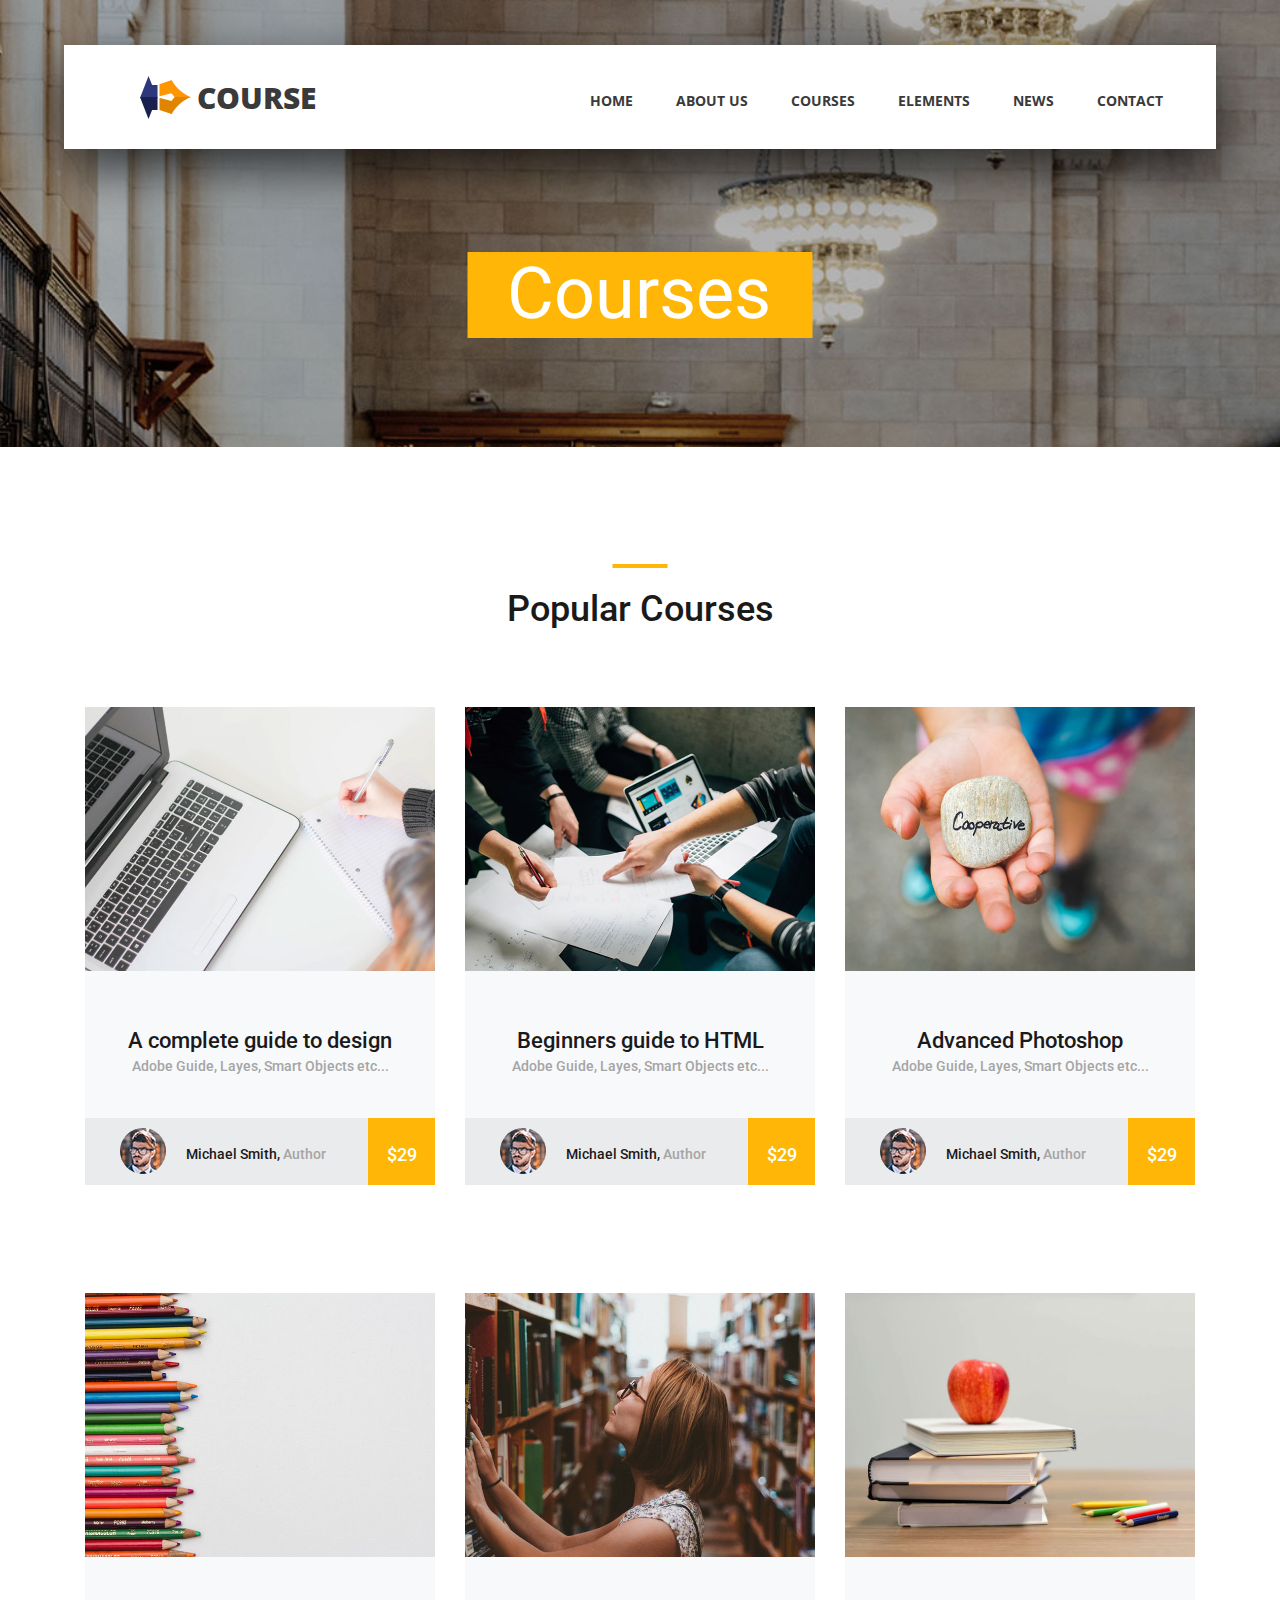
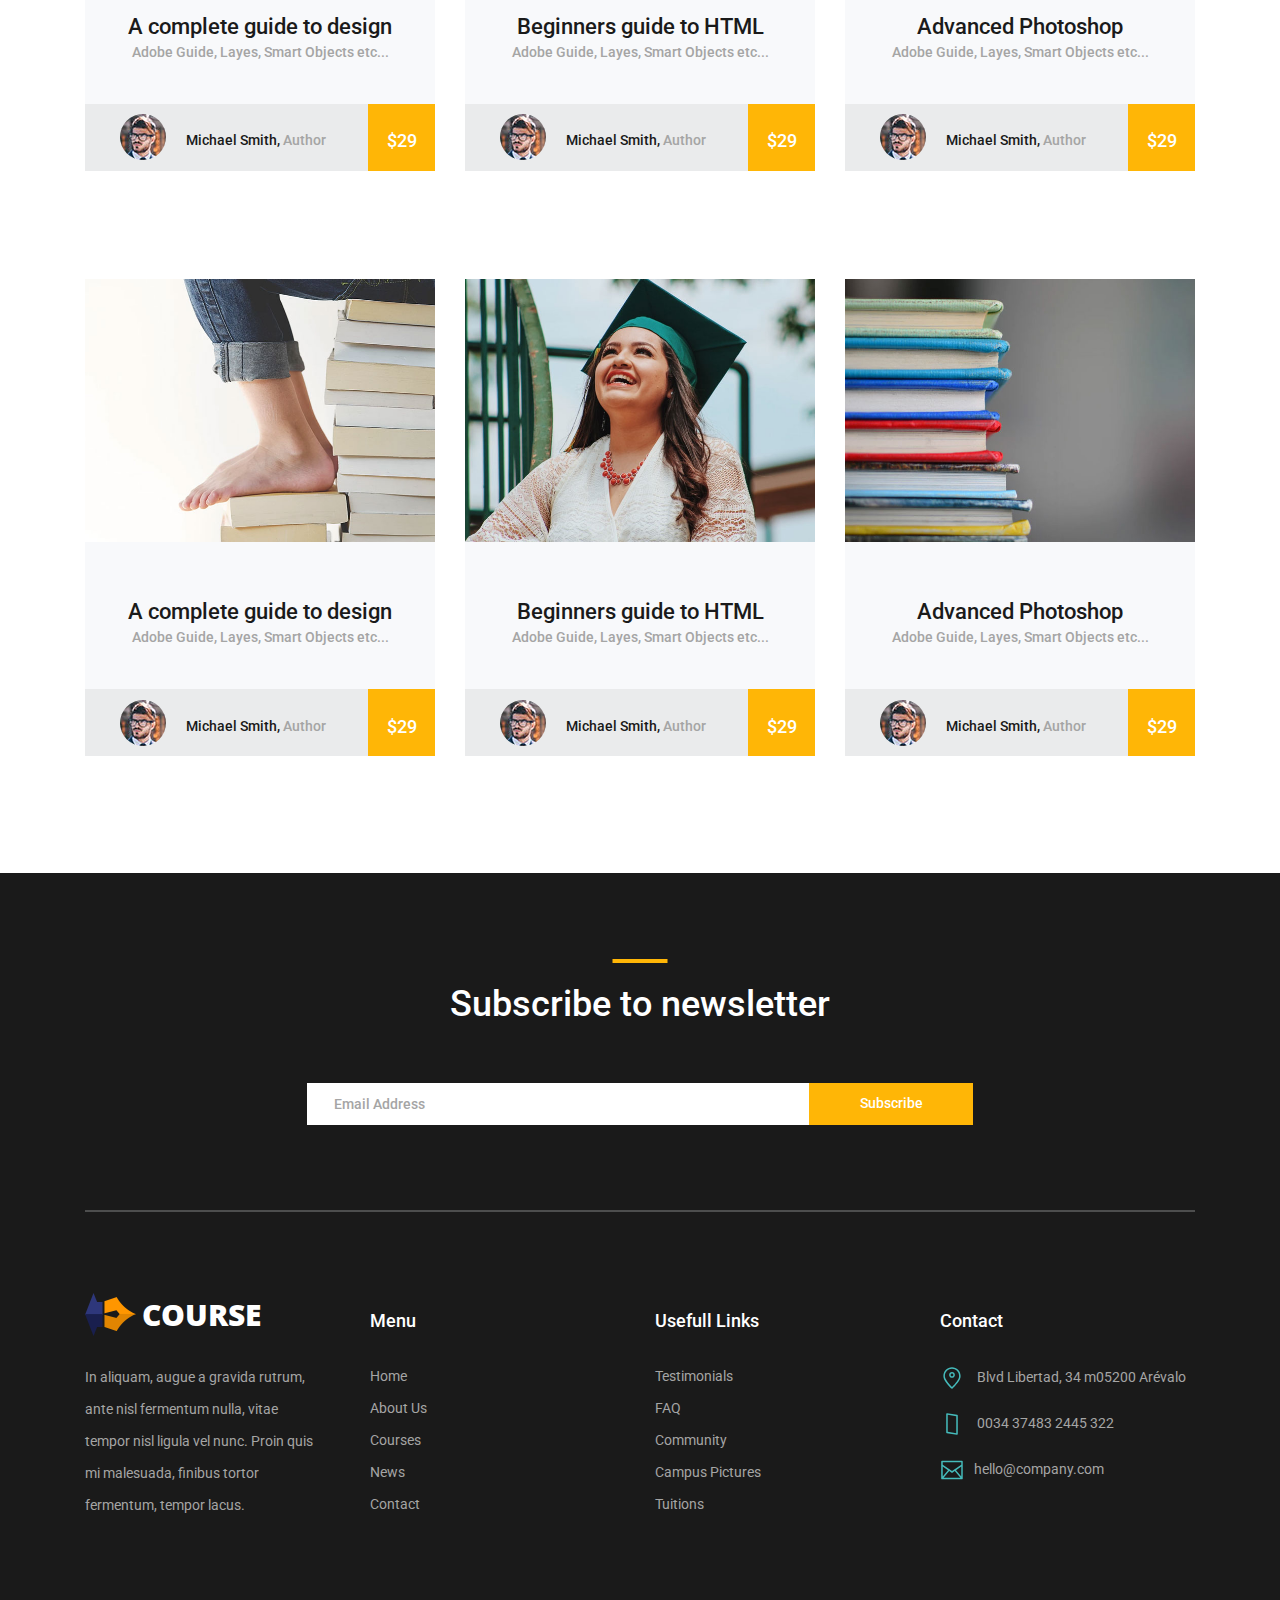
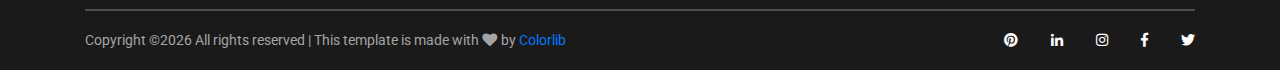
<file: courses.html>
<!DOCTYPE html>
<html lang="en">
<head>
<title>Course - Courses</title>
<meta charset="utf-8">
<meta http-equiv="X-UA-Compatible" content="IE=edge">
<meta name="description" content="Course Project">
<meta name="viewport" content="width=device-width, initial-scale=1">
<link rel="stylesheet" type="text/css" href="styles/bootstrap4/bootstrap.min.css">
<link href="plugins/fontawesome-free-5.0.1/css/fontawesome-all.css" rel="stylesheet" type="text/css">
<link rel="stylesheet" type="text/css" href="styles/courses_styles.css">
<link rel="stylesheet" type="text/css" href="styles/courses_responsive.css">
</head>
<body>

<div class="super_container">

	<!-- Header -->

	<header class="header d-flex flex-row">
		<div class="header_content d-flex flex-row align-items-center">
			<!-- Logo -->
			<div class="logo_container">
				<div class="logo">
					<img src="images/logo.png" alt="">
					<span>course</span>
				</div>
			</div>

			<!-- Main Navigation -->
			<nav class="main_nav_container">
				<div class="main_nav">
					<ul class="main_nav_list">
						<li class="main_nav_item"><a href="index.html">home</a></li>
						<li class="main_nav_item"><a href="#">about us</a></li>
						<li class="main_nav_item"><a href="#">courses</a></li>
						<li class="main_nav_item"><a href="elements.html">elements</a></li>
						<li class="main_nav_item"><a href="news.html">news</a></li>
						<li class="main_nav_item"><a href="contact.html">contact</a></li>
					</ul>
				</div>
			</nav>
		</div>
		<div class="header_side d-flex flex-row justify-content-center align-items-center">
			<img src="images/phone-call.svg" alt="">
			<span>+43 4566 7788 2457</span>
		</div>

		<!-- Hamburger -->
		<div class="hamburger_container">
			<i class="fas fa-bars trans_200"></i>
		</div>

	</header>
	
	<!-- Menu -->
	<div class="menu_container menu_mm">

		<!-- Menu Close Button -->
		<div class="menu_close_container">
			<div class="menu_close"></div>
		</div>

		<!-- Menu Items -->
		<div class="menu_inner menu_mm">
			<div class="menu menu_mm">
				<ul class="menu_list menu_mm">
					<li class="menu_item menu_mm"><a href="index.html">Home</a></li>
					<li class="menu_item menu_mm"><a href="#">About us</a></li>
					<li class="menu_item menu_mm"><a href="#">Courses</a></li>
					<li class="menu_item menu_mm"><a href="elements.html">Elements</a></li>
					<li class="menu_item menu_mm"><a href="news.html">News</a></li>
					<li class="menu_item menu_mm"><a href="contact.html">Contact</a></li>
				</ul>

				<!-- Menu Social -->
				
				<div class="menu_social_container menu_mm">
					<ul class="menu_social menu_mm">
						<li class="menu_social_item menu_mm"><a href="#"><i class="fab fa-pinterest"></i></a></li>
						<li class="menu_social_item menu_mm"><a href="#"><i class="fab fa-linkedin-in"></i></a></li>
						<li class="menu_social_item menu_mm"><a href="#"><i class="fab fa-instagram"></i></a></li>
						<li class="menu_social_item menu_mm"><a href="#"><i class="fab fa-facebook-f"></i></a></li>
						<li class="menu_social_item menu_mm"><a href="#"><i class="fab fa-twitter"></i></a></li>
					</ul>
				</div>

				<div class="menu_copyright menu_mm">Colorlib All rights reserved</div>
			</div>

		</div>

	</div>
	
	<!-- Home -->

	<div class="home">
		<div class="home_background_container prlx_parent">
			<div class="home_background prlx" style="background-image:url(images/courses_background.jpg)"></div>
		</div>
		<div class="home_content">
			<h1>Courses</h1>
		</div>
	</div>

	<!-- Popular -->

	<div class="popular page_section">
		<div class="container">
			<div class="row">
				<div class="col">
					<div class="section_title text-center">
						<h1>Popular Courses</h1>
					</div>
				</div>
			</div>

			<div class="row course_boxes">
				
				<!-- Popular Course Item -->
				<div class="col-lg-4 course_box">
					<div class="card">
						<img class="card-img-top" src="images/course_1.jpg" alt="https://unsplash.com/@kellybrito">
						<div class="card-body text-center">
							<div class="card-title"><a href="courses.html">A complete guide to design</a></div>
							<div class="card-text">Adobe Guide, Layes, Smart Objects etc...</div>
						</div>
						<div class="price_box d-flex flex-row align-items-center">
							<div class="course_author_image">
								<img src="images/author.jpg" alt="https://unsplash.com/@mehdizadeh">
							</div>
							<div class="course_author_name">Michael Smith, <span>Author</span></div>
							<div class="course_price d-flex flex-column align-items-center justify-content-center"><span>$29</span></div>
						</div>
					</div>
				</div>

				<!-- Popular Course Item -->
				<div class="col-lg-4 course_box">
					<div class="card">
						<img class="card-img-top" src="images/course_2.jpg" alt="https://unsplash.com/@cikstefan">
						<div class="card-body text-center">
							<div class="card-title"><a href="courses.html">Beginners guide to HTML</a></div>
							<div class="card-text">Adobe Guide, Layes, Smart Objects etc...</div>
						</div>
						<div class="price_box d-flex flex-row align-items-center">
							<div class="course_author_image">
								<img src="images/author.jpg" alt="https://unsplash.com/@mehdizadeh">
							</div>
							<div class="course_author_name">Michael Smith, <span>Author</span></div>
							<div class="course_price d-flex flex-column align-items-center justify-content-center"><span>$29</span></div>
						</div>
					</div>
				</div>

				<!-- Popular Course Item -->
				<div class="col-lg-4 course_box">
					<div class="card">
						<img class="card-img-top" src="images/course_3.jpg" alt="https://unsplash.com/@dsmacinnes">
						<div class="card-body text-center">
							<div class="card-title"><a href="courses.html">Advanced Photoshop</a></div>
							<div class="card-text">Adobe Guide, Layes, Smart Objects etc...</div>
						</div>
						<div class="price_box d-flex flex-row align-items-center">
							<div class="course_author_image">
								<img src="images/author.jpg" alt="https://unsplash.com/@mehdizadeh">
							</div>
							<div class="course_author_name">Michael Smith, <span>Author</span></div>
							<div class="course_price d-flex flex-column align-items-center justify-content-center"><span>$29</span></div>
						</div>
					</div>
				</div>

				<!-- Popular Course Item -->
				<div class="col-lg-4 course_box">
					<div class="card">
						<img class="card-img-top" src="images/course_4.jpg" alt="https://unsplash.com/@kellitungay">
						<div class="card-body text-center">
							<div class="card-title"><a href="courses.html">A complete guide to design</a></div>
							<div class="card-text">Adobe Guide, Layes, Smart Objects etc...</div>
						</div>
						<div class="price_box d-flex flex-row align-items-center">
							<div class="course_author_image">
								<img src="images/author.jpg" alt="https://unsplash.com/@mehdizadeh">
							</div>
							<div class="course_author_name">Michael Smith, <span>Author</span></div>
							<div class="course_price d-flex flex-column align-items-center justify-content-center"><span>$29</span></div>
						</div>
					</div>
				</div>

				<!-- Popular Course Item -->
				<div class="col-lg-4 course_box">
					<div class="card">
						<img class="card-img-top" src="images/course_5.jpg" alt="https://unsplash.com/@claybanks1989">
						<div class="card-body text-center">
							<div class="card-title"><a href="courses.html">Beginners guide to HTML</a></div>
							<div class="card-text">Adobe Guide, Layes, Smart Objects etc...</div>
						</div>
						<div class="price_box d-flex flex-row align-items-center">
							<div class="course_author_image">
								<img src="images/author.jpg" alt="https://unsplash.com/@mehdizadeh">
							</div>
							<div class="course_author_name">Michael Smith, <span>Author</span></div>
							<div class="course_price d-flex flex-column align-items-center justify-content-center"><span>$29</span></div>
						</div>
					</div>
				</div>

				<!-- Popular Course Item -->
				<div class="col-lg-4 course_box">
					<div class="card">
						<img class="card-img-top" src="images/course_6.jpg" alt="https://unsplash.com/@element5digital">
						<div class="card-body text-center">
							<div class="card-title"><a href="courses.html">Advanced Photoshop</a></div>
							<div class="card-text">Adobe Guide, Layes, Smart Objects etc...</div>
						</div>
						<div class="price_box d-flex flex-row align-items-center">
							<div class="course_author_image">
								<img src="images/author.jpg" alt="https://unsplash.com/@mehdizadeh">
							</div>
							<div class="course_author_name">Michael Smith, <span>Author</span></div>
							<div class="course_price d-flex flex-column align-items-center justify-content-center"><span>$29</span></div>
						</div>
					</div>
				</div>

				<!-- Popular Course Item -->
				<div class="col-lg-4 course_box">
					<div class="card">
						<img class="card-img-top" src="images/course_7.jpg" alt="https://unsplash.com/@gaellemm">
						<div class="card-body text-center">
							<div class="card-title"><a href="courses.html">A complete guide to design</a></div>
							<div class="card-text">Adobe Guide, Layes, Smart Objects etc...</div>
						</div>
						<div class="price_box d-flex flex-row align-items-center">
							<div class="course_author_image">
								<img src="images/author.jpg" alt="https://unsplash.com/@mehdizadeh">
							</div>
							<div class="course_author_name">Michael Smith, <span>Author</span></div>
							<div class="course_price d-flex flex-column align-items-center justify-content-center"><span>$29</span></div>
						</div>
					</div>
				</div>

				<!-- Popular Course Item -->
				<div class="col-lg-4 course_box">
					<div class="card">
						<img class="card-img-top" src="images/course_8.jpg" alt="https://unsplash.com/@juanmramosjr">
						<div class="card-body text-center">
							<div class="card-title"><a href="courses.html">Beginners guide to HTML</a></div>
							<div class="card-text">Adobe Guide, Layes, Smart Objects etc...</div>
						</div>
						<div class="price_box d-flex flex-row align-items-center">
							<div class="course_author_image">
								<img src="images/author.jpg" alt="https://unsplash.com/@mehdizadeh">
							</div>
							<div class="course_author_name">Michael Smith, <span>Author</span></div>
							<div class="course_price d-flex flex-column align-items-center justify-content-center"><span>$29</span></div>
						</div>
					</div>
				</div>

				<!-- Popular Course Item -->
				<div class="col-lg-4 course_box">
					<div class="card">
						<img class="card-img-top" src="images/course_9.jpg" alt="https://unsplash.com/@kimberlyfarmer">
						<div class="card-body text-center">
							<div class="card-title"><a href="courses.html">Advanced Photoshop</a></div>
							<div class="card-text">Adobe Guide, Layes, Smart Objects etc...</div>
						</div>
						<div class="price_box d-flex flex-row align-items-center">
							<div class="course_author_image">
								<img src="images/author.jpg" alt="https://unsplash.com/@mehdizadeh">
							</div>
							<div class="course_author_name">Michael Smith, <span>Author</span></div>
							<div class="course_price d-flex flex-column align-items-center justify-content-center"><span>$29</span></div>
						</div>
					</div>
				</div>

			</div>
		</div>		
	</div>

	<!-- Footer -->

	<footer class="footer">
		<div class="container">
			
			<!-- Newsletter -->

			<div class="newsletter">
				<div class="row">
					<div class="col">
						<div class="section_title text-center">
							<h1>Subscribe to newsletter</h1>
						</div>
					</div>
				</div>

				<div class="row">
					<div class="col text-center">
						<div class="newsletter_form_container mx-auto">
							<form action="post">
								<div class="newsletter_form d-flex flex-md-row flex-column flex-xs-column align-items-center justify-content-center">
									<input id="newsletter_email" class="newsletter_email" type="email" placeholder="Email Address" required="required" data-error="Valid email is required.">
									<button id="newsletter_submit" type="submit" class="newsletter_submit_btn trans_300" value="Submit">Subscribe</button>
								</div>
							</form>
						</div>
					</div>
				</div>

			</div>

			<!-- Footer Content -->

			<div class="footer_content">
				<div class="row">

					<!-- Footer Column - About -->
					<div class="col-lg-3 footer_col">

						<!-- Logo -->
						<div class="logo_container">
							<div class="logo">
								<img src="images/logo.png" alt="">
								<span>course</span>
							</div>
						</div>

						<p class="footer_about_text">In aliquam, augue a gravida rutrum, ante nisl fermentum nulla, vitae tempor nisl ligula vel nunc. Proin quis mi malesuada, finibus tortor fermentum, tempor lacus.</p>

					</div>

					<!-- Footer Column - Menu -->

					<div class="col-lg-3 footer_col">
						<div class="footer_column_title">Menu</div>
						<div class="footer_column_content">
							<ul>
								<li class="footer_list_item"><a href="index.html">Home</a></li>
								<li class="footer_list_item"><a href="#">About Us</a></li>
								<li class="footer_list_item"><a href="#">Courses</a></li>
								<li class="footer_list_item"><a href="news.html">News</a></li>
								<li class="footer_list_item"><a href="contact.html">Contact</a></li>
							</ul>
						</div>
					</div>

					<!-- Footer Column - Usefull Links -->

					<div class="col-lg-3 footer_col">
						<div class="footer_column_title">Usefull Links</div>
						<div class="footer_column_content">
							<ul>
								<li class="footer_list_item"><a href="#">Testimonials</a></li>
								<li class="footer_list_item"><a href="#">FAQ</a></li>
								<li class="footer_list_item"><a href="#">Community</a></li>
								<li class="footer_list_item"><a href="#">Campus Pictures</a></li>
								<li class="footer_list_item"><a href="#">Tuitions</a></li>
							</ul>
						</div>
					</div>

					<!-- Footer Column - Contact -->

					<div class="col-lg-3 footer_col">
						<div class="footer_column_title">Contact</div>
						<div class="footer_column_content">
							<ul>
								<li class="footer_contact_item">
									<div class="footer_contact_icon">
										<img src="images/placeholder.svg" alt="https://www.flaticon.com/authors/lucy-g">
									</div>
									Blvd Libertad, 34 m05200 Arévalo
								</li>
								<li class="footer_contact_item">
									<div class="footer_contact_icon">
										<img src="images/smartphone.svg" alt="https://www.flaticon.com/authors/lucy-g">
									</div>
									0034 37483 2445 322
								</li>
								<li class="footer_contact_item">
									<div class="footer_contact_icon">
										<img src="images/envelope.svg" alt="https://www.flaticon.com/authors/lucy-g">
									</div>hello@company.com
								</li>
							</ul>
						</div>
					</div>

				</div>
			</div>

			<!-- Footer Copyright -->

			<div class="footer_bar d-flex flex-column flex-sm-row align-items-center">
				<div class="footer_copyright">
					<span><!-- Link back to Colorlib can't be removed. Template is licensed under CC BY 3.0. -->
Copyright &copy;<script>document.write(new Date().getFullYear());</script> All rights reserved | This template is made with <i class="fa fa-heart" aria-hidden="true"></i> by <a href="https://colorlib.com" target="_blank">Colorlib</a>
<!-- Link back to Colorlib can't be removed. Template is licensed under CC BY 3.0. --></span>
				</div>
				<div class="footer_social ml-sm-auto">
					<ul class="menu_social">
						<li class="menu_social_item"><a href="#"><i class="fab fa-pinterest"></i></a></li>
						<li class="menu_social_item"><a href="#"><i class="fab fa-linkedin-in"></i></a></li>
						<li class="menu_social_item"><a href="#"><i class="fab fa-instagram"></i></a></li>
						<li class="menu_social_item"><a href="#"><i class="fab fa-facebook-f"></i></a></li>
						<li class="menu_social_item"><a href="#"><i class="fab fa-twitter"></i></a></li>
					</ul>
				</div>
			</div>

		</div>
	</footer>

</div>

<script src="js/jquery-3.2.1.min.js"></script>
<script src="styles/bootstrap4/popper.js"></script>
<script src="styles/bootstrap4/bootstrap.min.js"></script>
<script src="plugins/greensock/TweenMax.min.js"></script>
<script src="plugins/greensock/TimelineMax.min.js"></script>
<script src="plugins/scrollmagic/ScrollMagic.min.js"></script>
<script src="plugins/greensock/animation.gsap.min.js"></script>
<script src="plugins/greensock/ScrollToPlugin.min.js"></script>
<script src="plugins/scrollTo/jquery.scrollTo.min.js"></script>
<script src="plugins/easing/easing.js"></script>
<script src="js/courses_custom.js"></script>

</body>
</html>
</file>
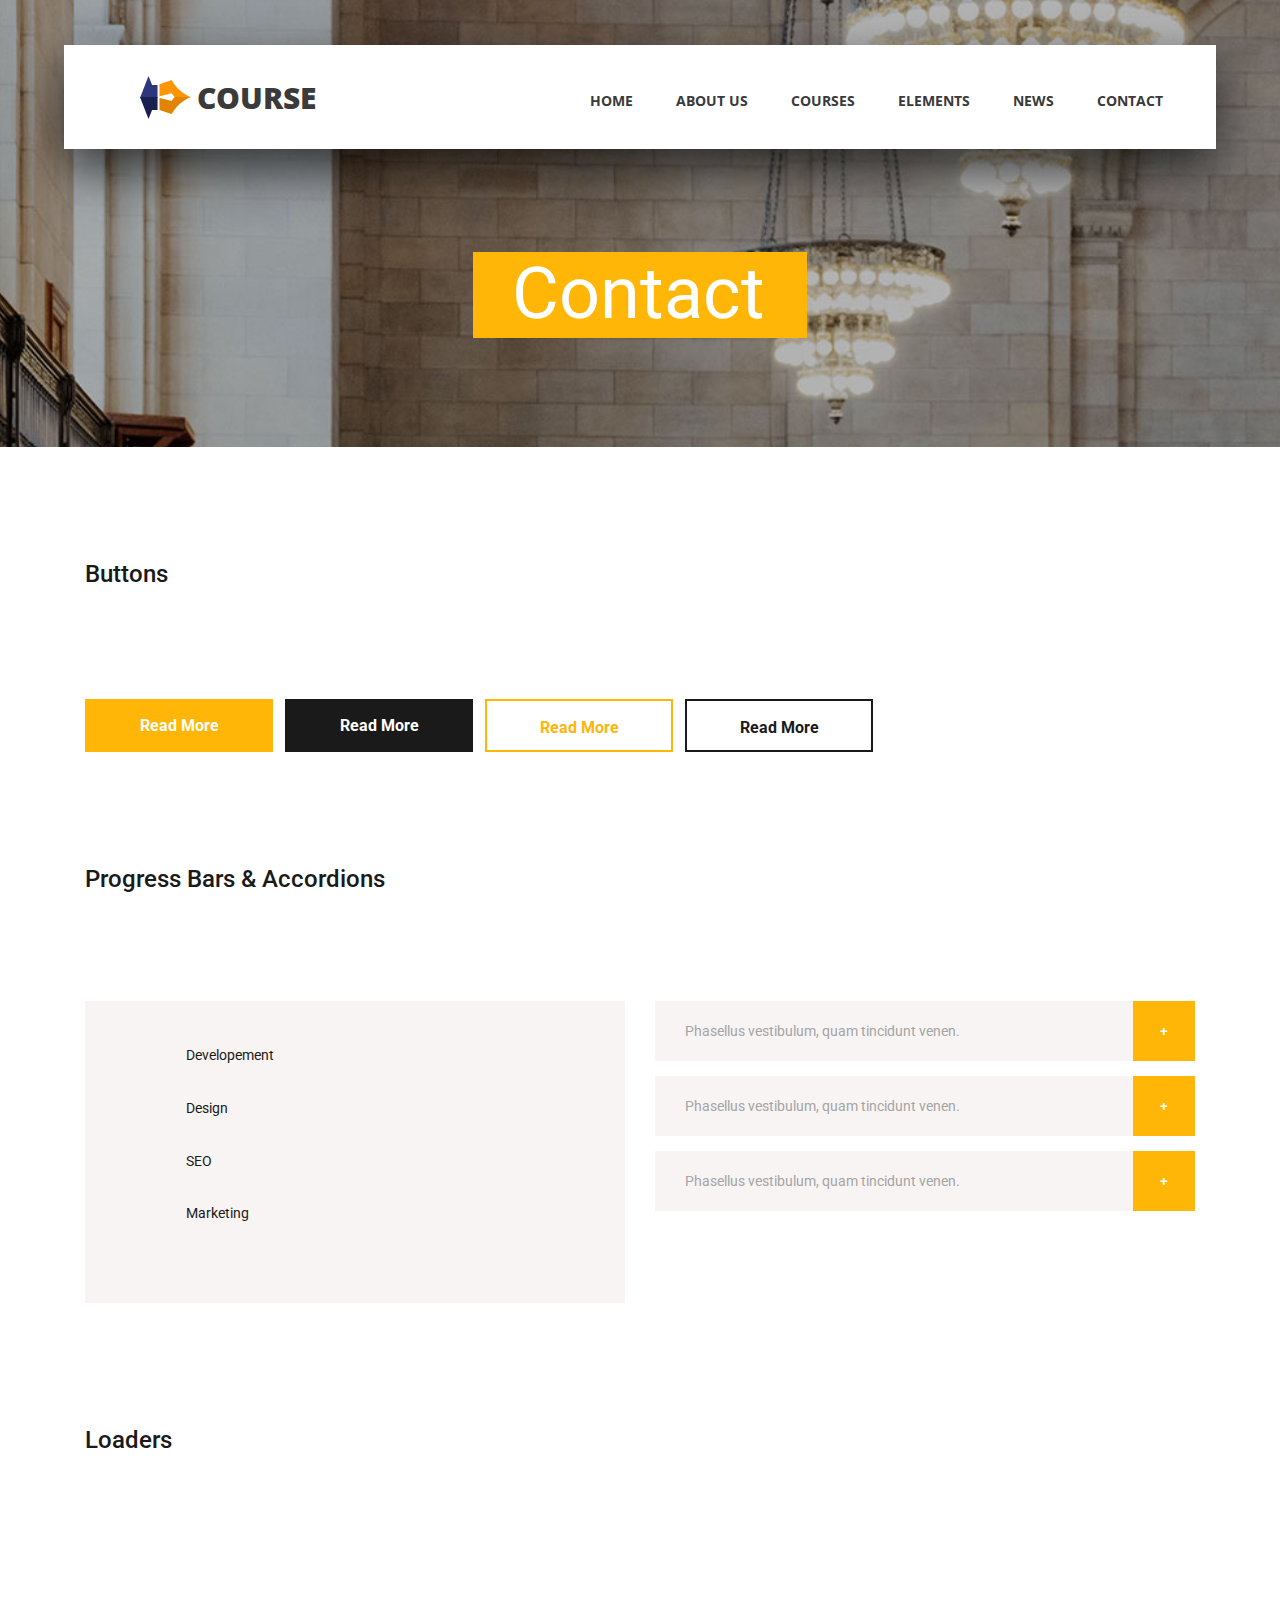
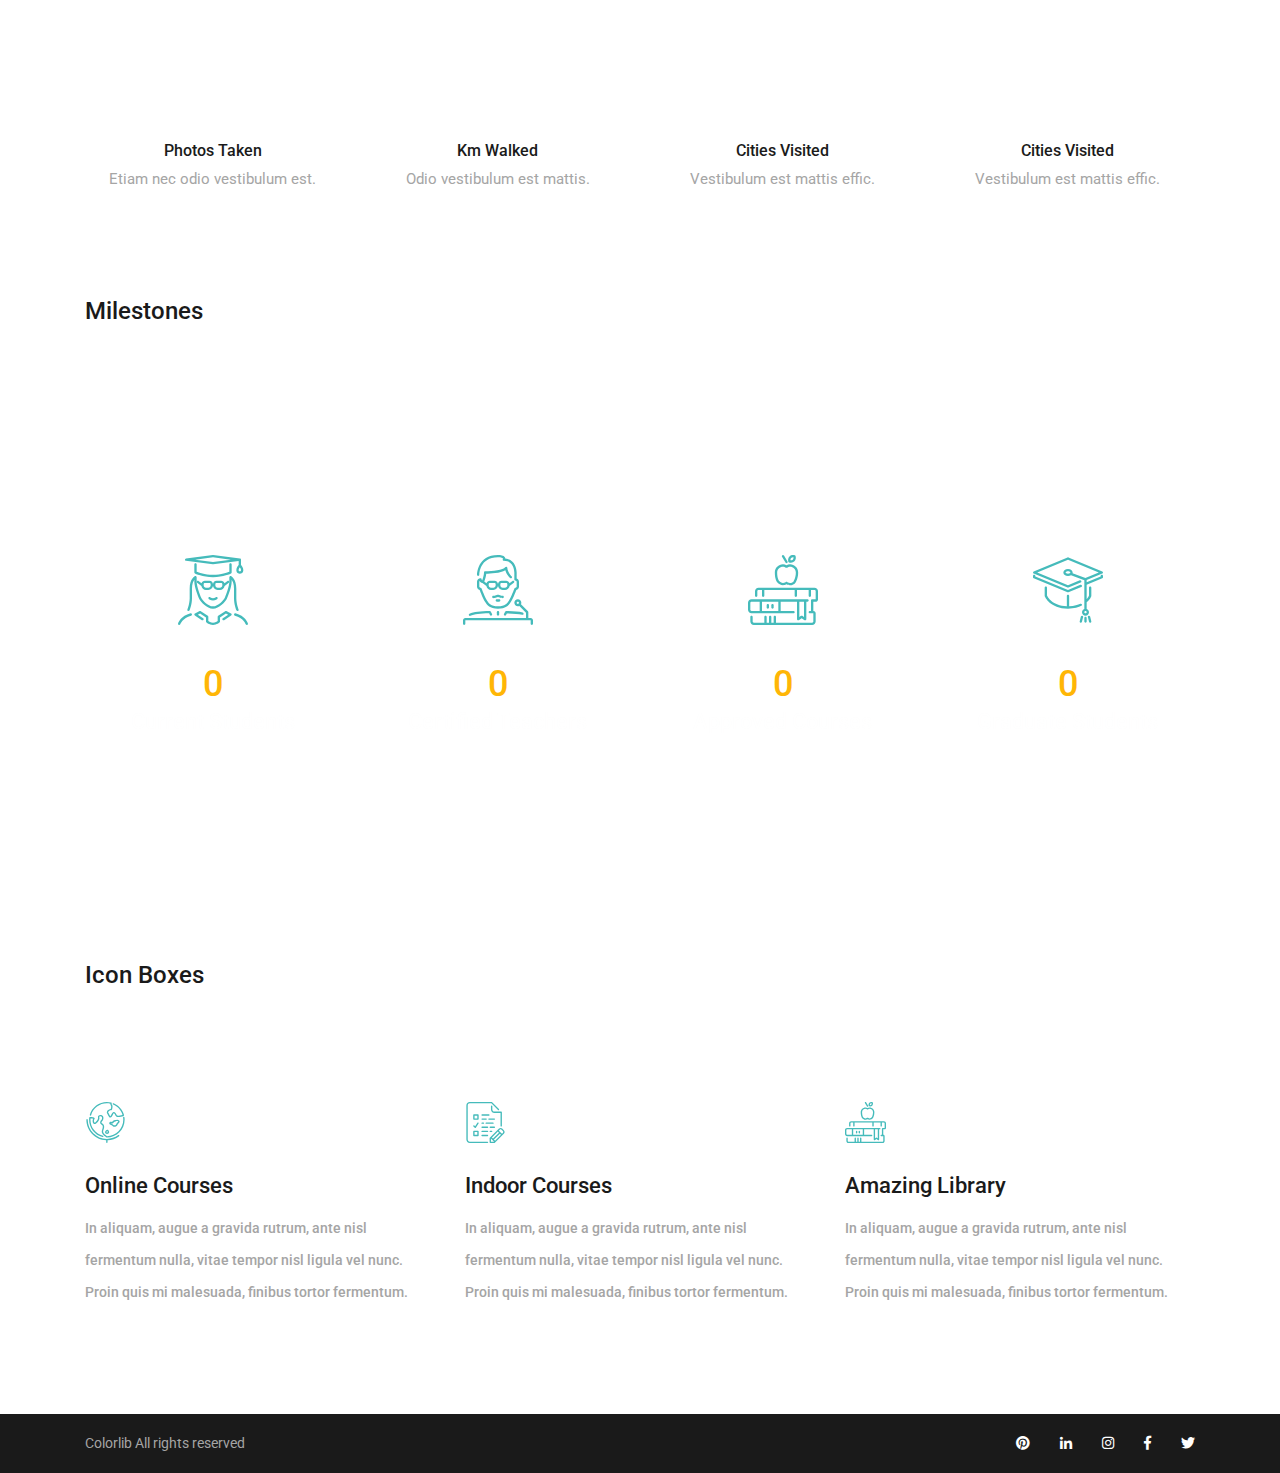
<file: elements.html>
<!DOCTYPE html>
<html lang="en">
<head>
<title>Course - Elements</title>
<meta charset="utf-8">
<meta http-equiv="X-UA-Compatible" content="IE=edge">
<meta name="description" content="Course Project">
<meta name="viewport" content="width=device-width, initial-scale=1">
<link rel="stylesheet" type="text/css" href="styles/bootstrap4/bootstrap.min.css">
<link href="plugins/fontawesome-free-5.0.1/css/fontawesome-all.css" rel="stylesheet" type="text/css">
<link rel="stylesheet" type="text/css" href="styles/elements_styles.css">
<link rel="stylesheet" type="text/css" href="styles/elements_responsive.css">
</head>
<body>

<div class="super_container">

	<!-- Header -->

	<header class="header d-flex flex-row">
		<div class="header_content d-flex flex-row align-items-center">
			<!-- Logo -->
			<div class="logo_container">
				<div class="logo">
					<img src="images/logo.png" alt="">
					<span>course</span>
				</div>
			</div>

			<!-- Main Navigation -->
			<nav class="main_nav_container">
				<div class="main_nav">
					<ul class="main_nav_list">
						<li class="main_nav_item"><a href="index.html">home</a></li>
						<li class="main_nav_item"><a href="#">about us</a></li>
						<li class="main_nav_item"><a href="courses.html">courses</a></li>
						<li class="main_nav_item"><a href="#">elements</a></li>
						<li class="main_nav_item"><a href="news.html">news</a></li>
						<li class="main_nav_item"><a href="contact.html">contact</a></li>
					</ul>
				</div>
			</nav>
		</div>
		<div class="header_side d-flex flex-row justify-content-center align-items-center">
			<img src="images/phone-call.svg" alt="">
			<span>+43 4566 7788 2457</span>
		</div>

		<!-- Hamburger -->
		<div class="hamburger_container">
			<i class="fas fa-bars trans_200"></i>
		</div>

	</header>
	
	<!-- Menu -->
	<div class="menu_container menu_mm">

		<!-- Menu Close Button -->
		<div class="menu_close_container">
			<div class="menu_close"></div>
		</div>

		<!-- Menu Items -->
		<div class="menu_inner menu_mm">
			<div class="menu menu_mm">
				<ul class="menu_list menu_mm">
					<li class="menu_item menu_mm"><a href="index.html">Home</a></li>
					<li class="menu_item menu_mm"><a href="#">About us</a></li>
					<li class="menu_item menu_mm"><a href="courses.html">Courses</a></li>
					<li class="menu_item menu_mm"><a href="#">Elements</a></li>
					<li class="menu_item menu_mm"><a href="news.html">News</a></li>
					<li class="menu_item menu_mm"><a href="contact.html">Contact</a></li>
				</ul>

				<!-- Menu Social -->
				
				<div class="menu_social_container menu_mm">
					<ul class="menu_social menu_mm">
						<li class="menu_social_item menu_mm"><a href="#"><i class="fab fa-pinterest"></i></a></li>
						<li class="menu_social_item menu_mm"><a href="#"><i class="fab fa-linkedin-in"></i></a></li>
						<li class="menu_social_item menu_mm"><a href="#"><i class="fab fa-instagram"></i></a></li>
						<li class="menu_social_item menu_mm"><a href="#"><i class="fab fa-facebook-f"></i></a></li>
						<li class="menu_social_item menu_mm"><a href="#"><i class="fab fa-twitter"></i></a></li>
					</ul>
				</div>

				<div class="menu_copyright menu_mm"><!-- Link back to Colorlib can't be removed. Template is licensed under CC BY 3.0. -->
Copyright &copy;<script>document.write(new Date().getFullYear());</script> All rights reserved | This template is made with <i class="fa fa-heart" aria-hidden="true"></i> by <a href="https://colorlib.com" target="_blank">Colorlib</a>
<!-- Link back to Colorlib can't be removed. Template is licensed under CC BY 3.0. --></div>
			</div>

		</div>

	</div>
	
	<!-- Home -->

	<div class="home">
		<div class="home_background_container prlx_parent">
			<div class="home_background prlx" style="background-image:url(images/contact_background.jpg)"></div>
		</div>
		<div class="home_content">
			<h1>Contact</h1>
		</div>
	</div>

	<!-- Elements -->

	<div class="elements">

		<!-- Buttons -->
		<div class="buttons">
			<div class="container">
				<div class="row">
					<div class="col">
						<div class="elements_title">Buttons</div>
						<div class="buttons_container">
							<div class="button button_color_1 text-center trans_200"><a href="#">Read More</a></div>
							<div class="button button_color_2 text-center trans_200"><a href="#">Read More</a></div>
							<div class="button button_line_1 text-center trans_200"><a href="#">Read More</a></div>
							<div class="button button_line_2 text-center trans_200"><a href="#">Read More</a></div>
						</div>
					</div>
				</div>
			</div>	
		</div>

		<!-- Progress Bars and Accordions -->

		<div class="pbars_accordions">
			<div class="container">
				<div class="row">
					<div class="col-lg-12">
						<div class="elements_title">Progress Bars & Accordions</div>
					</div>
				</div>

				<div class="row pbars_accordions_container">
					<!-- Progress Bars & Accordions -->

					<div class="col-lg-6">
						
						<!-- Progress Bars -->
						<div class="elements_progress_bars">

							<div class="pbar_container">
								<ul class="progress_bar_container col_12 clearfix">
									<li class="pb_item">
										<h4>Developement</h4>
										<div id="skill_1_pbar" class="skill_bars" data-perc="0.85"></div>
									</li>
									<li class="pb_item">
										<h4>Design</h4>
										<div id="skill_2_pbar" class="skill_bars" data-perc="1"></div>
									</li>
									<li class="pb_item">
										<h4>SEO</h4>
										<div id="skill_3_pbar" class="skill_bars" data-perc="0.75"></div>
									</li>
									<li class="pb_item">
										<h4>Marketing</h4>
										<div id="skill_4_pbar" class="skill_bars" data-perc="0.95"></div>
									</li>
								</ul>
							</div>

						</div>
					</div>

					<div class="col-lg-6">

						<!-- Accordions -->
						<div class="elements_accordions">

							<div class="accordion_container">
								<div class="accordion d-flex flex-row align-items-center"> Phasellus vestibulum, quam tincidunt venen.</div>
								<div class="accordion_panel">
									<p>Lorem ipsum dolor sit amet, consectetur adipiscing elit. Phasellus vestibulum, quam tincidunt venenatis ultrices, est libero mattis ante, ac consectetur diam neque eget quam.</p>
								</div>
							</div>

							<div class="accordion_container">
								<div class="accordion d-flex flex-row align-items-center"> Phasellus vestibulum, quam tincidunt venen.</div>
								<div class="accordion_panel">
									<p>Lorem ipsum dolor sit amet, consectetur adipiscing elit. Phasellus vestibulum, quam tincidunt venenatis ultrices, est libero mattis ante, ac consectetur diam neque eget quam.</p>
								</div>
							</div>

							<div class="accordion_container">
								<div class="accordion d-flex flex-row align-items-center"> Phasellus vestibulum, quam tincidunt venen.</div>
								<div class="accordion_panel">
									<p>Lorem ipsum dolor sit amet, consectetur adipiscing elit. Phasellus vestibulum, quam tincidunt venenatis ultrices, est libero mattis ante, ac consectetur diam neque eget quam.</p>
								</div>
							</div>

						</div>
					</div>

				</div>
			</div>
		</div>
		
		<!-- Loaders -->

		<div class="loaders">
			<div class="container">
				<div class="row">
					<div class="col">
						<div class="elements_title">Loaders</div>
					</div>
				</div>

				<div class="row elements_loaders_container">
					<div class="col-lg-3 loader_col">
						<!-- Loader -->
						<div class="loader" data-perc="0.75"></div>
						<div class="loader_text text-center">Photos Taken</div>
						<div class="loader_sub text-center">Etiam nec odio vestibulum est.</div>
					</div>
					<div class="col-lg-3 loader_col">
						<!-- Loader -->
						<div class="loader" data-perc="0.83"></div>
						<div class="loader_text text-center">Km Walked</div>
						<div class="loader_sub text-center">Odio vestibulum est mattis.</div>
						<span></span>
					</div>
					<div class="col-lg-3 loader_col">
						<!-- Loader -->
						<div class="loader" data-perc="0.25"></div>
						<div class="loader_text text-center">Cities Visited</div>
						<div class="loader_sub text-center">Vestibulum est mattis effic.</div>
					</div>
					<div class="col-lg-3 loader_col">
						<!-- Loader -->
						<div class="loader" data-perc="0.95"></div>
						<div class="loader_text text-center">Cities Visited</div>
						<div class="loader_sub text-center">Vestibulum est mattis effic.</div>
					</div>
				</div>

			</div>
		</div>
		
		<!-- Milestones -->
		
		<div class="milestones">
			<div class="container">
				<div class="row">
					<div class="col">
						<div class="elements_title">Milestones</div>
					</div>
				</div>
			</div>

			<div class="milestones_container">
				<div class="milestones_background" style="background-image:url(images/milestones_background.jpg)"></div>
				
				<div class="container">
					<div class="row">
						
						<!-- Milestone -->
						<div class="col-lg-3 milestone_col">
							<div class="milestone text-center">
								<div class="milestone_icon"><img src="images/milestone_1.svg" alt="https://www.flaticon.com/authors/zlatko-najdenovski"></div>
								<div class="milestone_counter" data-end-value="750">0</div>
								<div class="milestone_text">Current Students</div>
							</div>
						</div>

						<!-- Milestone -->
						<div class="col-lg-3 milestone_col">
							<div class="milestone text-center">
								<div class="milestone_icon"><img src="images/milestone_2.svg" alt="https://www.flaticon.com/authors/zlatko-najdenovski"></div>
								<div class="milestone_counter" data-end-value="120">0</div>
								<div class="milestone_text">Certified Teachers</div>
							</div>
						</div>

						<!-- Milestone -->
						<div class="col-lg-3 milestone_col">
							<div class="milestone text-center">
								<div class="milestone_icon"><img src="images/milestone_3.svg" alt="https://www.flaticon.com/authors/zlatko-najdenovski"></div>
								<div class="milestone_counter" data-end-value="39">0</div>
								<div class="milestone_text">Approved Courses</div>
							</div>
						</div>

						<!-- Milestone -->
						<div class="col-lg-3 milestone_col">
							<div class="milestone text-center">
								<div class="milestone_icon"><img src="images/milestone_4.svg" alt="https://www.flaticon.com/authors/zlatko-najdenovski"></div>
								<div class="milestone_counter" data-end-value="3500" data-sign-before="+">0</div>
								<div class="milestone_text">Graduate Students</div>
							</div>
						</div>

					</div>
				</div>
			</div>

		</div>

		<!-- Icon Boxes -->

		<div class="icon_boxes">
			<div class="container">
				<div class="row">
					<div class="col">
						<div class="elements_title">Icon Boxes</div>
					</div>
				</div>

				<div class="row icon_boxes_container">

					<div class="col-lg-4 icon_box text-left d-flex flex-column align-items-start justify-content-start">
						<div class="icon_container d-flex flex-column justify-content-end">
							<img src="images/earth-globe.svg" alt="">
						</div>
						<h3>Online Courses</h3>
						<p>In aliquam, augue a gravida rutrum, ante nisl fermentum nulla, vitae tempor nisl ligula vel nunc. Proin quis mi malesuada, finibus tortor fermentum.</p>
					</div>

					<div class="col-lg-4 icon_box text-left d-flex flex-column align-items-start justify-content-start">
						<div class="icon_container d-flex flex-column justify-content-end">
							<img src="images/exam.svg" alt="">
						</div>
						<h3>Indoor Courses</h3>
						<p>In aliquam, augue a gravida rutrum, ante nisl fermentum nulla, vitae tempor nisl ligula vel nunc. Proin quis mi malesuada, finibus tortor fermentum.</p>
					</div>

					<div class="col-lg-4 icon_box text-left d-flex flex-column align-items-start justify-content-start">
						<div class="icon_container d-flex flex-column justify-content-end">
							<img src="images/books.svg" alt="">
						</div>
						<h3>Amazing Library</h3>
						<p>In aliquam, augue a gravida rutrum, ante nisl fermentum nulla, vitae tempor nisl ligula vel nunc. Proin quis mi malesuada, finibus tortor fermentum.</p>
					</div>

				</div>

			</div>
		</div>

	</div>

	<!-- Footer -->

	<footer class="footer">
		<div class="container">
			
			<!-- Footer Copyright -->

			<div class="footer_bar d-flex flex-column flex-sm-row align-items-center">
				<div class="footer_copyright">
					<span>Colorlib All rights reserved</span>
				</div>
				<div class="footer_social ml-sm-auto">
					<ul class="menu_social">
						<li class="menu_social_item"><a href="#"><i class="fab fa-pinterest"></i></a></li>
						<li class="menu_social_item"><a href="#"><i class="fab fa-linkedin-in"></i></a></li>
						<li class="menu_social_item"><a href="#"><i class="fab fa-instagram"></i></a></li>
						<li class="menu_social_item"><a href="#"><i class="fab fa-facebook-f"></i></a></li>
						<li class="menu_social_item"><a href="#"><i class="fab fa-twitter"></i></a></li>
					</ul>
				</div>
			</div>

		</div>
	</footer>

</div>

<script src="js/jquery-3.2.1.min.js"></script>
<script src="styles/bootstrap4/popper.js"></script>
<script src="styles/bootstrap4/bootstrap.min.js"></script>
<script src="plugins/greensock/TweenMax.min.js"></script>
<script src="plugins/greensock/TimelineMax.min.js"></script>
<script src="plugins/scrollmagic/ScrollMagic.min.js"></script>
<script src="plugins/greensock/animation.gsap.min.js"></script>
<script src="plugins/greensock/ScrollToPlugin.min.js"></script>
<script src="plugins/progressbar/progressbar.min.js"></script>
<script src="plugins/scrollTo/jquery.scrollTo.min.js"></script>
<script src="plugins/easing/easing.js"></script>
<script src="js/elements_custom.js"></script>

</body>
</html>
</file>
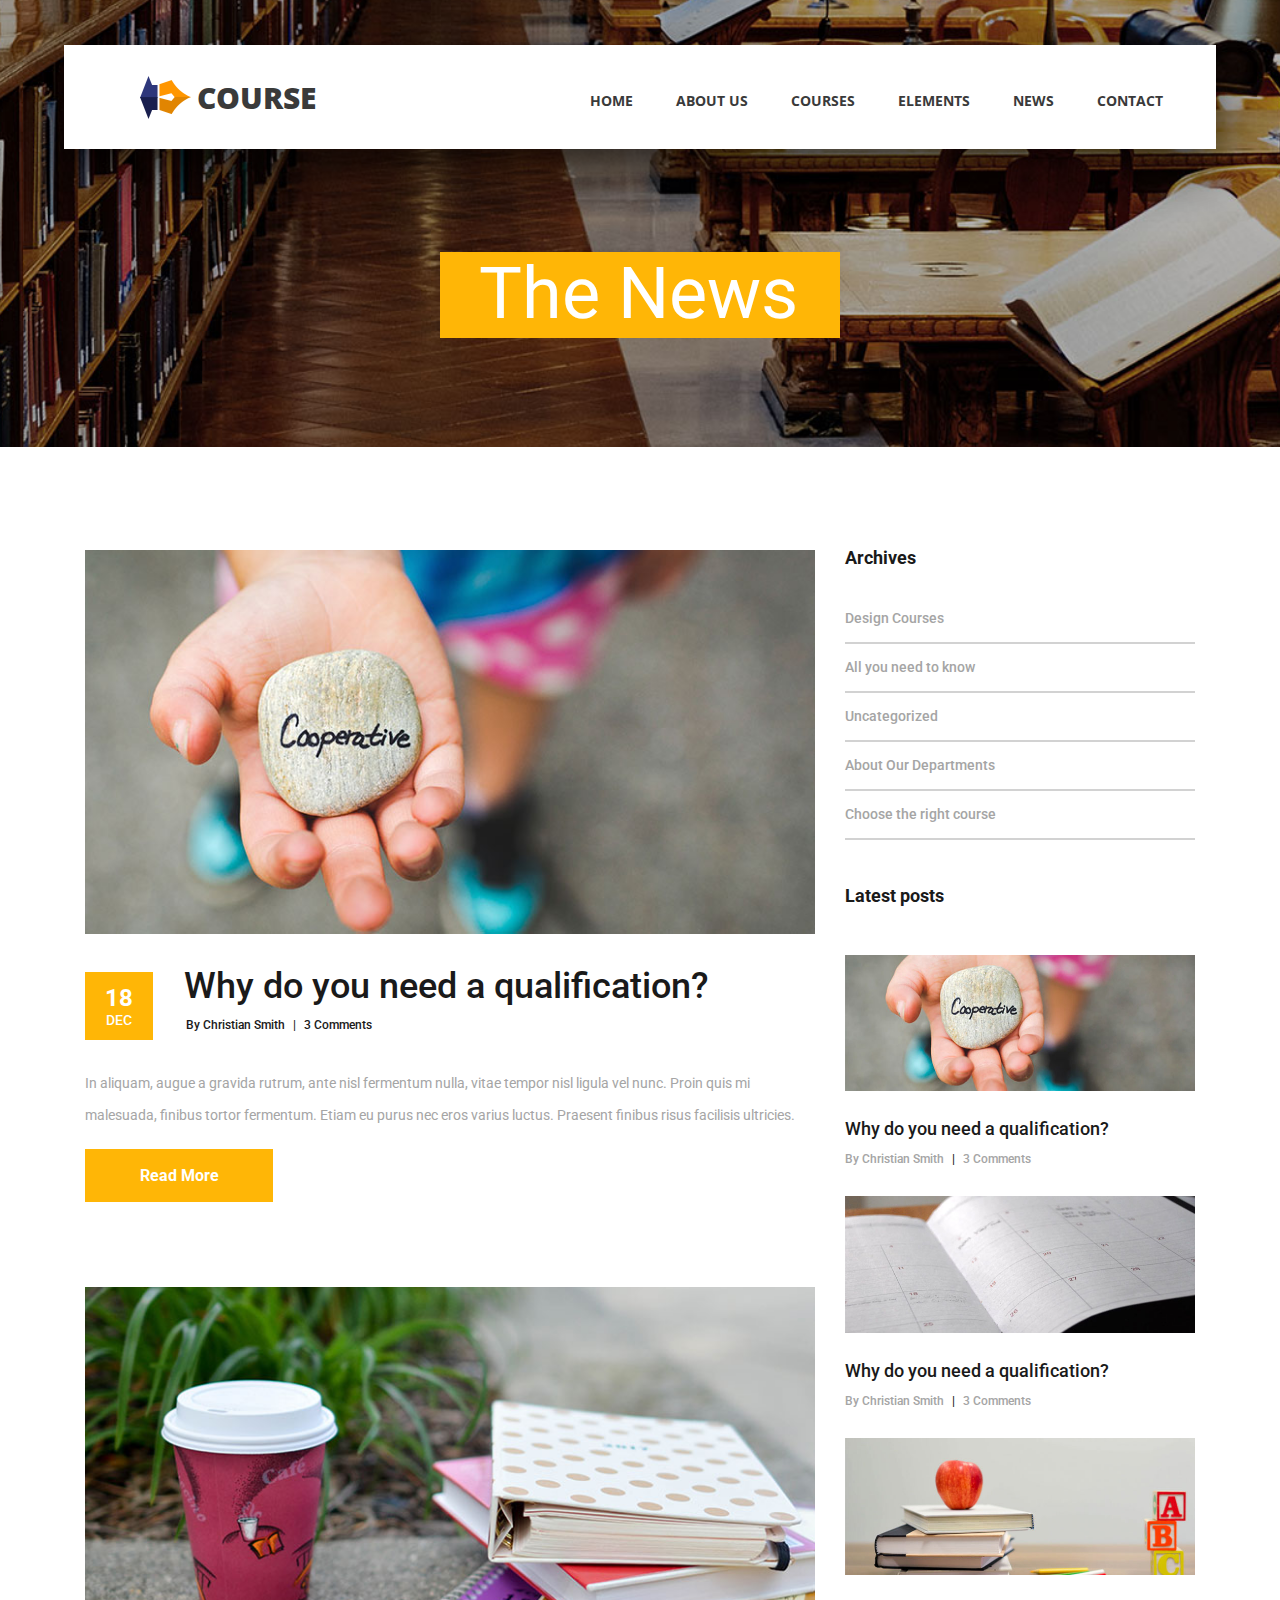
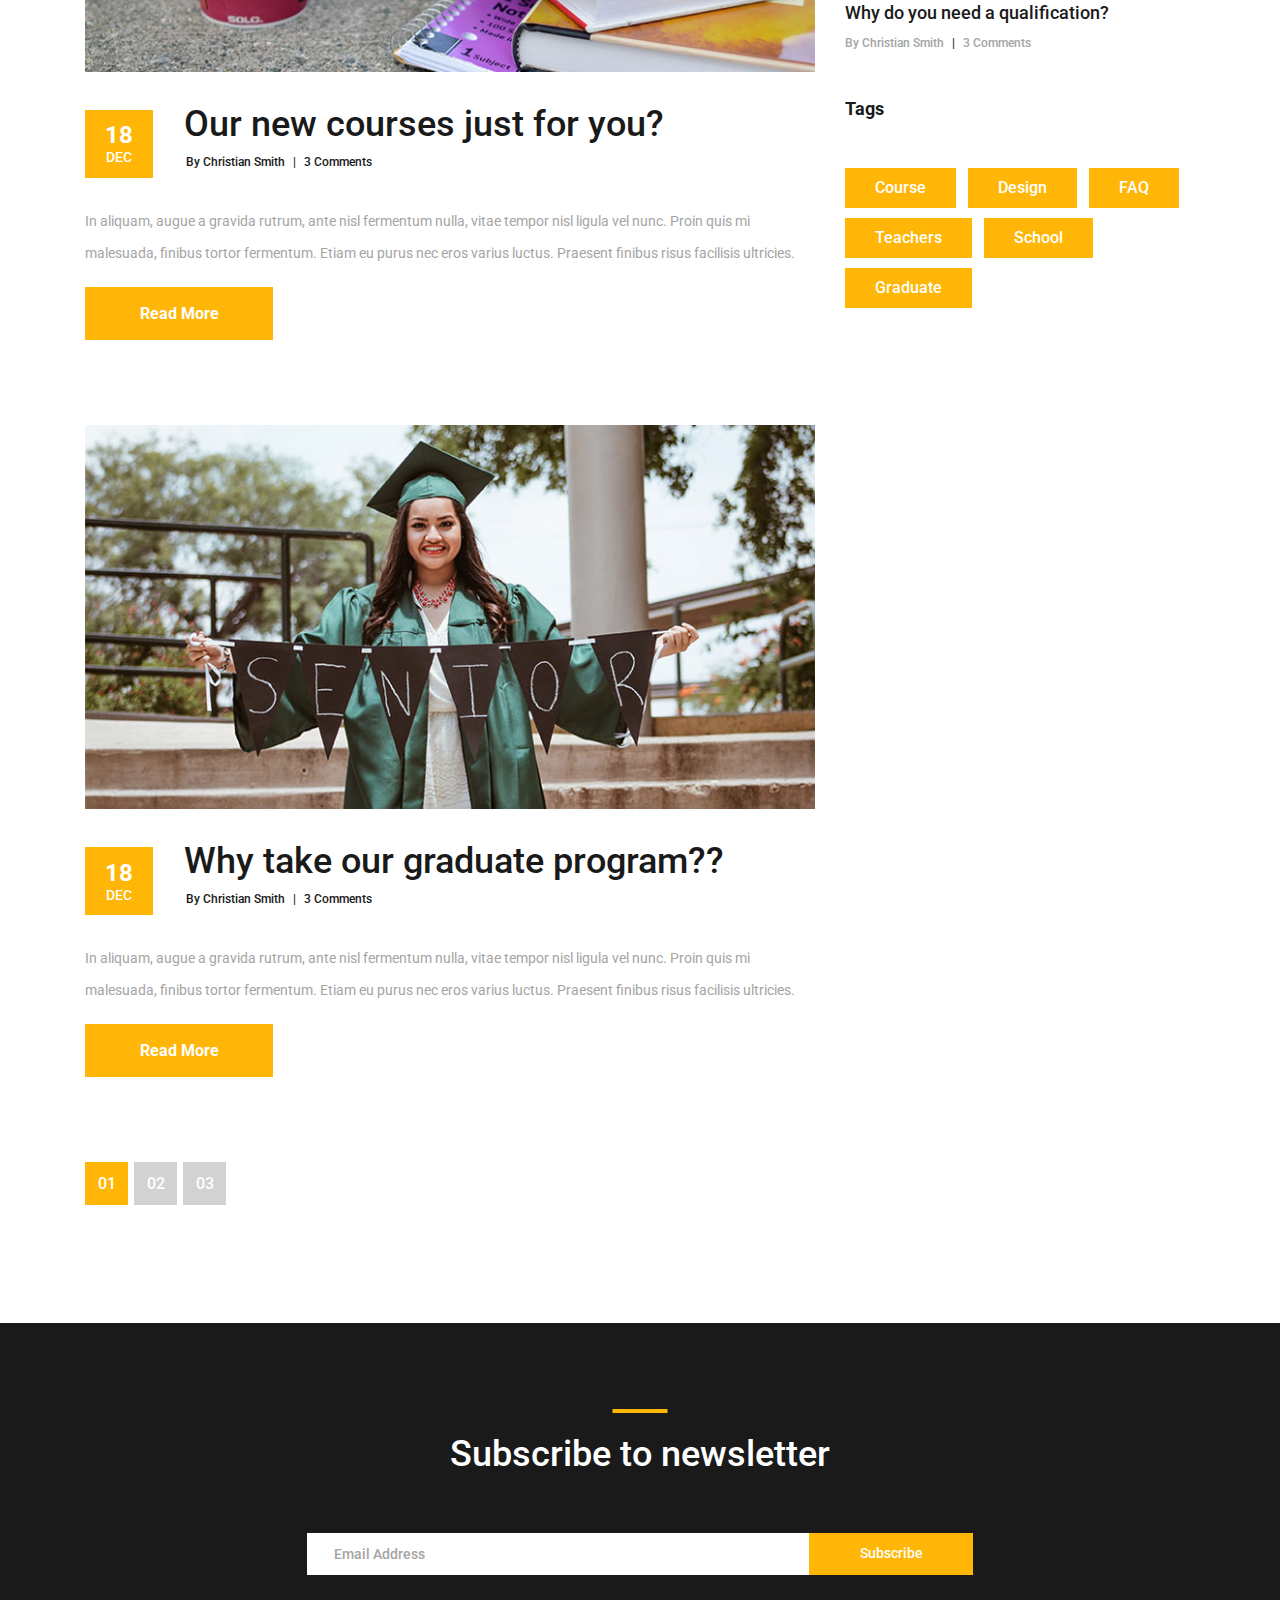
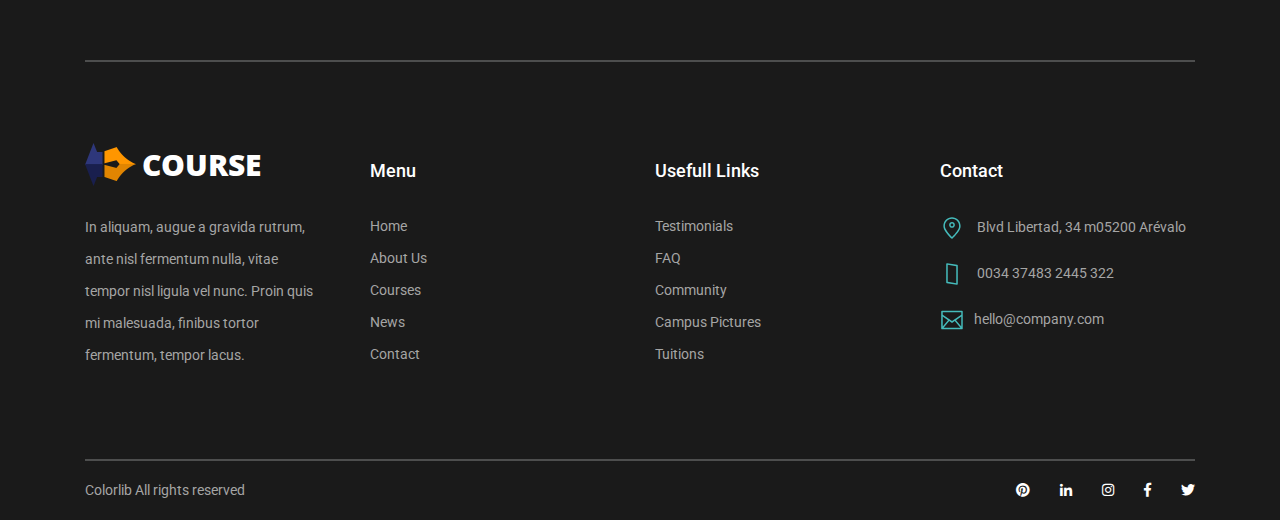
<file: news.html>
<!DOCTYPE html>
<html lang="en">
<head>
<title>Course - News</title>
<meta charset="utf-8">
<meta http-equiv="X-UA-Compatible" content="IE=edge">
<meta name="description" content="Course Project">
<meta name="viewport" content="width=device-width, initial-scale=1">
<link rel="stylesheet" type="text/css" href="styles/bootstrap4/bootstrap.min.css">
<link href="plugins/fontawesome-free-5.0.1/css/fontawesome-all.css" rel="stylesheet" type="text/css">
<link rel="stylesheet" type="text/css" href="styles/news_styles.css">
<link rel="stylesheet" type="text/css" href="styles/news_responsive.css">
</head>
<body>

<div class="super_container">

	<!-- Header -->

	<header class="header d-flex flex-row">
		<div class="header_content d-flex flex-row align-items-center">
			<!-- Logo -->
			<div class="logo_container">
				<div class="logo">
					<img src="images/logo.png" alt="">
					<span>course</span>
				</div>
			</div>

			<!-- Main Navigation -->
			<nav class="main_nav_container">
				<div class="main_nav">
					<ul class="main_nav_list">
						<li class="main_nav_item"><a href="index.html">home</a></li>
						<li class="main_nav_item"><a href="#">about us</a></li>
						<li class="main_nav_item"><a href="courses.html">courses</a></li>
						<li class="main_nav_item"><a href="elements.html">elements</a></li>
						<li class="main_nav_item"><a href="#">news</a></li>
						<li class="main_nav_item"><a href="contact.html">contact</a></li>
					</ul>
				</div>
			</nav>
		</div>
		<div class="header_side d-flex flex-row justify-content-center align-items-center">
			<img src="images/phone-call.svg" alt="">
			<span>+43 4566 7788 2457</span>
		</div>

		<!-- Hamburger -->
		<div class="hamburger_container">
			<i class="fas fa-bars trans_200"></i>
		</div>

	</header>
	
	<!-- Menu -->
	<div class="menu_container menu_mm">

		<!-- Menu Close Button -->
		<div class="menu_close_container">
			<div class="menu_close"></div>
		</div>

		<!-- Menu Items -->
		<div class="menu_inner menu_mm">
			<div class="menu menu_mm">
				<ul class="menu_list menu_mm">
					<li class="menu_item menu_mm"><a href="index.html">Home</a></li>
					<li class="menu_item menu_mm"><a href="#">About us</a></li>
					<li class="menu_item menu_mm"><a href="courses.html">Courses</a></li>
					<li class="menu_item menu_mm"><a href="elements.html">Elements</a></li>
					<li class="menu_item menu_mm"><a href="#">News</a></li>
					<li class="menu_item menu_mm"><a href="contact.html">Contact</a></li>
				</ul>

				<!-- Menu Social -->
				
				<div class="menu_social_container menu_mm">
					<ul class="menu_social menu_mm">
						<li class="menu_social_item menu_mm"><a href="#"><i class="fab fa-pinterest"></i></a></li>
						<li class="menu_social_item menu_mm"><a href="#"><i class="fab fa-linkedin-in"></i></a></li>
						<li class="menu_social_item menu_mm"><a href="#"><i class="fab fa-instagram"></i></a></li>
						<li class="menu_social_item menu_mm"><a href="#"><i class="fab fa-facebook-f"></i></a></li>
						<li class="menu_social_item menu_mm"><a href="#"><i class="fab fa-twitter"></i></a></li>
					</ul>
				</div>

				<div class="menu_copyright menu_mm"><!-- Link back to Colorlib can't be removed. Template is licensed under CC BY 3.0. -->
Copyright &copy;<script>document.write(new Date().getFullYear());</script> All rights reserved | This template is made with <i class="fa fa-heart" aria-hidden="true"></i> by <a href="https://colorlib.com" target="_blank">Colorlib</a>
<!-- Link back to Colorlib can't be removed. Template is licensed under CC BY 3.0. --></div>
			</div>

		</div>

	</div>
	
	<!-- Home -->

	<div class="home">
		<div class="home_background_container prlx_parent">
			<div class="home_background prlx" style="background-image:url(images/news_background.jpg)"></div>
		</div>
		<div class="home_content">
			<h1>The News</h1>
		</div>
	</div>

	<!-- News -->

	<div class="news">
		<div class="container">
			<div class="row">
				
				<!-- News Column -->

				<div class="col-lg-8">
					
					<div class="news_posts">
						<!-- News Post -->
						<div class="news_post">
							<div class="news_post_image">
								<img src="images/news_1.jpg" alt="https://unsplash.com/@dsmacinnes">
							</div>
							<div class="news_post_top d-flex flex-column flex-sm-row">
								<div class="news_post_date_container">
									<div class="news_post_date d-flex flex-column align-items-center justify-content-center">
										<div>18</div>
										<div>dec</div>
									</div>
								</div>
								<div class="news_post_title_container">
									<div class="news_post_title">
										<a href="news_post.html">Why do you need a qualification?</a>
									</div>
									<div class="news_post_meta">
										<span class="news_post_author"><a href="#">By Christian Smith</a></span>
										<span>|</span>
										<span class="news_post_comments"><a href="#">3 Comments</a></span>
									</div>
								</div>
							</div>
							<div class="news_post_text">
								<p>In aliquam, augue a gravida rutrum, ante nisl fermentum nulla, vitae tempor nisl ligula vel nunc. Proin quis mi malesuada, finibus tortor fermentum. Etiam eu purus nec eros varius luctus. Praesent finibus risus facilisis ultricies.</p>
							</div>
							<div class="news_post_button text-center trans_200">
								<a href="news_post.html">Read More</a>
							</div>
						</div>

						<!-- News Post -->
						<div class="news_post">
							<div class="news_post_image">
								<img src="images/news_2.jpg" alt="https://unsplash.com/@dsmacinnes">
							</div>
							<div class="news_post_top d-flex flex-column flex-sm-row">
								<div class="news_post_date_container">
									<div class="news_post_date d-flex flex-column align-items-center justify-content-center">
										<div>18</div>
										<div>dec</div>
									</div>
								</div>
								<div class="news_post_title_container">
									<div class="news_post_title">
										<a href="news_post.html">Our new courses just for you?</a>
									</div>
									<div class="news_post_meta">
										<span class="news_post_author"><a href="#">By Christian Smith</a></span>
										<span>|</span>
										<span class="news_post_comments"><a href="#">3 Comments</a></span>
									</div>
								</div>
							</div>
							<div class="news_post_text">
								<p>In aliquam, augue a gravida rutrum, ante nisl fermentum nulla, vitae tempor nisl ligula vel nunc. Proin quis mi malesuada, finibus tortor fermentum. Etiam eu purus nec eros varius luctus. Praesent finibus risus facilisis ultricies.</p>
							</div>
							<div class="news_post_button text-center trans_200">
								<a href="news_post.html">Read More</a>
							</div>
						</div>

						<!-- News Post -->
						<div class="news_post">
							<div class="news_post_image">
								<img src="images/news_3.jpg" alt="https://unsplash.com/@dsmacinnes">
							</div>
							<div class="news_post_top d-flex flex-column flex-sm-row">
								<div class="news_post_date_container">
									<div class="news_post_date d-flex flex-column align-items-center justify-content-center">
										<div>18</div>
										<div>dec</div>
									</div>
								</div>
								<div class="news_post_title_container">
									<div class="news_post_title">
										<a href="news_post.html">Why take our graduate program??</a>
									</div>
									<div class="news_post_meta">
										<span class="news_post_author"><a href="#">By Christian Smith</a></span>
										<span>|</span>
										<span class="news_post_comments"><a href="#">3 Comments</a></span>
									</div>
								</div>
							</div>
							<div class="news_post_text">
								<p>In aliquam, augue a gravida rutrum, ante nisl fermentum nulla, vitae tempor nisl ligula vel nunc. Proin quis mi malesuada, finibus tortor fermentum. Etiam eu purus nec eros varius luctus. Praesent finibus risus facilisis ultricies.</p>
							</div>
							<div class="news_post_button text-center trans_200">
								<a href="news_post.html">Read More</a>
							</div>
						</div>
					</div>

					<!-- Page Nav -->

					<div class="news_page_nav">
						<ul>
							<li class="active text-center trans_200"><a href="#">01</a></li>
							<li class="text-center trans_200"><a href="#">02</a></li>
							<li class="text-center trans_200"><a href="#">03</a></li>
						</ul>
					</div>

				</div>

				<!-- Sidebar Column -->

				<div class="col-lg-4">
					<div class="sidebar">

						<!-- Archives -->
						<div class="sidebar_section">
							<div class="sidebar_section_title">
								<h3>Archives</h3>
							</div>
							<ul class="sidebar_list">
								<li class="sidebar_list_item"><a href="#">Design Courses</a></li>
								<li class="sidebar_list_item"><a href="#">All you need to know</a></li>
								<li class="sidebar_list_item"><a href="#">Uncategorized</a></li>
								<li class="sidebar_list_item"><a href="#">About Our Departments</a></li>
								<li class="sidebar_list_item"><a href="#">Choose the right course</a></li>
							</ul>
						</div>

						<!-- Latest Posts -->

						<div class="sidebar_section">
							<div class="sidebar_section_title">
								<h3>Latest posts</h3>
							</div>
							
							<div class="latest_posts">
								
								<!-- Latest Post -->
								<div class="latest_post">
									<div class="latest_post_image">
										<img src="images/latest_1.jpg" alt="https://unsplash.com/@dsmacinnes">
									</div>
									<div class="latest_post_title"><a href="news_post.html">Why do you need a qualification?</a></div>
									<div class="latest_post_meta">
										<span class="latest_post_author"><a href="#">By Christian Smith</a></span>
										<span>|</span>
										<span class="latest_post_comments"><a href="#">3 Comments</a></span>
									</div>
								</div>

								<!-- Latest Post -->
								<div class="latest_post">
									<div class="latest_post_image">
										<img src="images/latest_2.jpg" alt="https://unsplash.com/@erothermel">
									</div>
									<div class="latest_post_title"><a href="news_post.html">Why do you need a qualification?</a></div>
									<div class="latest_post_meta">
										<span class="latest_post_author"><a href="#">By Christian Smith</a></span>
										<span>|</span>
										<span class="latest_post_comments"><a href="#">3 Comments</a></span>
									</div>
								</div>

								<!-- Latest Post -->
								<div class="latest_post">
									<div class="latest_post_image">
										<img src="images/latest_3.jpg" alt="https://unsplash.com/@element5digital">
									</div>
									<div class="latest_post_title"><a href="news_post.html">Why do you need a qualification?</a></div>
									<div class="latest_post_meta">
										<span class="latest_post_author"><a href="#">By Christian Smith</a></span>
										<span>|</span>
										<span class="latest_post_comments"><a href="#">3 Comments</a></span>
									</div>
								</div>
								
							</div>
								
						</div>

						<!-- Tags -->

						<div class="sidebar_section">
							<div class="sidebar_section_title">
								<h3>Tags</h3>
							</div>
							<div class="tags d-flex flex-row flex-wrap">
								<div class="tag"><a href="#">Course</a></div>
								<div class="tag"><a href="#">Design</a></div>
								<div class="tag"><a href="#">FAQ</a></div>
								<div class="tag"><a href="#">Teachers</a></div>
								<div class="tag"><a href="#">School</a></div>
								<div class="tag"><a href="#">Graduate</a></div>
							</div>
						</div>

					</div>
				</div>
			</div>
		</div>
	</div>

	<!-- Footer -->

	<footer class="footer">
		<div class="container">
			
			<!-- Newsletter -->

			<div class="newsletter">
				<div class="row">
					<div class="col">
						<div class="section_title text-center">
							<h1>Subscribe to newsletter</h1>
						</div>
					</div>
				</div>

				<div class="row">
					<div class="col text-center">
						<div class="newsletter_form_container mx-auto">
							<form action="post">
								<div class="newsletter_form d-flex flex-md-row flex-column flex-xs-column align-items-center justify-content-center">
									<input id="newsletter_email" class="newsletter_email" type="email" placeholder="Email Address" required="required" data-error="Valid email is required.">
									<button id="newsletter_submit" type="submit" class="newsletter_submit_btn trans_300" value="Submit">Subscribe</button>
								</div>
							</form>
						</div>
					</div>
				</div>

			</div>

			<!-- Footer Content -->

			<div class="footer_content">
				<div class="row">

					<!-- Footer Column - About -->
					<div class="col-lg-3 footer_col">

						<!-- Logo -->
						<div class="logo_container">
							<div class="logo">
								<img src="images/logo.png" alt="">
								<span>course</span>
							</div>
						</div>

						<p class="footer_about_text">In aliquam, augue a gravida rutrum, ante nisl fermentum nulla, vitae tempor nisl ligula vel nunc. Proin quis mi malesuada, finibus tortor fermentum, tempor lacus.</p>

					</div>

					<!-- Footer Column - Menu -->

					<div class="col-lg-3 footer_col">
						<div class="footer_column_title">Menu</div>
						<div class="footer_column_content">
							<ul>
								<li class="footer_list_item"><a href="index.html">Home</a></li>
								<li class="footer_list_item"><a href="#">About Us</a></li>
								<li class="footer_list_item"><a href="courses.html">Courses</a></li>
								<li class="footer_list_item"><a href="#">News</a></li>
								<li class="footer_list_item"><a href="contact.html">Contact</a></li>
							</ul>
						</div>
					</div>

					<!-- Footer Column - Usefull Links -->

					<div class="col-lg-3 footer_col">
						<div class="footer_column_title">Usefull Links</div>
						<div class="footer_column_content">
							<ul>
								<li class="footer_list_item"><a href="#">Testimonials</a></li>
								<li class="footer_list_item"><a href="#">FAQ</a></li>
								<li class="footer_list_item"><a href="#">Community</a></li>
								<li class="footer_list_item"><a href="#">Campus Pictures</a></li>
								<li class="footer_list_item"><a href="#">Tuitions</a></li>
							</ul>
						</div>
					</div>

					<!-- Footer Column - Contact -->

					<div class="col-lg-3 footer_col">
						<div class="footer_column_title">Contact</div>
						<div class="footer_column_content">
							<ul>
								<li class="footer_contact_item">
									<div class="footer_contact_icon">
										<img src="images/placeholder.svg" alt="https://www.flaticon.com/authors/lucy-g">
									</div>
									Blvd Libertad, 34 m05200 Arévalo
								</li>
								<li class="footer_contact_item">
									<div class="footer_contact_icon">
										<img src="images/smartphone.svg" alt="https://www.flaticon.com/authors/lucy-g">
									</div>
									0034 37483 2445 322
								</li>
								<li class="footer_contact_item">
									<div class="footer_contact_icon">
										<img src="images/envelope.svg" alt="https://www.flaticon.com/authors/lucy-g">
									</div>hello@company.com
								</li>
							</ul>
						</div>
					</div>

				</div>
			</div>

			<!-- Footer Copyright -->

			<div class="footer_bar d-flex flex-column flex-sm-row align-items-center">
				<div class="footer_copyright">
					<span>Colorlib All rights reserved</span>
				</div>
				<div class="footer_social ml-sm-auto">
					<ul class="menu_social">
						<li class="menu_social_item"><a href="#"><i class="fab fa-pinterest"></i></a></li>
						<li class="menu_social_item"><a href="#"><i class="fab fa-linkedin-in"></i></a></li>
						<li class="menu_social_item"><a href="#"><i class="fab fa-instagram"></i></a></li>
						<li class="menu_social_item"><a href="#"><i class="fab fa-facebook-f"></i></a></li>
						<li class="menu_social_item"><a href="#"><i class="fab fa-twitter"></i></a></li>
					</ul>
				</div>
			</div>

		</div>
	</footer>

</div>

<script src="js/jquery-3.2.1.min.js"></script>
<script src="styles/bootstrap4/popper.js"></script>
<script src="styles/bootstrap4/bootstrap.min.js"></script>
<script src="plugins/greensock/TweenMax.min.js"></script>
<script src="plugins/greensock/TimelineMax.min.js"></script>
<script src="plugins/scrollmagic/ScrollMagic.min.js"></script>
<script src="plugins/greensock/animation.gsap.min.js"></script>
<script src="plugins/greensock/ScrollToPlugin.min.js"></script>
<script src="plugins/scrollTo/jquery.scrollTo.min.js"></script>
<script src="plugins/easing/easing.js"></script>
<script src="js/news_custom.js"></script>

</body>
</html>
</file>
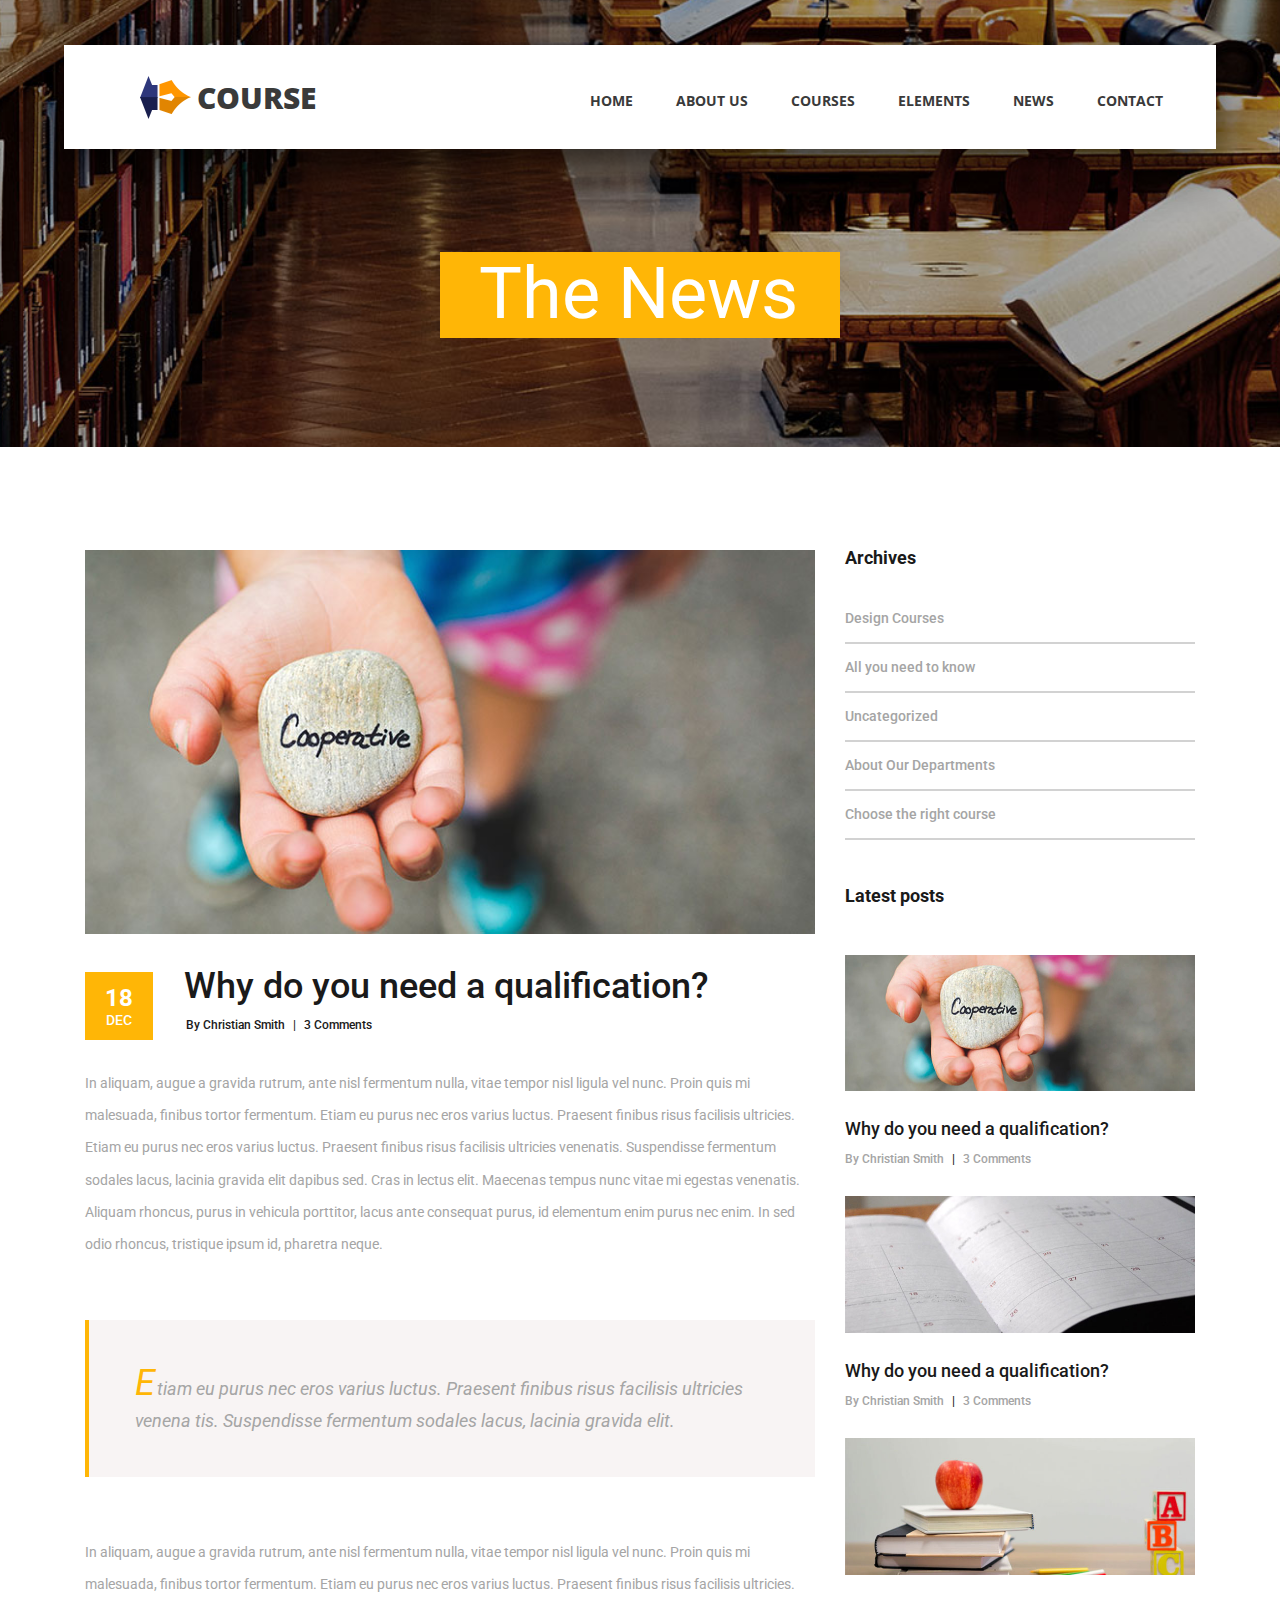
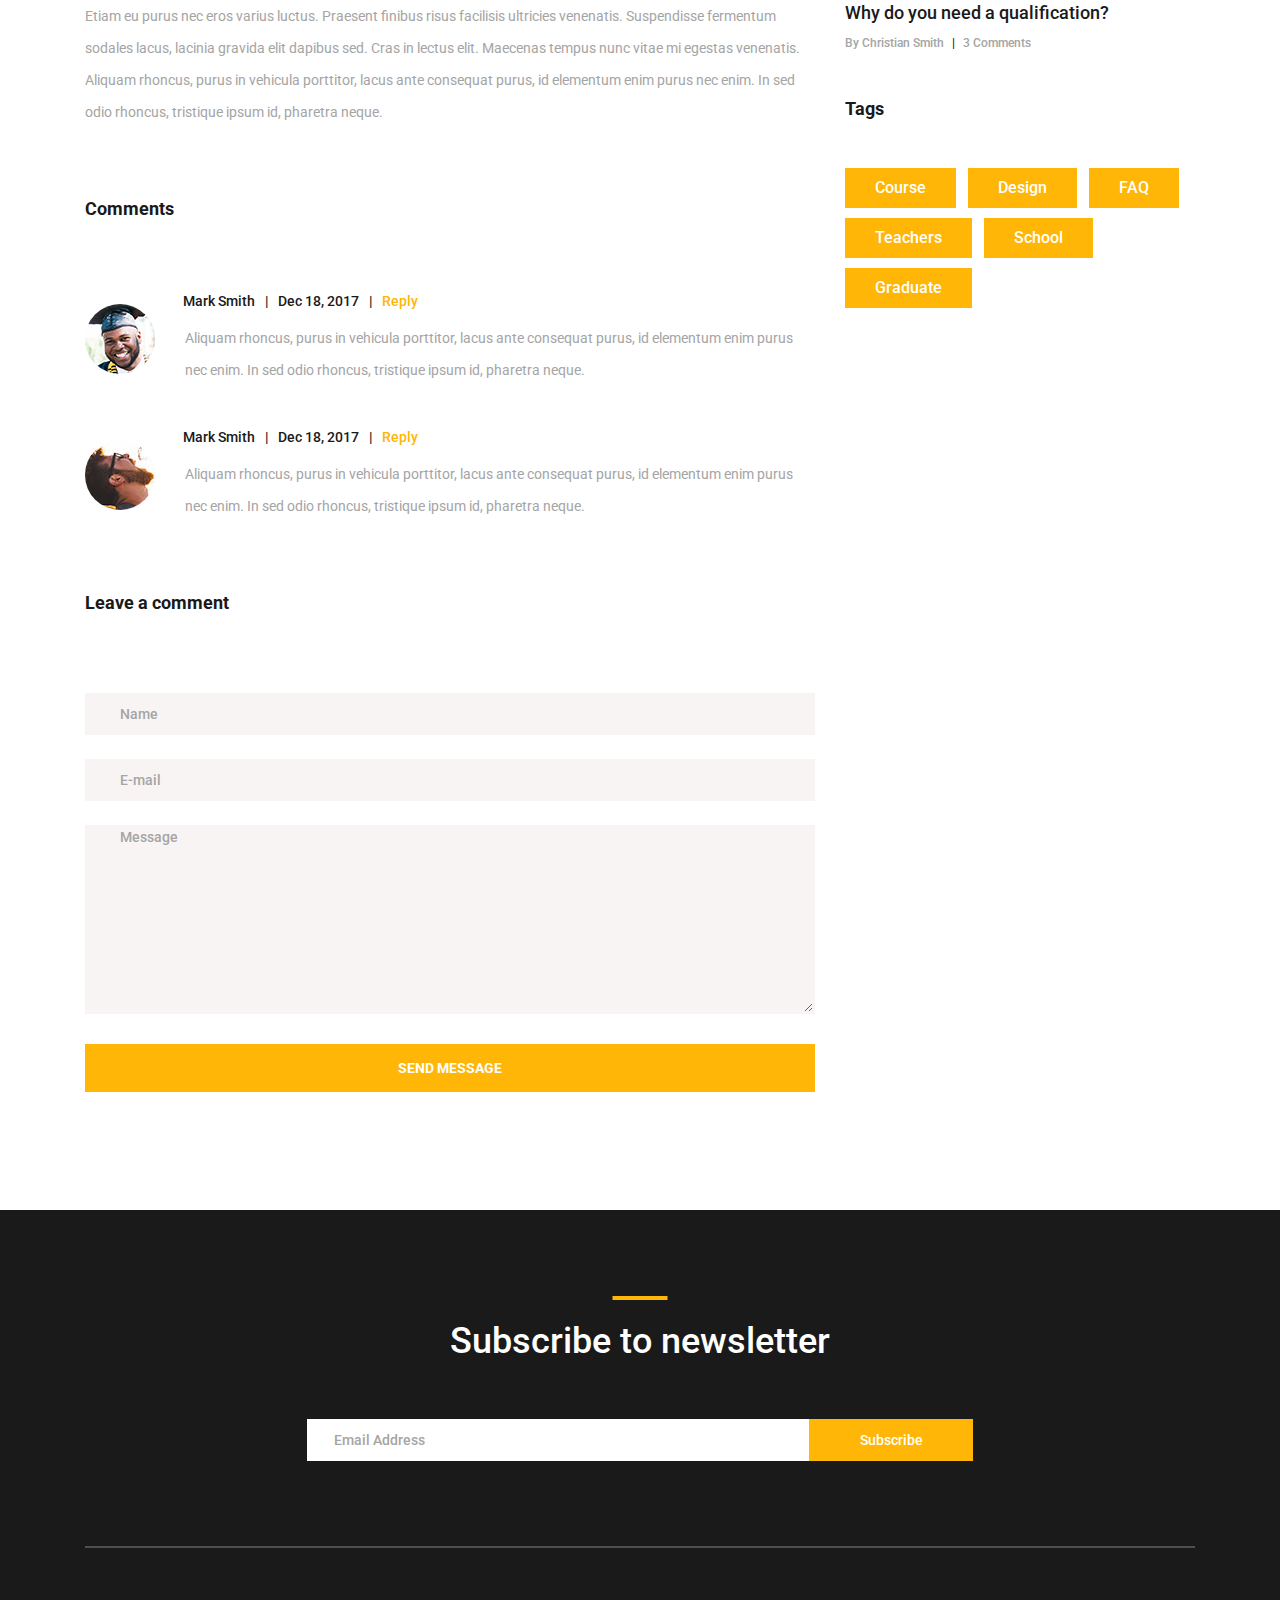
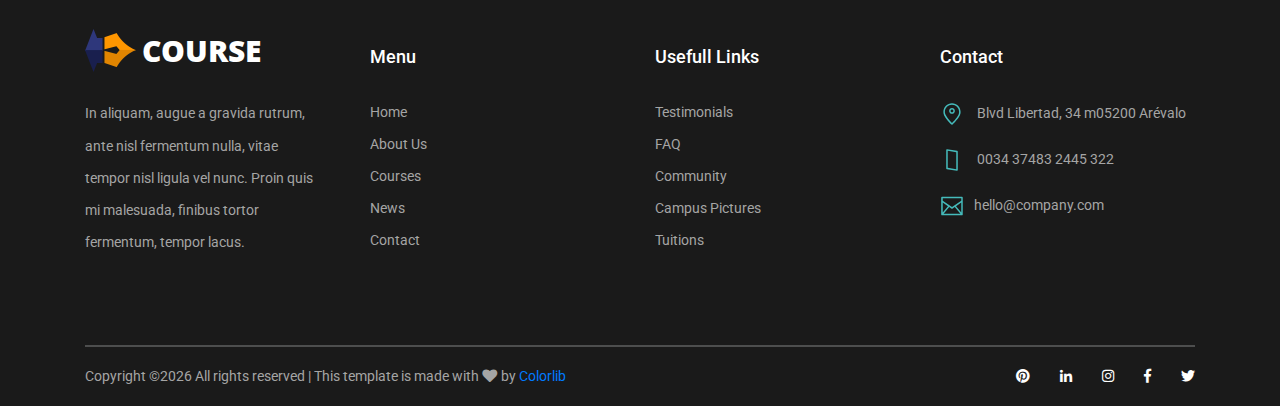
<file: news_post.html>
<!DOCTYPE html>
<html lang="en">
<head>
<title>Course - News Post</title>
<meta charset="utf-8">
<meta http-equiv="X-UA-Compatible" content="IE=edge">
<meta name="description" content="Course Project">
<meta name="viewport" content="width=device-width, initial-scale=1">
<link rel="stylesheet" type="text/css" href="styles/bootstrap4/bootstrap.min.css">
<link href="plugins/fontawesome-free-5.0.1/css/fontawesome-all.css" rel="stylesheet" type="text/css">
<link rel="stylesheet" type="text/css" href="styles/news_post_styles.css">
<link rel="stylesheet" type="text/css" href="styles/news_post_responsive.css">
</head>
<body>

<div class="super_container">

	<!-- Header -->

	<header class="header d-flex flex-row">
		<div class="header_content d-flex flex-row align-items-center">
			<!-- Logo -->
			<div class="logo_container">
				<div class="logo">
					<img src="images/logo.png" alt="">
					<span>course</span>
				</div>
			</div>

			<!-- Main Navigation -->
			<nav class="main_nav_container">
				<div class="main_nav">
					<ul class="main_nav_list">
						<li class="main_nav_item"><a href="index.html">home</a></li>
						<li class="main_nav_item"><a href="#">about us</a></li>
						<li class="main_nav_item"><a href="courses.html">courses</a></li>
						<li class="main_nav_item"><a href="elements.html">elements</a></li>
						<li class="main_nav_item"><a href="news.html">news</a></li>
						<li class="main_nav_item"><a href="contact.html">contact</a></li>
					</ul>
				</div>
			</nav>
		</div>
		<div class="header_side d-flex flex-row justify-content-center align-items-center">
			<img src="images/phone-call.svg" alt="">
			<span>+43 4566 7788 2457</span>
		</div>

		<!-- Hamburger -->
		<div class="hamburger_container">
			<i class="fas fa-bars trans_200"></i>
		</div>

	</header>
	
	<!-- Menu -->
	<div class="menu_container menu_mm">

		<!-- Menu Close Button -->
		<div class="menu_close_container">
			<div class="menu_close"></div>
		</div>

		<!-- Menu Items -->
		<div class="menu_inner menu_mm">
			<div class="menu menu_mm">
				<ul class="menu_list menu_mm">
					<li class="menu_item menu_mm"><a href="index.html">Home</a></li>
					<li class="menu_item menu_mm"><a href="#">About us</a></li>
					<li class="menu_item menu_mm"><a href="courses.html">Courses</a></li>
					<li class="menu_item menu_mm"><a href="elements.html">Elements</a></li>
					<li class="menu_item menu_mm"><a href="news.html">News</a></li>
					<li class="menu_item menu_mm"><a href="contact.html">Contact</a></li>
				</ul>

				<!-- Menu Social -->
				
				<div class="menu_social_container menu_mm">
					<ul class="menu_social menu_mm">
						<li class="menu_social_item menu_mm"><a href="#"><i class="fab fa-pinterest"></i></a></li>
						<li class="menu_social_item menu_mm"><a href="#"><i class="fab fa-linkedin-in"></i></a></li>
						<li class="menu_social_item menu_mm"><a href="#"><i class="fab fa-instagram"></i></a></li>
						<li class="menu_social_item menu_mm"><a href="#"><i class="fab fa-facebook-f"></i></a></li>
						<li class="menu_social_item menu_mm"><a href="#"><i class="fab fa-twitter"></i></a></li>
					</ul>
				</div>

				<div class="menu_copyright menu_mm">Colorlib All rights reserved</div>
			</div>

		</div>

	</div>
	
	<!-- Home -->

	<div class="home">
		<div class="home_background_container prlx_parent">
			<div class="home_background prlx" style="background-image:url(images/news_background.jpg)"></div>
		</div>
		<div class="home_content">
			<h1>The News</h1>
		</div>
	</div>

	<!-- News -->

	<div class="news">
		<div class="container">
			<div class="row">
				
				<!-- News Post Column -->

				<div class="col-lg-8">
					
					<div class="news_post_container">
						<!-- News Post -->
						<div class="news_post">
							<div class="news_post_image">
								<img src="images/news_1.jpg" alt="https://unsplash.com/@dsmacinnes">
							</div>
							<div class="news_post_top d-flex flex-column flex-sm-row">
								<div class="news_post_date_container">
									<div class="news_post_date d-flex flex-column align-items-center justify-content-center">
										<div>18</div>
										<div>dec</div>
									</div>
								</div>
								<div class="news_post_title_container">
									<div class="news_post_title">
										<a href="news_post.html">Why do you need a qualification?</a>
									</div>
									<div class="news_post_meta">
										<span class="news_post_author"><a href="#">By Christian Smith</a></span>
										<span>|</span>
										<span class="news_post_comments"><a href="#">3 Comments</a></span>
									</div>
								</div>
							</div>
							<div class="news_post_text">
								<p>In aliquam, augue a gravida rutrum, ante nisl fermentum nulla, vitae tempor nisl ligula vel nunc. Proin quis mi malesuada, finibus tortor fermentum. Etiam eu purus nec eros varius luctus. Praesent finibus risus facilisis ultricies. Etiam eu purus nec eros varius luctus. Praesent finibus risus facilisis ultricies venenatis. Suspendisse fermentum sodales lacus, lacinia gravida elit dapibus sed. Cras in lectus elit. Maecenas tempus nunc vitae mi egestas venenatis. Aliquam rhoncus, purus in vehicula porttitor, lacus ante consequat purus, id elementum enim purus nec enim. In sed odio rhoncus, tristique ipsum id, pharetra neque. </p>
							</div>

							<div class="news_post_quote">
								<p class="news_post_quote_text"><span>E</span>tiam eu purus nec eros varius luctus. Praesent finibus risus facilisis ultricies venena tis. Suspendisse fermentum sodales lacus, lacinia gravida elit.</p>
							</div>

							<p class="news_post_text" style="margin-top: 59px;">In aliquam, augue a gravida rutrum, ante nisl fermentum nulla, vitae tempor nisl ligula vel nunc. Proin quis mi malesuada, finibus tortor fermentum. Etiam eu purus nec eros varius luctus. Praesent finibus risus facilisis ultricies. Etiam eu purus nec eros varius luctus. Praesent finibus risus facilisis ultricies venenatis. Suspendisse fermentum sodales lacus, lacinia gravida elit dapibus sed. Cras in lectus elit. Maecenas tempus nunc vitae mi egestas venenatis. Aliquam rhoncus, purus in vehicula porttitor, lacus ante consequat purus, id elementum enim purus nec enim. In sed odio rhoncus, tristique ipsum id, pharetra neque. </p>
						</div>

					</div>
					
					<!-- Comments -->
					<div class="news_post_comments">
						<div class="comments_title">Comments</div>
						<ul class="comments_list">
							
							<!-- Comment -->
							<li class="comment">
								<div class="comment_container d-flex flex-row">
									<div>
										<div class="comment_image">
											<img src="images/comment_1.jpg" alt="">
										</div>
									</div>
									<div class="comment_content">
										<div class="comment_meta">
											<span class="comment_name"><a href="#">Mark Smith</a></span>
											<span class="comment_separator">|</span>
											<span class="comment_date">Dec 18, 2017</span>
											<span class="comment_separator">|</span>
											<span class="comment_reply_link"><a href="#">Reply</a></span>
										</div>
										<p class="comment_text">Aliquam rhoncus, purus in vehicula porttitor, lacus ante consequat purus, id elementum enim purus nec enim. In sed odio rhoncus, tristique ipsum id, pharetra neque. </p>
									</div>
								</div>
							</li>

							<!-- Comment -->
							<li class="comment">
								<div class="comment_container d-flex flex-row">
									<div>
										<div class="comment_image">
											<img src="images/comment_2.jpg" alt="">
										</div>
									</div>
									<div class="comment_content">
										<div class="comment_meta">
											<span class="comment_name"><a href="#">Mark Smith</a></span>
											<span class="comment_separator">|</span>
											<span class="comment_date">Dec 18, 2017</span>
											<span class="comment_separator">|</span>
											<span class="comment_reply_link"><a href="#">Reply</a></span>
										</div>
										<p class="comment_text">Aliquam rhoncus, purus in vehicula porttitor, lacus ante consequat purus, id elementum enim purus nec enim. In sed odio rhoncus, tristique ipsum id, pharetra neque. </p>
									</div>
								</div>
							</li>

						</ul>

					</div>

					<!-- Leave Comment -->

					<div class="leave_comment">
						<div class="leave_comment_title">Leave a comment</div>

						<div class="leave_comment_form_container">
							<form action="post">
								<input id="comment_form_name" class="input_field contact_form_name" type="text" placeholder="Name" required="required" data-error="Name is required.">
								<input id="comment_form_email" class="input_field contact_form_email" type="email" placeholder="E-mail" required="required" data-error="Valid email is required.">
								<textarea id="comment_form_message" class="text_field contact_form_message" name="message" placeholder="Message" required="required" data-error="Please, write us a message."></textarea>
								<button id="comment_send_btn" type="submit" class="comment_send_btn trans_200" value="Submit">send message</button>
							</form>
						</div>
					</div>

				</div>

				<!-- Sidebar Column -->

				<div class="col-lg-4">
					<div class="sidebar">

						<!-- Archives -->
						<div class="sidebar_section">
							<div class="sidebar_section_title">
								<h3>Archives</h3>
							</div>
							<ul class="sidebar_list">
								<li class="sidebar_list_item"><a href="#">Design Courses</a></li>
								<li class="sidebar_list_item"><a href="#">All you need to know</a></li>
								<li class="sidebar_list_item"><a href="#">Uncategorized</a></li>
								<li class="sidebar_list_item"><a href="#">About Our Departments</a></li>
								<li class="sidebar_list_item"><a href="#">Choose the right course</a></li>
							</ul>
						</div>

						<!-- Latest Posts -->

						<div class="sidebar_section">
							<div class="sidebar_section_title">
								<h3>Latest posts</h3>
							</div>

							<div class="latest_posts">
								
								<!-- Latest Post -->
								<div class="latest_post">
									<div class="latest_post_image">
										<img src="images/latest_1.jpg" alt="https://unsplash.com/@dsmacinnes">
									</div>
									<div class="latest_post_title"><a href="news_post.html">Why do you need a qualification?</a></div>
									<div class="latest_post_meta">
										<span class="latest_post_author"><a href="#">By Christian Smith</a></span>
										<span>|</span>
										<span class="latest_post_comments"><a href="#">3 Comments</a></span>
									</div>
								</div>

								<!-- Latest Post -->
								<div class="latest_post">
									<div class="latest_post_image">
										<img src="images/latest_2.jpg" alt="https://unsplash.com/@erothermel">
									</div>
									<div class="latest_post_title"><a href="news_post.html">Why do you need a qualification?</a></div>
									<div class="latest_post_meta">
										<span class="latest_post_author"><a href="#">By Christian Smith</a></span>
										<span>|</span>
										<span class="latest_post_comments"><a href="#">3 Comments</a></span>
									</div>
								</div>

								<!-- Latest Post -->
								<div class="latest_post">
									<div class="latest_post_image">
										<img src="images/latest_3.jpg" alt="https://unsplash.com/@element5digital">
									</div>
									<div class="latest_post_title"><a href="news_post.html">Why do you need a qualification?</a></div>
									<div class="latest_post_meta">
										<span class="latest_post_author"><a href="#">By Christian Smith</a></span>
										<span>|</span>
										<span class="latest_post_comments"><a href="#">3 Comments</a></span>
									</div>
								</div>

							</div>

						</div>

						<!-- Tags -->

						<div class="sidebar_section">
							<div class="sidebar_section_title">
								<h3>Tags</h3>
							</div>
							<div class="tags d-flex flex-row flex-wrap">
								<div class="tag"><a href="#">Course</a></div>
								<div class="tag"><a href="#">Design</a></div>
								<div class="tag"><a href="#">FAQ</a></div>
								<div class="tag"><a href="#">Teachers</a></div>
								<div class="tag"><a href="#">School</a></div>
								<div class="tag"><a href="#">Graduate</a></div>
							</div>
						</div>

					</div>
				</div>
			</div>
		</div>
	</div>

	<!-- Footer -->

	<footer class="footer">
		<div class="container">
			
			<!-- Newsletter -->

			<div class="newsletter">
				<div class="row">
					<div class="col">
						<div class="section_title text-center">
							<h1>Subscribe to newsletter</h1>
						</div>
					</div>
				</div>

				<div class="row">
					<div class="col text-center">
						<div class="newsletter_form_container mx-auto">
							<form action="post">
								<div class="newsletter_form d-flex flex-md-row flex-column flex-xs-column align-items-center justify-content-center">
									<input id="newsletter_email" class="newsletter_email" type="email" placeholder="Email Address" required="required" data-error="Valid email is required.">
									<button id="newsletter_submit" type="submit" class="newsletter_submit_btn trans_300" value="Submit">Subscribe</button>
								</div>
							</form>
						</div>
					</div>
				</div>

			</div>

			<!-- Footer Content -->

			<div class="footer_content">
				<div class="row">

					<!-- Footer Column - About -->
					<div class="col-lg-3 footer_col">

						<!-- Logo -->
						<div class="logo_container">
							<div class="logo">
								<img src="images/logo.png" alt="">
								<span>course</span>
							</div>
						</div>

						<p class="footer_about_text">In aliquam, augue a gravida rutrum, ante nisl fermentum nulla, vitae tempor nisl ligula vel nunc. Proin quis mi malesuada, finibus tortor fermentum, tempor lacus.</p>

					</div>

					<!-- Footer Column - Menu -->

					<div class="col-lg-3 footer_col">
						<div class="footer_column_title">Menu</div>
						<div class="footer_column_content">
							<ul>
								<li class="footer_list_item"><a href="index.html">Home</a></li>
								<li class="footer_list_item"><a href="#">About Us</a></li>
								<li class="footer_list_item"><a href="courses.html">Courses</a></li>
								<li class="footer_list_item"><a href="news.html">News</a></li>
								<li class="footer_list_item"><a href="contact.html">Contact</a></li>
							</ul>
						</div>
					</div>

					<!-- Footer Column - Usefull Links -->

					<div class="col-lg-3 footer_col">
						<div class="footer_column_title">Usefull Links</div>
						<div class="footer_column_content">
							<ul>
								<li class="footer_list_item"><a href="#">Testimonials</a></li>
								<li class="footer_list_item"><a href="#">FAQ</a></li>
								<li class="footer_list_item"><a href="#">Community</a></li>
								<li class="footer_list_item"><a href="#">Campus Pictures</a></li>
								<li class="footer_list_item"><a href="#">Tuitions</a></li>
							</ul>
						</div>
					</div>

					<!-- Footer Column - Contact -->

					<div class="col-lg-3 footer_col">
						<div class="footer_column_title">Contact</div>
						<div class="footer_column_content">
							<ul>
								<li class="footer_contact_item">
									<div class="footer_contact_icon">
										<img src="images/placeholder.svg" alt="https://www.flaticon.com/authors/lucy-g">
									</div>
									Blvd Libertad, 34 m05200 Arévalo
								</li>
								<li class="footer_contact_item">
									<div class="footer_contact_icon">
										<img src="images/smartphone.svg" alt="https://www.flaticon.com/authors/lucy-g">
									</div>
									0034 37483 2445 322
								</li>
								<li class="footer_contact_item">
									<div class="footer_contact_icon">
										<img src="images/envelope.svg" alt="https://www.flaticon.com/authors/lucy-g">
									</div>hello@company.com
								</li>
							</ul>
						</div>
					</div>

				</div>
			</div>

			<!-- Footer Copyright -->

			<div class="footer_bar d-flex flex-column flex-sm-row align-items-center">
				<div class="footer_copyright">
					<span><!-- Link back to Colorlib can't be removed. Template is licensed under CC BY 3.0. -->
Copyright &copy;<script>document.write(new Date().getFullYear());</script> All rights reserved | This template is made with <i class="fa fa-heart" aria-hidden="true"></i> by <a href="https://colorlib.com" target="_blank">Colorlib</a>
<!-- Link back to Colorlib can't be removed. Template is licensed under CC BY 3.0. --></span>
				</div>
				<div class="footer_social ml-sm-auto">
					<ul class="menu_social">
						<li class="menu_social_item"><a href="#"><i class="fab fa-pinterest"></i></a></li>
						<li class="menu_social_item"><a href="#"><i class="fab fa-linkedin-in"></i></a></li>
						<li class="menu_social_item"><a href="#"><i class="fab fa-instagram"></i></a></li>
						<li class="menu_social_item"><a href="#"><i class="fab fa-facebook-f"></i></a></li>
						<li class="menu_social_item"><a href="#"><i class="fab fa-twitter"></i></a></li>
					</ul>
				</div>
			</div>

		</div>
	</footer>

</div>

<script src="js/jquery-3.2.1.min.js"></script>
<script src="styles/bootstrap4/popper.js"></script>
<script src="styles/bootstrap4/bootstrap.min.js"></script>
<script src="plugins/greensock/TweenMax.min.js"></script>
<script src="plugins/greensock/TimelineMax.min.js"></script>
<script src="plugins/scrollmagic/ScrollMagic.min.js"></script>
<script src="plugins/greensock/animation.gsap.min.js"></script>
<script src="plugins/greensock/ScrollToPlugin.min.js"></script>
<script src="plugins/scrollTo/jquery.scrollTo.min.js"></script>
<script src="plugins/easing/easing.js"></script>
<script src="js/news_post_custom.js"></script>

</body>
</html>
</file>
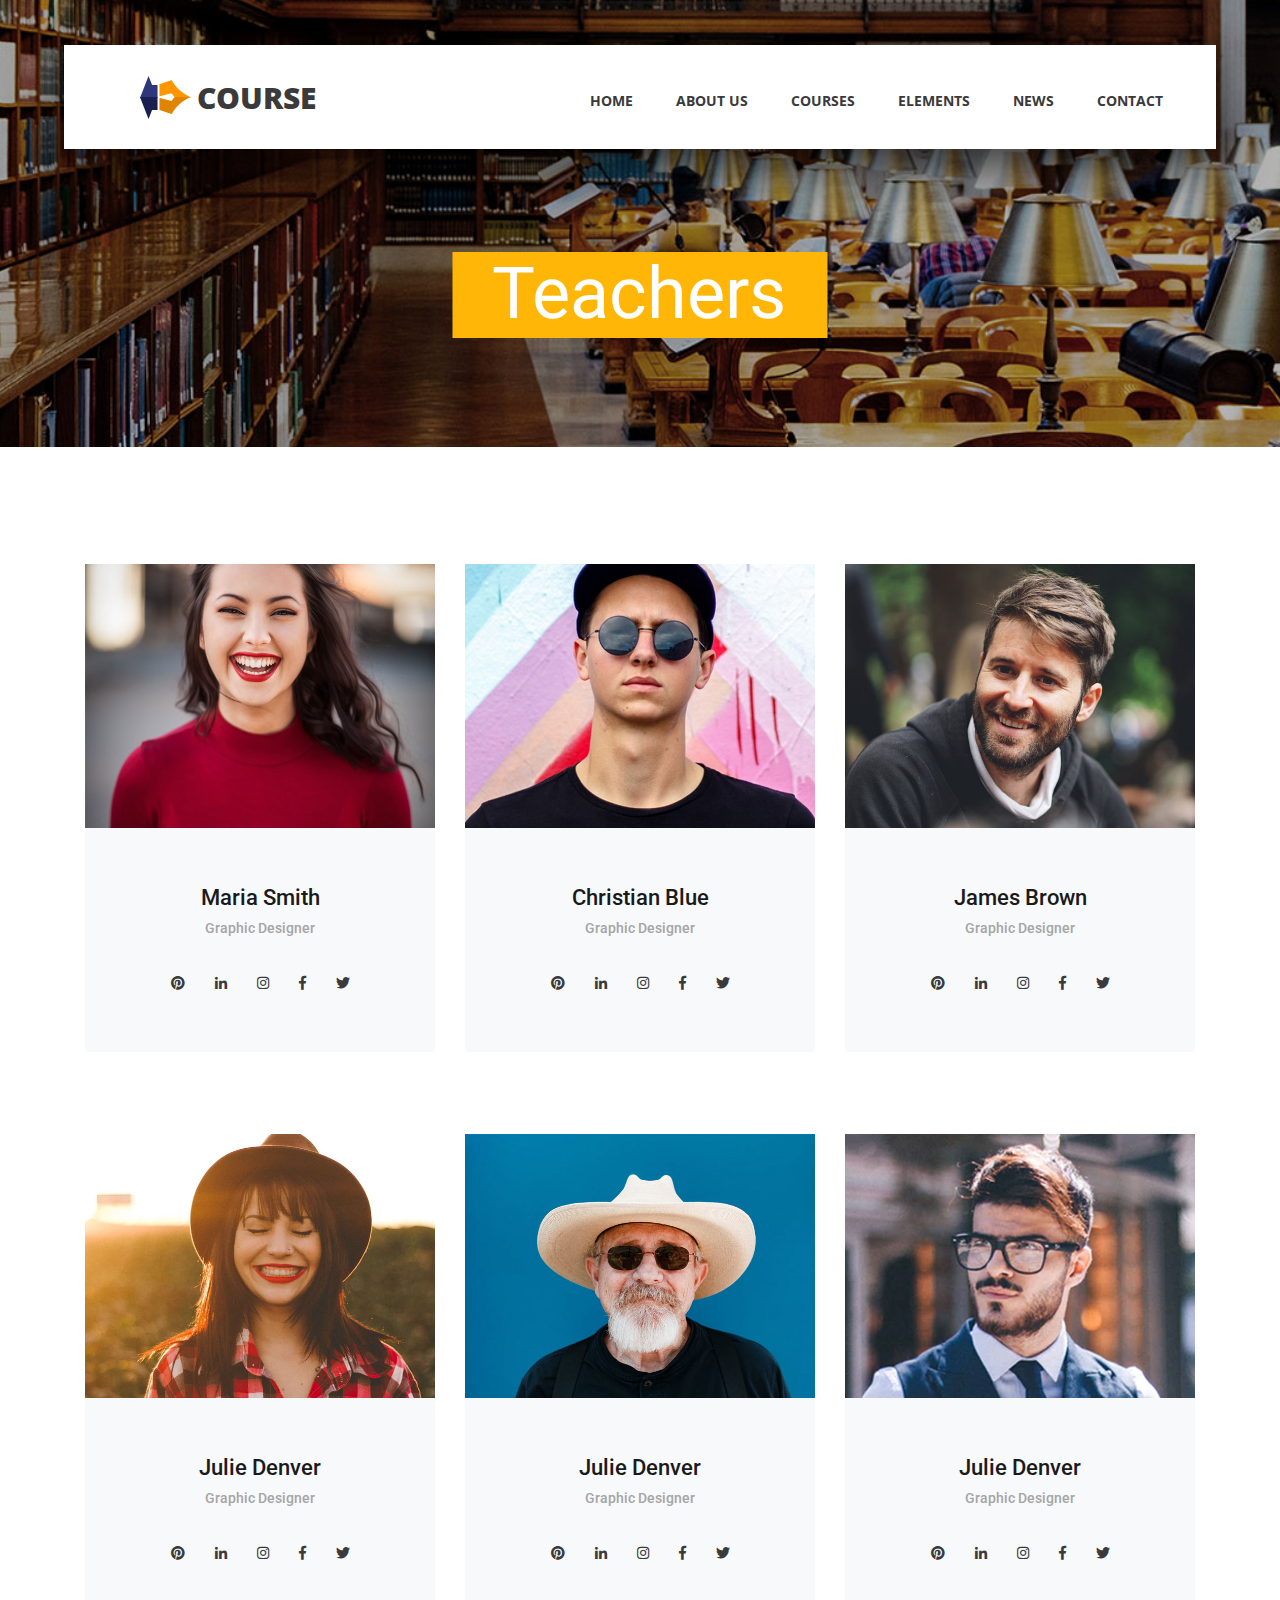
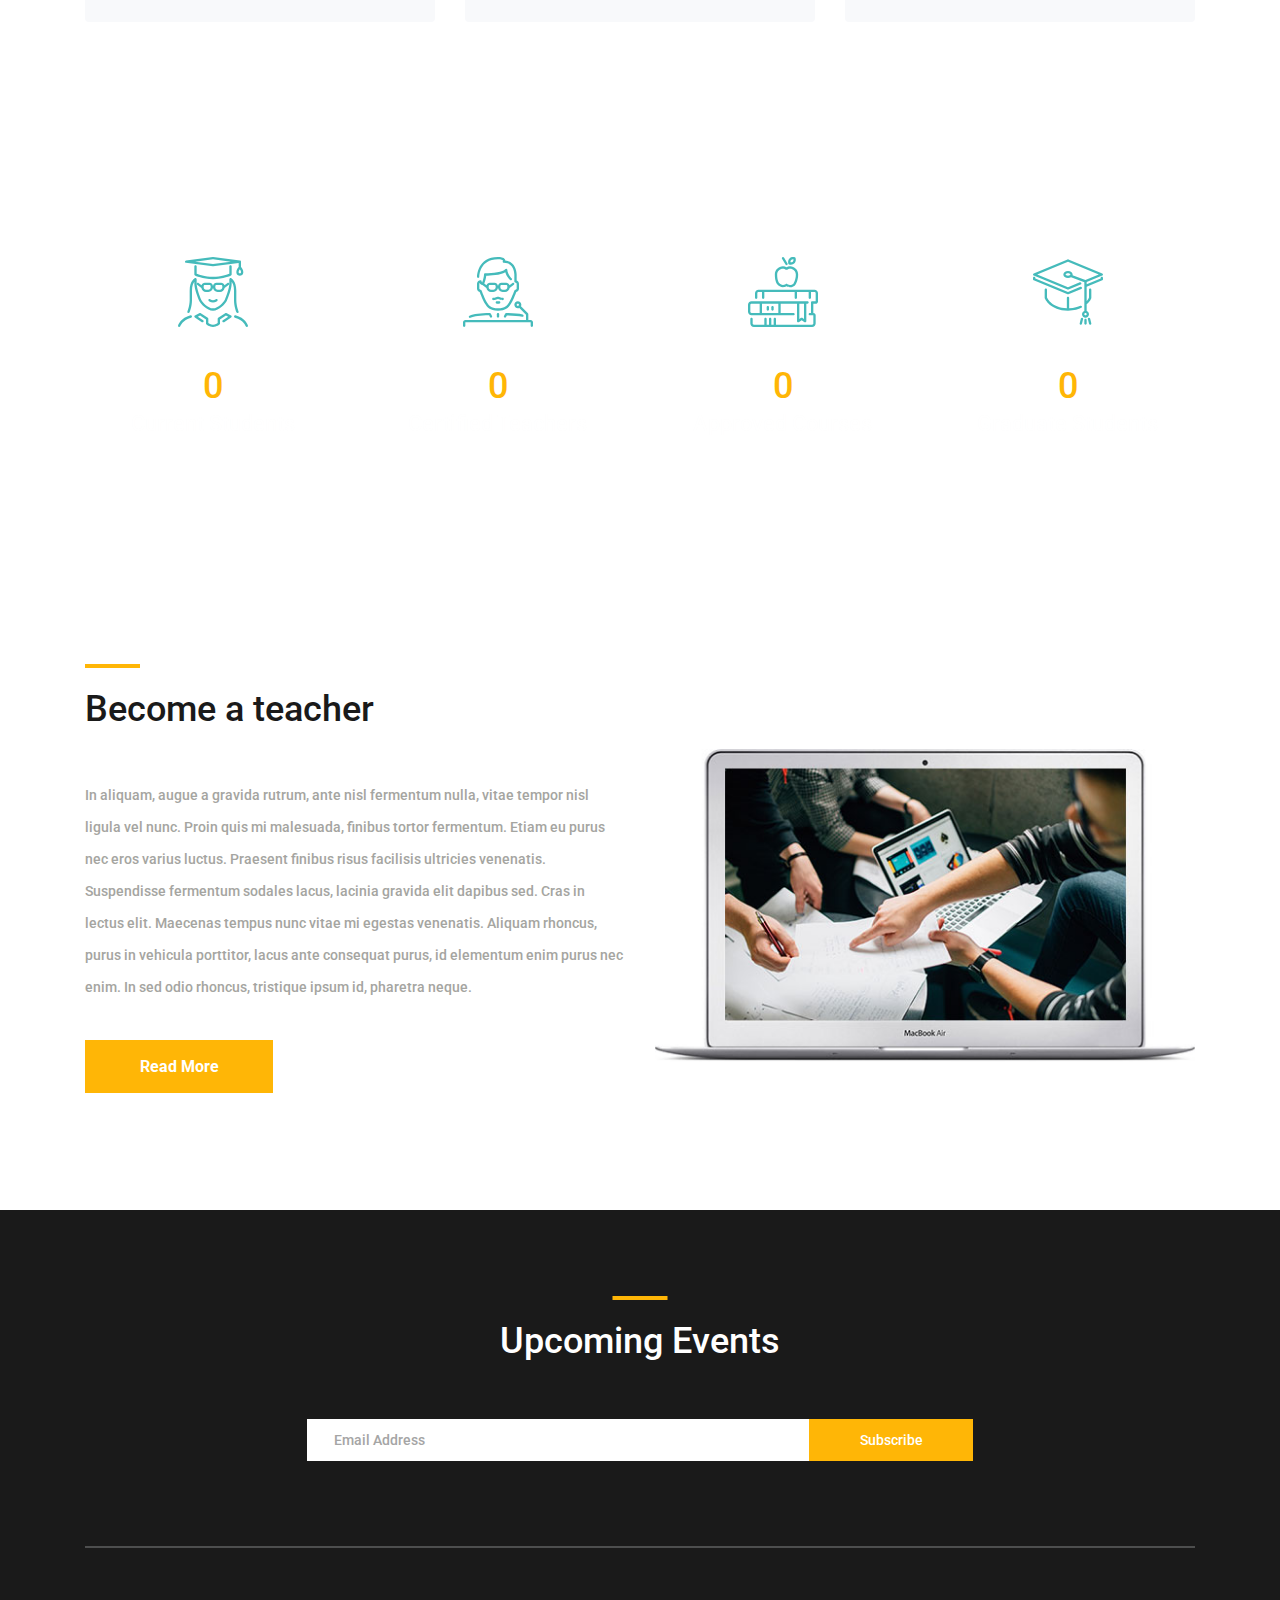
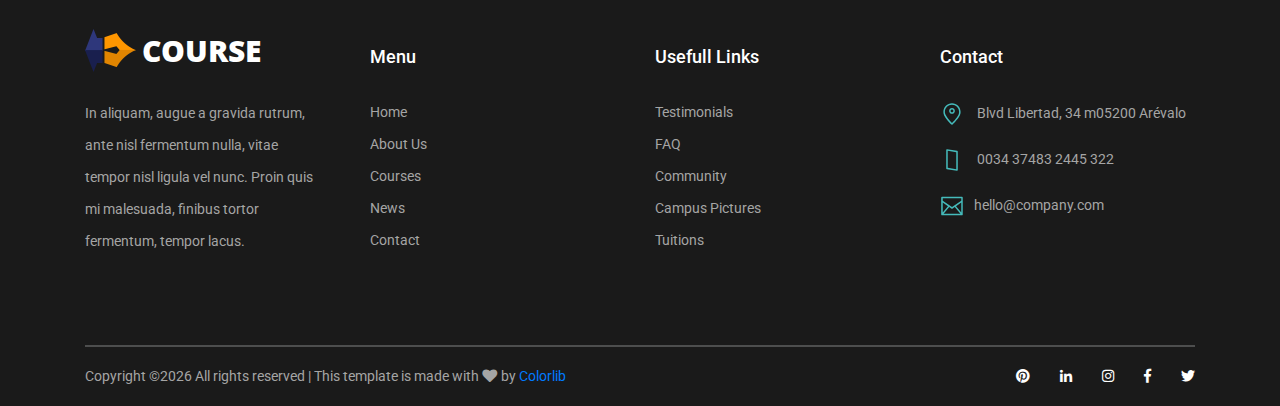
<file: teachers.html>
<!DOCTYPE html>
<html lang="en">
<head>
<title>Course - Teachers</title>
<meta charset="utf-8">
<meta http-equiv="X-UA-Compatible" content="IE=edge">
<meta name="description" content="Course Project">
<meta name="viewport" content="width=device-width, initial-scale=1">
<link rel="stylesheet" type="text/css" href="styles/bootstrap4/bootstrap.min.css">
<link href="plugins/fontawesome-free-5.0.1/css/fontawesome-all.css" rel="stylesheet" type="text/css">
<link rel="stylesheet" type="text/css" href="styles/teachers_styles.css">
<link rel="stylesheet" type="text/css" href="styles/teachers_responsive.css">
</head>
<body>

<div class="super_container">

	<!-- Header -->

	<header class="header d-flex flex-row">
		<div class="header_content d-flex flex-row align-items-center">
			<!-- Logo -->
			<div class="logo_container">
				<div class="logo">
					<img src="images/logo.png" alt="">
					<span>course</span>
				</div>
			</div>

			<!-- Main Navigation -->
			<nav class="main_nav_container">
				<div class="main_nav">
					<ul class="main_nav_list">
						<li class="main_nav_item"><a href="index.html">home</a></li>
						<li class="main_nav_item"><a href="about.html">about us</a></li>
						<li class="main_nav_item"><a href="courses.html">courses</a></li>
						<li class="main_nav_item"><a href="elements.html">elements</a></li>
						<li class="main_nav_item"><a href="news.html">news</a></li>
						<li class="main_nav_item"><a href="contact.html">contact</a></li>
					</ul>
				</div>
			</nav>
		</div>
		<div class="header_side d-flex flex-row justify-content-center align-items-center">
			<img src="images/phone-call.svg" alt="">
			<span>+43 4566 7788 2457</span>
		</div>

		<!-- Hamburger -->
		<div class="hamburger_container">
			<i class="fas fa-bars trans_200"></i>
		</div>

	</header>
	
	<!-- Menu -->
	<div class="menu_container menu_mm">

		<!-- Menu Close Button -->
		<div class="menu_close_container">
			<div class="menu_close"></div>
		</div>

		<!-- Menu Items -->
		<div class="menu_inner menu_mm">
			<div class="menu menu_mm">
				<ul class="menu_list menu_mm">
					<li class="menu_item menu_mm"><a href="index.html">Home</a></li>
					<li class="menu_item menu_mm"><a href="about.html">About us</a></li>
					<li class="menu_item menu_mm"><a href="courses.html">Courses</a></li>
					<li class="menu_item menu_mm"><a href="elements.html">Elements</a></li>
					<li class="menu_item menu_mm"><a href="news.html">News</a></li>
					<li class="menu_item menu_mm"><a href="contact.html">Contact</a></li>
				</ul>

				<!-- Menu Social -->
				
				<div class="menu_social_container menu_mm">
					<ul class="menu_social menu_mm">
						<li class="menu_social_item menu_mm"><a href="#"><i class="fab fa-pinterest"></i></a></li>
						<li class="menu_social_item menu_mm"><a href="#"><i class="fab fa-linkedin-in"></i></a></li>
						<li class="menu_social_item menu_mm"><a href="#"><i class="fab fa-instagram"></i></a></li>
						<li class="menu_social_item menu_mm"><a href="#"><i class="fab fa-facebook-f"></i></a></li>
						<li class="menu_social_item menu_mm"><a href="#"><i class="fab fa-twitter"></i></a></li>
					</ul>
				</div>

				<div class="menu_copyright menu_mm">Colorlib All rights reserved</div>
			</div>

		</div>

	</div>
	
	<!-- Home -->

	<div class="home">
		<div class="home_background_container prlx_parent">
			<div class="home_background prlx" style="background-image:url(images/teachers_background.jpg)"></div>
		</div>
		<div class="home_content">
			<h1>Teachers</h1>
		</div>
	</div>

	<!-- Teachers -->

	<div class="teachers page_section">
		<div class="container">
			<div class="row">
				
				<!-- Teacher -->
				<div class="col-lg-4 teacher">
					<div class="card">
						<div class="card_img">
							<div class="card_plus trans_200 text-center"><a href="#">+</a></div>
							<img class="card-img-top trans_200" src="images/teacher_1.jpg" alt="https://unsplash.com/@michaeldam">
						</div>
						<div class="card-body text-center">
							<div class="card-title"><a href="#">Maria Smith</a></div>
							<div class="card-text">Graphic Designer</div>
							<div class="teacher_social">
								<ul class="menu_social">
									<li class="menu_social_item"><a href="#"><i class="fab fa-pinterest"></i></a></li>
									<li class="menu_social_item"><a href="#"><i class="fab fa-linkedin-in"></i></a></li>
									<li class="menu_social_item"><a href="#"><i class="fab fa-instagram"></i></a></li>
									<li class="menu_social_item"><a href="#"><i class="fab fa-facebook-f"></i></a></li>
									<li class="menu_social_item"><a href="#"><i class="fab fa-twitter"></i></a></li>
								</ul>
							</div>
						</div>
					</div>
				</div>

				<!-- Teacher -->
				<div class="col-lg-4 teacher">
					<div class="card">
						<div class="card_img">
							<div class="card_plus trans_200 text-center"><a href="#">+</a></div>
							<img class="card-img-top trans_200" src="images/teacher_2.jpg" alt="https://unsplash.com/@jcpeacock">
						</div>
						<div class="card-body text-center">
							<div class="card-title"><a href="#">Christian Blue</a></div>
							<div class="card-text">Graphic Designer</div>
							<div class="teacher_social">
								<ul class="menu_social">
									<li class="menu_social_item"><a href="#"><i class="fab fa-pinterest"></i></a></li>
									<li class="menu_social_item"><a href="#"><i class="fab fa-linkedin-in"></i></a></li>
									<li class="menu_social_item"><a href="#"><i class="fab fa-instagram"></i></a></li>
									<li class="menu_social_item"><a href="#"><i class="fab fa-facebook-f"></i></a></li>
									<li class="menu_social_item"><a href="#"><i class="fab fa-twitter"></i></a></li>
								</ul>
							</div>
						</div>
					</div>
				</div>

				<!-- Teacher -->
				<div class="col-lg-4 teacher">
					<div class="card">
						<div class="card_img">
							<div class="card_plus trans_200 text-center"><a href="#">+</a></div>
							<img class="card-img-top trans_200" src="images/teacher_3.jpg" alt="https://unsplash.com/photos/n8jeOSxCRfQ">
						</div>
						<div class="card-body text-center">
							<div class="card-title"><a href="#">James Brown</a></div>
							<div class="card-text">Graphic Designer</div>
							<div class="teacher_social">
								<ul class="menu_social">
									<li class="menu_social_item"><a href="#"><i class="fab fa-pinterest"></i></a></li>
									<li class="menu_social_item"><a href="#"><i class="fab fa-linkedin-in"></i></a></li>
									<li class="menu_social_item"><a href="#"><i class="fab fa-instagram"></i></a></li>
									<li class="menu_social_item"><a href="#"><i class="fab fa-facebook-f"></i></a></li>
									<li class="menu_social_item"><a href="#"><i class="fab fa-twitter"></i></a></li>
								</ul>
							</div>
						</div>
					</div>
				</div>

				<!-- Teacher -->
				<div class="col-lg-4 teacher">
					<div class="card">
						<div class="card_img">
							<div class="card_plus trans_200 text-center"><a href="#">+</a></div>
							<img class="card-img-top trans_200" src="images/teacher_4.jpg" alt="https://unsplash.com/@seteales">
						</div>
						<div class="card-body text-center">
							<div class="card-title"><a href="#">Julie Denver</a></div>
							<div class="card-text">Graphic Designer</div>
							<div class="teacher_social">
								<ul class="menu_social">
									<li class="menu_social_item"><a href="#"><i class="fab fa-pinterest"></i></a></li>
									<li class="menu_social_item"><a href="#"><i class="fab fa-linkedin-in"></i></a></li>
									<li class="menu_social_item"><a href="#"><i class="fab fa-instagram"></i></a></li>
									<li class="menu_social_item"><a href="#"><i class="fab fa-facebook-f"></i></a></li>
									<li class="menu_social_item"><a href="#"><i class="fab fa-twitter"></i></a></li>
								</ul>
							</div>
						</div>
					</div>
				</div>

				<!-- Teacher -->
				<div class="col-lg-4 teacher">
					<div class="card">
						<div class="card_img">
							<div class="card_plus trans_200 text-center"><a href="#">+</a></div>
							<img class="card-img-top trans_200" src="images/teacher_5.jpg" alt="https://unsplash.com/@jaredsluyter">
						</div>
						<div class="card-body text-center">
							<div class="card-title"><a href="#">Julie Denver</a></div>
							<div class="card-text">Graphic Designer</div>
							<div class="teacher_social">
								<ul class="menu_social">
									<li class="menu_social_item"><a href="#"><i class="fab fa-pinterest"></i></a></li>
									<li class="menu_social_item"><a href="#"><i class="fab fa-linkedin-in"></i></a></li>
									<li class="menu_social_item"><a href="#"><i class="fab fa-instagram"></i></a></li>
									<li class="menu_social_item"><a href="#"><i class="fab fa-facebook-f"></i></a></li>
									<li class="menu_social_item"><a href="#"><i class="fab fa-twitter"></i></a></li>
								</ul>
							</div>
						</div>
					</div>
				</div>

				<!-- Teacher -->
				<div class="col-lg-4 teacher">
					<div class="card">
						<div class="card_img">
							<div class="card_plus trans_200 text-center"><a href="#">+</a></div>
							<img class="card-img-top trans_200" src="images/teacher_6.jpg" alt="https://unsplash.com/@mehdizadeh">
						</div>
						<div class="card-body text-center">
							<div class="card-title"><a href="#">Julie Denver</a></div>
							<div class="card-text">Graphic Designer</div>
							<div class="teacher_social">
								<ul class="menu_social">
									<li class="menu_social_item"><a href="#"><i class="fab fa-pinterest"></i></a></li>
									<li class="menu_social_item"><a href="#"><i class="fab fa-linkedin-in"></i></a></li>
									<li class="menu_social_item"><a href="#"><i class="fab fa-instagram"></i></a></li>
									<li class="menu_social_item"><a href="#"><i class="fab fa-facebook-f"></i></a></li>
									<li class="menu_social_item"><a href="#"><i class="fab fa-twitter"></i></a></li>
								</ul>
							</div>
						</div>
					</div>
				</div>

			</div>
		</div>
	</div>

	<!-- Milestones -->

	<div class="milestones">
		<div class="milestones_background" style="background-image:url(images/milestones_background.jpg)"></div>

		<div class="container">
			<div class="row">
				
				<!-- Milestone -->
				<div class="col-lg-3 milestone_col">
					<div class="milestone text-center">
						<div class="milestone_icon"><img src="images/milestone_1.svg" alt="https://www.flaticon.com/authors/zlatko-najdenovski"></div>
						<div class="milestone_counter" data-end-value="750">0</div>
						<div class="milestone_text">Current Students</div>
					</div>
				</div>

				<!-- Milestone -->
				<div class="col-lg-3 milestone_col">
					<div class="milestone text-center">
						<div class="milestone_icon"><img src="images/milestone_2.svg" alt="https://www.flaticon.com/authors/zlatko-najdenovski"></div>
						<div class="milestone_counter" data-end-value="120">0</div>
						<div class="milestone_text">Certified Teachers</div>
					</div>
				</div>

				<!-- Milestone -->
				<div class="col-lg-3 milestone_col">
					<div class="milestone text-center">
						<div class="milestone_icon"><img src="images/milestone_3.svg" alt="https://www.flaticon.com/authors/zlatko-najdenovski"></div>
						<div class="milestone_counter" data-end-value="39">0</div>
						<div class="milestone_text">Approved Courses</div>
					</div>
				</div>

				<!-- Milestone -->
				<div class="col-lg-3 milestone_col">
					<div class="milestone text-center">
						<div class="milestone_icon"><img src="images/milestone_4.svg" alt="https://www.flaticon.com/authors/zlatko-najdenovski"></div>
						<div class="milestone_counter" data-end-value="3500" data-sign-before="+">0</div>
						<div class="milestone_text">Graduate Students</div>
					</div>
				</div>

			</div>
		</div>
	</div>

	<!-- Become -->

	<div class="become">
		<div class="container">
			<div class="row row-eq-height">

				<div class="col-lg-6 order-2 order-lg-1">
					<div class="become_title">
						<h1>Become a teacher</h1>
					</div>
					<p class="become_text">In aliquam, augue a gravida rutrum, ante nisl fermentum nulla, vitae tempor nisl ligula vel nunc. Proin quis mi malesuada, finibus tortor fermentum. Etiam eu purus nec eros varius luctus. Praesent finibus risus facilisis ultricies venenatis. Suspendisse fermentum sodales lacus, lacinia gravida elit dapibus sed. Cras in lectus elit. Maecenas tempus nunc vitae mi egestas venenatis. Aliquam rhoncus, purus in vehicula porttitor, lacus ante consequat purus, id elementum enim purus nec enim. In sed odio rhoncus, tristique ipsum id, pharetra neque.</p>
					<div class="become_button text-center trans_200">
						<a href="#">Read More</a>
					</div>
				</div>

				<div class="col-lg-6 order-1 order-lg-2">
					<div class="become_image">
						<img src="images/become.jpg" alt="">
					</div>
				</div>
				
			</div>
		</div>
	</div>

	<!-- Footer -->

	<footer class="footer">
		<div class="container">
			
			<!-- Newsletter -->

			<div class="newsletter">
				<div class="row">
					<div class="col">
						<div class="section_title text-center">
							<h1>Upcoming Events</h1>
						</div>
					</div>
				</div>

				<div class="row">
					<div class="col text-center">
						<div class="newsletter_form_container mx-auto">
							<form action="post">
								<div class="newsletter_form d-flex flex-md-row flex-column flex-xs-column align-items-center justify-content-center">
									<input id="newsletter_email" class="newsletter_email" type="email" placeholder="Email Address" required="required" data-error="Valid email is required.">
									<button id="newsletter_submit" type="submit" class="newsletter_submit_btn trans_300" value="Submit">Subscribe</button>
								</div>
							</form>
						</div>
					</div>
				</div>

			</div>

			<!-- Footer Content -->

			<div class="footer_content">
				<div class="row">

					<!-- Footer Column - About -->
					<div class="col-lg-3 footer_col">

						<!-- Logo -->
						<div class="logo_container">
							<div class="logo">
								<img src="images/logo.png" alt="">
								<span>course</span>
							</div>
						</div>

						<p class="footer_about_text">In aliquam, augue a gravida rutrum, ante nisl fermentum nulla, vitae tempor nisl ligula vel nunc. Proin quis mi malesuada, finibus tortor fermentum, tempor lacus.</p>

					</div>

					<!-- Footer Column - Menu -->

					<div class="col-lg-3 footer_col">
						<div class="footer_column_title">Menu</div>
						<div class="footer_column_content">
							<ul>
								<li class="footer_list_item"><a href="index.html">Home</a></li>
								<li class="footer_list_item"><a href="about.html">About Us</a></li>
								<li class="footer_list_item"><a href="courses.html">Courses</a></li>
								<li class="footer_list_item"><a href="news.html">News</a></li>
								<li class="footer_list_item"><a href="contact.html">Contact</a></li>
							</ul>
						</div>
					</div>

					<!-- Footer Column - Usefull Links -->

					<div class="col-lg-3 footer_col">
						<div class="footer_column_title">Usefull Links</div>
						<div class="footer_column_content">
							<ul>
								<li class="footer_list_item"><a href="#">Testimonials</a></li>
								<li class="footer_list_item"><a href="#">FAQ</a></li>
								<li class="footer_list_item"><a href="#">Community</a></li>
								<li class="footer_list_item"><a href="#">Campus Pictures</a></li>
								<li class="footer_list_item"><a href="#">Tuitions</a></li>
							</ul>
						</div>
					</div>

					<!-- Footer Column - Contact -->

					<div class="col-lg-3 footer_col">
						<div class="footer_column_title">Contact</div>
						<div class="footer_column_content">
							<ul>
								<li class="footer_contact_item">
									<div class="footer_contact_icon">
										<img src="images/placeholder.svg" alt="https://www.flaticon.com/authors/lucy-g">
									</div>
									Blvd Libertad, 34 m05200 Arévalo
								</li>
								<li class="footer_contact_item">
									<div class="footer_contact_icon">
										<img src="images/smartphone.svg" alt="https://www.flaticon.com/authors/lucy-g">
									</div>
									0034 37483 2445 322
								</li>
								<li class="footer_contact_item">
									<div class="footer_contact_icon">
										<img src="images/envelope.svg" alt="https://www.flaticon.com/authors/lucy-g">
									</div>hello@company.com
								</li>
							</ul>
						</div>
					</div>

				</div>
			</div>

			<!-- Footer Copyright -->

			<div class="footer_bar d-flex flex-column flex-sm-row align-items-center">
				<div class="footer_copyright">
					<span><!-- Link back to Colorlib can't be removed. Template is licensed under CC BY 3.0. -->
Copyright &copy;<script>document.write(new Date().getFullYear());</script> All rights reserved | This template is made with <i class="fa fa-heart" aria-hidden="true"></i> by <a href="https://colorlib.com" target="_blank">Colorlib</a>
<!-- Link back to Colorlib can't be removed. Template is licensed under CC BY 3.0. --></span>
				</div>
				<div class="footer_social ml-sm-auto">
					<ul class="menu_social">
						<li class="menu_social_item"><a href="#"><i class="fab fa-pinterest"></i></a></li>
						<li class="menu_social_item"><a href="#"><i class="fab fa-linkedin-in"></i></a></li>
						<li class="menu_social_item"><a href="#"><i class="fab fa-instagram"></i></a></li>
						<li class="menu_social_item"><a href="#"><i class="fab fa-facebook-f"></i></a></li>
						<li class="menu_social_item"><a href="#"><i class="fab fa-twitter"></i></a></li>
					</ul>
				</div>
			</div>

		</div>
	</footer>

</div>

<script src="js/jquery-3.2.1.min.js"></script>
<script src="styles/bootstrap4/popper.js"></script>
<script src="styles/bootstrap4/bootstrap.min.js"></script>
<script src="plugins/greensock/TweenMax.min.js"></script>
<script src="plugins/greensock/TimelineMax.min.js"></script>
<script src="plugins/scrollmagic/ScrollMagic.min.js"></script>
<script src="plugins/greensock/animation.gsap.min.js"></script>
<script src="plugins/greensock/ScrollToPlugin.min.js"></script>
<script src="plugins/scrollTo/jquery.scrollTo.min.js"></script>
<script src="plugins/easing/easing.js"></script>
<script src="js/teachers_custom.js"></script>

</body>
</html>
</file>
<file: styles/courses_styles.css>
@charset "utf-8";
/* CSS Document */

/******************************

COLOR PALETTE




[Table of Contents]

1. Fonts
2. Body and some general stuff
3. Header
	3.1 Logo
	3.2 Main Nav
	3.3 Header Side
	3.4 Hamburger
4. Menu
	4.1 Menu Social
	4.2 Menu copyright
5. Home
7. Page Section
8. Buttons
9. Popular
10. Footer
	10.1 Newsletter
	10.2 Footer Content
	10.3 Footer Copyright


******************************/

/***********
1. Fonts
***********/

@import url('https://fonts.googleapis.com/css?family=Open+Sans:400,600,700,800|Roboto:400,500,700');

/*********************************
2. Body and some general stuff
*********************************/

*
{
	margin: 0;
	padding: 0;
	-webkit-font-smoothing: antialiased;
	-webkit-text-shadow: rgba(0,0,0,.01) 0 0 1px;
	text-shadow: rgba(0,0,0,.01) 0 0 1px;
}
body
{
	font-family: 'Roboto', sans-serif;
	font-size: 14px;
	font-weight: 400;
	background: #FFFFFF;
	color: #a5a5a5;
}
div
{
	display: block;
	position: relative;
	-webkit-box-sizing: border-box;
    -moz-box-sizing: border-box;
    box-sizing: border-box;
}
ul
{
	list-style: none;
	margin-bottom: 0px;
}
p
{
	font-family: 'Roboto', sans-serif;
	font-size: 14px;
	line-height: 2.29;
	font-weight: 400;
	color: #a5a5a5;
	-webkit-font-smoothing: antialiased;
	-webkit-text-shadow: rgba(0,0,0,.01) 0 0 1px;
	text-shadow: rgba(0,0,0,.01) 0 0 1px;
}
p a
{
	display: inline;
	position: relative;
	color: inherit;
	border-bottom: solid 1px #ffa07f;
	-webkit-transition: all 200ms ease;
	-moz-transition: all 200ms ease;
	-ms-transition: all 200ms ease;
	-o-transition: all 200ms ease;
	transition: all 200ms ease;
}
a, a:hover, a:visited, a:active, a:link
{
	text-decoration: none;
	-webkit-font-smoothing: antialiased;
	-webkit-text-shadow: rgba(0,0,0,.01) 0 0 1px;
	text-shadow: rgba(0,0,0,.01) 0 0 1px;
}
p a:active
{
	position: relative;
	color: #FF6347;
}
p a:hover
{
	color: #FFFFFF;
	background: #ffa07f;
}
p a:hover::after
{
	opacity: 0.2;
}
::selection
{
	background: #FFD266;
	color: #C88E00;
}
p::selection
{
	background: #FFD266;
	color: #C88E00;
}
h1{font-size: 36px;}
h2{font-size: 22px;}
h3{font-size: 18px;}
h4{font-size: 14px;}
h5{font-size: 11px;}
h1, h2, h3, h4, h5, h6
{
	font-family: 'Roboto', sans-serif;
	-webkit-font-smoothing: antialiased;
	-webkit-text-shadow: rgba(0,0,0,.01) 0 0 1px;
	text-shadow: rgba(0,0,0,.01) 0 0 1px;
}
h1::selection, 
h2::selection, 
h3::selection, 
h4::selection, 
h5::selection, 
h6::selection
{
	
}
::-webkit-input-placeholder
{
	font-size: 14px !important;
	font-weight: 500 !important;
	color: #a5a5a5 !important;
}
:-moz-placeholder /* older Firefox*/
{
	font-size: 14px !important;
	font-weight: 500 !important;
	color: #a5a5a5 !important;
}
::-moz-placeholder /* Firefox 19+ */ 
{
	font-size: 14px !important;
	font-weight: 500 !important;
	color: #a5a5a5 !important;
} 
:-ms-input-placeholder
{ 
	font-size: 14px !important;
	font-weight: 500 !important;
	color: #a5a5a5 !important;
}
::input-placeholder
{
	font-size: 14px !important;
	font-weight: 500 !important;
	color: #a5a5a5 !important;
}
.form-control
{
	color: #db5246;
}
section
{
	display: block;
	position: relative;
	box-sizing: border-box;
}
.clear
{
	clear: both;
}
.clearfix::before, .clearfix::after
{
	content: "";
	display: table;
}
.clearfix::after
{
	clear: both;
}
.clearfix
{
	zoom: 1;
}
.float_left
{
	float: left;
}
.float_right
{
	float: right;
}
.trans_200
{
	-webkit-transition: all 200ms ease;
	-moz-transition: all 200ms ease;
	-ms-transition: all 200ms ease;
	-o-transition: all 200ms ease;
	transition: all 200ms ease;
}
.trans_300
{
	-webkit-transition: all 300ms ease;
	-moz-transition: all 300ms ease;
	-ms-transition: all 300ms ease;
	-o-transition: all 300ms ease;
	transition: all 300ms ease;
}
.trans_400
{
	-webkit-transition: all 400ms ease;
	-moz-transition: all 400ms ease;
	-ms-transition: all 400ms ease;
	-o-transition: all 400ms ease;
	transition: all 400ms ease;
}
.trans_500
{
	-webkit-transition: all 500ms ease;
	-moz-transition: all 500ms ease;
	-ms-transition: all 500ms ease;
	-o-transition: all 500ms ease;
	transition: all 500ms ease;
}
.fill_height
{
	height: 100%;
}
.super_container
{
	width: 100%;
	overflow: hidden;
}
.prlx_parent
{
	overflow: hidden;
}
.prlx
{
	height: 130% !important;
}
.nopadding
{
	padding: 0px !important;
}

/*********************************
3. Header
*********************************/

.header
{
	position: fixed;
	top: 45px;
	left: 50%;
	-webkit-transform: translateX(-50%);
	-moz-transform: translateX(-50%);
	-ms-transform: translateX(-50%);
	-o-transform: translateX(-50%);
	transform: translateX(-50%);
	width: 1318px;
	height: 104px;
	background: #FFFFFF;
	z-index: 10;
	-webkit-transition: all 200ms ease;
	-moz-transition: all 200ms ease;
	-ms-transition: all 200ms ease;
	-o-transition: all 200ms ease;
	transition: all 200ms ease;
}
.header.scrolled
{	
	top: 15px;
}
.header.scrolled .header_content::before
{
	box-shadow: 0px 20px 49px rgba(0,0,0,0.17);
}
.header_content
{
	width: calc(100% - 279px);
	height: 100%;
}
.header_content::before
{
	display: block;
	position: absolute;
	top: 0;
	left: 0;
	width: 100%;
	height: 100%;
	content: '';
	box-shadow: 0px 20px 49px rgba(0,0,0,0.67);
	z-index: -1;
}

/*********************************
3.1 Logo
*********************************/

.logo_container
{
	display: inline-block;
	padding-left: 76px;
}
.logo span
{
	font-family: 'Open Sans', sans-serif;
	font-size: 30px;
	font-weight: 900;
	color: #3a3a3a;
	vertical-align: middle;
	text-transform: uppercase;
	margin-left: 3px;
}

/*********************************
3.2 Main Nav
*********************************/

.main_nav_container
{
	display: inline-block;
	margin-left: auto;
	padding-right: 93px;
}
.main_nav
{
	margin-top: 7px;
}
.main_nav_item
{
	display: inline-block;
	margin-right: 40px;
}
.main_nav_item:last-child
{
	margin-right: 0px;
}
.main_nav_item a
{
	font-family: 'Open Sans', sans-serif;
	font-size: 14px;
	text-transform: uppercase;
	font-weight: 700;
	color: #3a3a3a;
	-webkit-transition: all 200ms ease;
	-moz-transition: all 200ms ease;
	-ms-transition: all 200ms ease;
	-o-transition: all 200ms ease;
	transition: all 200ms ease;
}
.main_nav_item a:hover
{
	color: #ffb606;
}

/*********************************
3.3 Header Side
*********************************/

.header_side
{
	width: 279px;
	height: 100%;
	background: #ffb606;
}
.header_side img
{
	width: 29px;
	height: 29px;
}
.header_side span
{
	display: block;
	position: relative;
	font-size: 18px;
	font-weight: 500;
	color: #FFFFFF;
	padding-left: 12px;
}

/*********************************
3.4 Hamburger
*********************************/

.hamburger_container
{
	position: absolute;
	top: 50%;
	-webkit-transform: translateY(-50%);
	-moz-transform: translateY(-50%);
	-ms-transform: translateY(-50%);
	-o-transform: translateY(-50%);
	transform: translateY(-50%);
	right: 20px;
	display: none;
	cursor: pointer;
}
.hamburger_container i
{
	font-size: 24px;
	padding: 10px;
	color: #3a3a3a;
}
.hamburger_container:hover i
{
	color: #ffb606;
}

/*********************************
4. Menu
*********************************/

.menu_container
{
	position: fixed;
	top: 0;
	right: -50vw;
	width: 50vw;
	height: 100vh;
	background: #FFFFFF;
	z-index: 12;
	-webkit-transition: all 0.6s ease;
	-moz-transition: all 0.6s ease;
	-ms-transition: all 0.6s ease;
	-o-transition: all 0.6s ease;
	transition: all 0.6s ease;
	visibility: hidden;
	opacity: 0;
}
.menu_container.active
{
	visibility: visible;
	opacity: 1;
	right: 0;
}
.menu
{
	position: absolute;
	top:150px;
	left: 0;
	padding-left: 15%;
}
.menu_list
{
	-webkit-transform: translateY(3.5rem);
	-moz-transform: translateY(3.5rem);
	-ms-transform: translateY(3.5rem);
	-o-transform: translateY(3.5rem);
	transform: translateY(3.5rem);
	-webkit-transition: all 200ms ease;
	-moz-transition: all 200ms ease;
	-ms-transition: all 200ms ease;
	-o-transition: all 200ms ease;
	transition: all 1000ms 600ms ease;
	opacity: 0;
}
.menu_container.active .menu_list
{
	-webkit-transform: translateY(0px);
	-moz-transform: translateY(0px);
	-ms-transform: translateY(0px);
	-o-transform: translateY(0px);
	transform: translateY(0px);
	opacity: 1;
}
.menu_item
{
	margin-bottom: 9px;
}
.menu_item a
{
	font-family: 'Open Sans', sans-serif;
	font-size: 36px;
	font-weight: 700;
	color: #3a3a3a;
	-webkit-transition: all 200ms ease;
	-moz-transition: all 200ms ease;
	-ms-transition: all 200ms ease;
	-o-transition: all 200ms ease;
	transition: all 200ms ease;
}
.menu_item a:hover
{
	color: #ffb606;
}
.menu_close_container
{
	position: absolute;
	top: 86px;
	right: 79px;
	width: 21px;
	height: 21px;
	cursor: pointer;
	-webkit-transform: rotate(45deg);
	-moz-transform: rotate(45deg);
	-ms-transform: rotate(45deg);
	-o-transform: rotate(45deg);
	transform: rotate(45deg);
}
.menu_close
{
	top: 9px;
	width: 21px;
	height: 3px;
	background: #3a3a3a;
	-webkit-transition: all 200ms ease;
	-moz-transition: all 200ms ease;
	-ms-transition: all 200ms ease;
	-o-transition: all 200ms ease;
	transition: all 200ms ease;
}
.menu_close::after
{
	display: block;
	position: absolute;
	top: -9px;
	left: 9px;
	content: '';
	width: 3px;
	height: 21px;
	background: #3a3a3a;
	-webkit-transition: all 200ms ease;
	-moz-transition: all 200ms ease;
	-ms-transition: all 200ms ease;
	-o-transition: all 200ms ease;
	transition: all 200ms ease;
}
.menu_close_container:hover .menu_close,
.menu_close_container:hover .menu_close::after
{
	background: #ffb606;
}

/*********************************
4.1 Menu Social
*********************************/

.menu_social_container
{
	margin-top: 100px;
	-webkit-transform: translateY(3.5rem);
	-moz-transform: translateY(3.5rem);
	-ms-transform: translateY(3.5rem);
	-o-transform: translateY(3.5rem);
	transform: translateY(3.5rem);
	-webkit-transition: all 1000ms 1000ms ease;
	-moz-transition: all 1000ms 1000ms ease;
	-ms-transition: all 1000ms 1000ms ease;
	-o-transition: all 1000ms 1000ms ease;
	transition: all 1000ms 1000ms ease;
	opacity: 0;
	padding-left: 4px;
}
.menu_social_item
{
	display: inline-block;
	margin-right: 30px;
}
.menu_social_item a i
{
	color: #3a3a3a;
}
.menu_social_item a i:hover
{
	color: #ffb606;
}
.menu_container.active .menu_social_container
{
	-webkit-transform: translateY(0px);
	-moz-transform: translateY(0px);
	-ms-transform: translateY(0px);
	-o-transform: translateY(0px);
	transform: translateY(0px);
	opacity: 1;
}

/*********************************
4.2 Menu copyright
*********************************/

.menu_copyright
{
	margin-top: 60px;
	-webkit-transform: translateY(3.5rem);
	-moz-transform: translateY(3.5rem);
	-ms-transform: translateY(3.5rem);
	-o-transform: translateY(3.5rem);
	transform: translateY(3.5rem);
	-webkit-transition: all 1000ms 1200ms ease;
	-moz-transition: all 1000ms 1200ms ease;
	-ms-transition: all 1000ms 1200ms ease;
	-o-transition: all 1000ms 1200ms ease;
	transition: all 1000ms 1200ms ease;
	opacity: 0;
	padding-left: 3px;
}
.menu_container.active .menu_copyright
{
	-webkit-transform: translateY(0px);
	-moz-transform: translateY(0px);
	-ms-transform: translateY(0px);
	-o-transform: translateY(0px);
	transform: translateY(0px);
	opacity: 1;
}

/*********************************
5. Home
*********************************/

.home
{
	width: 100%;
	height: 447px;
}
.home_background_container
{
	position: absolute;
	top: 0;
	left: 0;
	width: 100%;
	height: 100%;
}
.home_background
{
	width: 100%;
	height: 100%;
	background-repeat: no-repeat;
	background-size: cover;
	background-position: center center;
}
.home_content
{
	position: absolute;
	left: 50%;
	bottom: 109px;
	-webkit-transform: translateX(-50%);
	-moz-transform: translateX(-50%);
	-ms-transform: translateX(-50%);
	-o-transform: translateX(-50%);
	transform: translateX(-50%);
	background: #ffb606;
	padding-top: 24px;
	padding-bottom: 18px;
	padding-left: 39px;
	padding-right: 42px;
}
.home_content h1
{
	font-size: 72px;
	font-weight: 400;
	color: #FFFFFF;
	line-height: 0.5;
}

/*********************************
5.1 Hero Slider
*********************************/



/*********************************
7. Page Section
*********************************/

.page_section
{
	padding-top: 117px;
	padding-bottom: 117px;
}
.section_title
{

}
.section_title h1
{
	display: block;
	color: #1a1a1a;
	font-weight: 500;
	padding-top: 24px;
}
.section_title h1::before
{
	display: block;
	position: absolute;
	top: 0;
	left: 50%;
	-webkit-transform: translateX(-50%);
	-moz-transform: translateX(-50%);
	-ms-transform: translateX(-50%);
	-o-transform: translateX(-50%);
	transform: translateX(-50%);
	width: 55px;
	height: 4px;
	content: '';
	background: #ffb606;
}

/*********************************
8. Buttons
*********************************/

.button
{
	cursor: pointer;
}
.button:hover
{
	box-shadow: 0px 10px 20px rgba(0,0,0,0.2);
}
.button a
{
	font-size: 14px;
	line-height: 48px;
	font-weight: 700;
	text-transform: uppercase;
}
.button_1
{
	width: 202px;
	height: 48px;
}

/*********************************
9. Popular
*********************************/

.popular
{

}
.course_boxes
{
	margin-top: 68px;
}
.course_box
{
	margin-bottom: 108px;
}
.course_box:nth-last-child(-n+3)
{
	margin-bottom: 0px;
}
.card
{
	display: block;
	background: #f8f9fb;
	border: none;
}
.card-img-top
{
	border-top-left-radius: 0px;
    border-top-right-radius: 0px;
}
.card-body
{
	padding-top: 0px;
	padding-bottom: 0px;
	padding-left: 15px;
	padding-right: 15px;
}
.card-title
{
	margin-top: 55px;
}
.card-title a
{
	font-size: 22px;
	font-weight: 500;
	color: #1a1a1a;
	line-height: 1.2;
}
.card-title a:hover
{
	color: #a5a5a5;
}
.card-text
{
	font-size: 14px;
	font-weight: 500;
	color: #a5a5a5;
	margin-top: -12px;
}
.price_box
{
	width: 100%;
	height: 67px;
	background: #eaebec;
	margin-top: 41px;
	padding-left: 35px;
}
.course_author_image
{
	width: 46px;
	height: 46px;
	border-radius: 50%;
	overflow: hidden;
}
.course_author_name
{
	font-size: 14px;
	font-weight: 500;
	color: #1a1a1a;
	padding-left: 20px;
	margin-top: 7px;
}
.course_author_name span
{
	color: #a5a5a5;
}
.course_price
{
	width: 67px;
	height: 67px;
	background: #ffb606;
	margin-left: auto;
}
.course_price span
{
	color: #FFFFFF;
	font-size: 18px;
	font-weight: 500;
	margin-top: 7px;
}

/*********************************
10. Footer
*********************************/

.footer
{
	width: 100%;
	padding-top: 86px;
	background: #1a1a1a;
}
.footer .section_title h1
{
	color: #FFFFFF;
}

/*********************************
10.1 Newsletter
*********************************/

.newsletter
{
	padding-bottom: 85px;
	border-bottom: solid 2px #4d4e4e;
}
.newsletter_form_container
{
	width: 60%;
	margin-top: 48px;
}
.newsletter_email
{
	width: calc(100% - 164px);
	height: 42px;
	border: none;
	padding-left: 27px;
	font-weight: 500;
	color: #1a1a1a;
}
.newsletter_email:focus
{
	outline: solid 2px #ffb606;
}
.newsletter_submit_btn
{
	width: 164px;
	height: 42px;
	border: none;
	background: #ffb606;
	color: #FFFFFF;
	font-size: 14px;
	font-weight: 500;
	cursor: pointer;
}
.newsletter_submit_btn:focus
{
	border: solid 2px #FFFFFF;
}

/*********************************
10.2 Footer Content
*********************************/

.footer_content 
{
	padding-top: 80px;
	padding-bottom: 83px;
	border-bottom: solid 2px #4d4e4e;
}
.footer_content .logo_container
{
	padding-left: 0px;
}
.footer_content .logo span
{
	color: #FFFFFF;
}
.footer_about_text
{
	margin-top: 24px;
	margin-bottom: 0px;
	padding-right: 20px;
}
.footer_column_title
{
	font-size: 18px;
	font-weight: 500;
	color: #FFFFFF;
	padding-top: 15px;
}
.footer_column_content
{
	margin-top: 32px;
}
.footer_list_item
{
	margin-bottom: 11px;
}
.footer_list_item a
{
	font-size: 14px;
	color: #a5a5a5;
	-webkit-transition: all 200ms ease;
	-moz-transition: all 200ms ease;
	-ms-transition: all 200ms ease;
	-o-transition: all 200ms ease;
	transition: all 200ms ease;
}
.footer_list_item a:hover
{
	color: #ffb606;
}
.footer_contact_item
{
	font-size: 14px;
	font-weight: 400;
	color: #a5a5a5;
	margin-bottom: 22px;
}
.footer_contact_item:last-child
{
	margin-bottom: 0px;
}
.footer_contact_icon
{
	display: inline-block;
	width: 24px;
	height: 24px;
	vertical-align: middle;
	margin-right: 10px;
}
.footer_contact_icon img
{
	width: 100%;
}

/*********************************
10.3 Footer Copyright
*********************************/

.footer_bar
{
	padding-top: 19px;
	padding-bottom: 19px;
}
.footer_social .menu_social_item a i
{
	color: #FFFFFF;
}
.footer_social .menu_social_item a i:hover
{
	color: #ffb606;
}
.footer_social .menu_social_item:last-child
{
	margin-right: 0px;
}
</file>
<file: styles/courses_responsive.css>
@charset "utf-8";
/* CSS Document */

/******************************

[Table of Contents]

1. 1600px
2. 1440px
3. 1280px
4. 1199px
5. 1024px
6. 991px
7. 959px
8. 880px
9. 768px
10. 767px
11. 539px
12. 479px
13. 400px

******************************/

/************
1. 1600px
************/

@media only screen and (max-width: 1600px)
{
	
}

/************
2. 1440px
************/

@media only screen and (max-width: 1440px)
{
	
}

/************
3. 1380px
************/

@media only screen and (max-width: 1380px)
{
	.header
	{
		width: 1200px;
	}
	.header_content
	{
		width: calc(100% - 219px);
	}
	.main_nav_container
	{
		padding-right: 63px;
	}
	.header_side
	{
		width: 219px;
	}
	.header_side span
	{
		font-size: 14px;
	}
	.header_side img
	{
		width: 20px;
		height: 20px;
	}
}

/************
3. 1280px
************/

@media only screen and (max-width: 1280px)
{
	.header
	{
		width: 90%;
	}
	.header_content
	{
		width: 100%;
	}
	.header_side
	{
		display: none !important;
	}
	.main_nav_container
	{
		padding-right: 53px;
	}
	.hero_slide_content h1
	{
		font-size: 56px;
	}
	.card-title
	{
		font-size: 20px;
	}
	.register_content,
	.search_content
	{
		width: 442px;
	}
}

/************
4. 1199px
************/

@media only screen and (max-width: 1199px)
{
	.hero_box
	{
		padding-left: 20px;
	}
}

/************
4. 1100px
************/

@media only screen and (max-width: 1100px)
{
	
}

/************
5. 1024px
************/

@media only screen and (max-width: 1024px)
{
	.main_nav_item
	{
		margin-right: 33px;
	}
}

/************
6. 991px
************/

@media only screen and (max-width: 991px)
{
	.main_nav_container
	{
		display: none;
	}
	.logo_container
	{
		padding-left: 30px;
	}
	.hamburger_container
	{
		display: block;
	}
	.hero_slide_content h1
	{
		font-size: 48px;
	}
	.hero_boxes
	{
		width: 100%;
		height: auto;
		padding-top: 117px;
	}
	.hero_boxes_inner
	{
		position: relative;
		top: auto;
		left: auto;
	}
	.hero_box
	{
		padding-left: 50px;
	}
	.hero_box_col
	{
		margin-bottom: 30px;
	}
	.hero_box_col:last-child
	{
		margin-bottom: 0px;
	}
	.course_box
	{
		margin-bottom: 80px;
	}
	.course_box:nth-last-child(-n+3)
	{
		margin-bottom: 80px;
	}
	.course_box:last-child
	{
		margin-bottom: 0px !important;
	}
	.search_section
	{
		padding-top: 156px;
		padding-bottom: 161px;
	}
	.register_content,
	.search_content
	{
		width: 75%;
	}
	.testimonials_slider_container
	{
		padding-left: 0px;
		padding-right: 0px;
	}
	.event_date
	{
		margin-top: 30px;
	}
	.event_name
	{
		margin-top: 17px;
	}
	.event_content p
	{
		margin-bottom: 0px;
	}
	.newsletter_form_container
	{
		width: 90%;
	}
	.footer_col
	{
		margin-bottom: 30px;
	}
	.footer_col:last-child
	{
		margin-bottom: 0px;
	}
}

/************
7. 959px
************/

@media only screen and (max-width: 959px)
{
	
}

/************
8. 880px
************/

@media only screen and (max-width: 880px)
{
	
}

/************
9. 768px
************/

@media only screen and (max-width: 768px)
{
	
}

/************
10. 767px
************/

@media only screen and (max-width: 767px)
{
	.menu_container
	{
		right: -100vw;
		width: 100vw;
		height: 100vh;
	}
	.newsletter_email
	{
		width: 100%;
	}
	.newsletter_submit_btn
	{
		margin-top: 15px;
	}
}

/************
11. 575px
************/

@media only screen and (max-width: 575px)
{
	h1{font-size: 24px;}
	p{font-size:13px;}
	.header
	{
		height: 74px;
	}
	.logo_container
	{
		padding-left: 15px;
	}
	.logo img
	{
		width: 30px;
	}
	.logo span
	{
		font-size: 16px;
	}
	.hamburger_container
	{
		right: 5px;
	}
	.menu
	{
		top: 70px;
	}
	.menu_item
	{
		margin-bottom: 0px;
	}
	.menu_item a
	{
		font-size: 24px;
	}
	.menu_copyright
	{
		display: none;
	}
	.menu_social_container
	{
		margin-top: 50px;
	}
	.menu_close_container
	{
		right: 30px;
		top: 34px;
	}
	.home
	{
		height: 372px;
	}
	.home_content
	{
		padding-top: 17px;
	    padding-bottom: 11px;
	    padding-left: 22px;
	    padding-right: 24px;
	}
	.home_content h1
	{
		font-size: 30px;
	}
	.card-title
	{
		margin-top: 30px;
	}
	.card-title a
	{
		font-size: 20px;
	}
	.card-text
	{
		font-size: 13px;
	}
	.price_box
	{
		margin-top: 37px;
	}
	.register_section,
	.search_section
	{
		padding-top: 115px;
		padding-bottom: 120px;
	}
	.register_content,
	.search_content
	{
		width: 100%;
		padding-left: 15px;
		padding-right: 15px;
	}
	.register_text
	{
		margin-top: 25px;
	}
	.register_button
	{
		margin-top: 53px;
	}
	.testimonials_slider .owl-dots
	{
		display: none !important;
	}
	.testimonials_item
	{
		padding-bottom: 0px;
	}
	.event_date
	{
		width: 100px;
		height: 100px;
	}
	.event_day
	{
		font-size: 36px;
	}
	.event_month
	{
		font-size: 14px;
	}
	.event_name
	{
		margin-top: 5px;
	}
	.footer_bar
	{
		padding-top: 49px;
		padding-bottom: 52px;
	}
	.footer_social
	{
		margin-top: 20px;
	}
	.footer_copyright span
	{
		font-size: 13px;
	}
}

/************
11. 539px
************/

@media only screen and (max-width: 539px)
{
	
}

/************
12. 480px
************/

@media only screen and (max-width: 480px)
{
	
}

/************
13. 479px
************/

@media only screen and (max-width: 479px)
{
	.header
	{
		height: 60px;
		top: 15px;
	}
	.hero_slide_content h1
	{
		font-size: 28px;
	}
	.hero_slide_content h1 span
	{
		padding-left: 5px;
		padding-right: 5px;
		margin-left: 0px;
		margin-right: 0px;
	}
	.hero_boxes
	{
		padding-top: 80px;
	}
	.hero_box
	{
		padding-left: 15px;
		height: 120px;
	}
	.hero_box_content
	{
		padding-top: 6px;
	}
	.hero_box img
	{
		width: 45px;
	}
	.hero_box_title
	{
		font-size: 18px;
		margin-bottom: 3px;
	}
	.hero_box_link
	{
		font-size: 10px;
	}
}

/************
14. 400px
************/

@media only screen and (max-width: 400px)
{
	
}
</file>
<file: styles/elements_styles.css>
@charset "utf-8";
/* CSS Document */

/******************************

[Table of Contents]

1. Fonts
2. Body and some general stuff
3. Header
	3.1 Logo
	3.2 Main Nav
	3.3 Header Side
	3.4 Hamburger
4. Menu
	4.1 Menu Social
	4.2 Menu copyright
5. Home
7. Page Section
8. Elements
	8.1 Buttons
	8.2 Progress Bars
	8.3 Accordions
	8.4 Loaders
	8.5 Milestones
	8.6 Icon Boxes
9. Footer
	9.1 Footer Copyright


******************************/

/***********
1. Fonts
***********/

@import url('https://fonts.googleapis.com/css?family=Open+Sans:400,600,700,800|Roboto:400,500,700');

/*********************************
2. Body and some general stuff
*********************************/

*
{
	margin: 0;
	padding: 0;
	-webkit-font-smoothing: antialiased;
	-webkit-text-shadow: rgba(0,0,0,.01) 0 0 1px;
	text-shadow: rgba(0,0,0,.01) 0 0 1px;
}
body
{
	font-family: 'Roboto', sans-serif;
	font-size: 14px;
	font-weight: 400;
	background: #FFFFFF;
	color: #a5a5a5;
}
div
{
	display: block;
	position: relative;
	-webkit-box-sizing: border-box;
    -moz-box-sizing: border-box;
    box-sizing: border-box;
}
ul
{
	list-style: none;
	margin-bottom: 0px;
}
p
{
	font-family: 'Roboto', sans-serif;
	font-size: 14px;
	line-height: 2.29;
	font-weight: 400;
	color: #a5a5a5;
	-webkit-font-smoothing: antialiased;
	-webkit-text-shadow: rgba(0,0,0,.01) 0 0 1px;
	text-shadow: rgba(0,0,0,.01) 0 0 1px;
}
p a
{
	display: inline;
	position: relative;
	color: inherit;
	border-bottom: solid 1px #ffa07f;
	-webkit-transition: all 200ms ease;
	-moz-transition: all 200ms ease;
	-ms-transition: all 200ms ease;
	-o-transition: all 200ms ease;
	transition: all 200ms ease;
}
a, a:hover, a:visited, a:active, a:link
{
	text-decoration: none;
	-webkit-font-smoothing: antialiased;
	-webkit-text-shadow: rgba(0,0,0,.01) 0 0 1px;
	text-shadow: rgba(0,0,0,.01) 0 0 1px;
}
p a:active
{
	position: relative;
	color: #FF6347;
}
p a:hover
{
	color: #FFFFFF;
	background: #ffa07f;
}
p a:hover::after
{
	opacity: 0.2;
}
::selection
{
	background: #FFD266;
	color: #C88E00;
}
p::selection
{
	background: #FFD266;
	color: #C88E00;
}
h1{font-size: 36px;}
h2{font-size: 22px;}
h3{font-size: 18px;}
h4{font-size: 14px;}
h5{font-size: 11px;}
h1, h2, h3, h4, h5, h6
{
	font-family: 'Roboto', sans-serif;
	-webkit-font-smoothing: antialiased;
	-webkit-text-shadow: rgba(0,0,0,.01) 0 0 1px;
	text-shadow: rgba(0,0,0,.01) 0 0 1px;
}
h1::selection, 
h2::selection, 
h3::selection, 
h4::selection, 
h5::selection, 
h6::selection
{
	
}
::-webkit-input-placeholder
{
	font-size: 14px !important;
	font-weight: 500 !important;
	color: #a5a5a5 !important;
}
:-moz-placeholder /* older Firefox*/
{
	font-size: 14px !important;
	font-weight: 500 !important;
	color: #a5a5a5 !important;
}
::-moz-placeholder /* Firefox 19+ */ 
{
	font-size: 14px !important;
	font-weight: 500 !important;
	color: #a5a5a5 !important;
} 
:-ms-input-placeholder
{ 
	font-size: 14px !important;
	font-weight: 500 !important;
	color: #a5a5a5 !important;
}
::input-placeholder
{
	font-size: 14px !important;
	font-weight: 500 !important;
	color: #a5a5a5 !important;
}
.form-control
{
	color: #db5246;
}
section
{
	display: block;
	position: relative;
	box-sizing: border-box;
}
.clear
{
	clear: both;
}
.clearfix::before, .clearfix::after
{
	content: "";
	display: table;
}
.clearfix::after
{
	clear: both;
}
.clearfix
{
	zoom: 1;
}
.float_left
{
	float: left;
}
.float_right
{
	float: right;
}
.trans_200
{
	-webkit-transition: all 200ms ease;
	-moz-transition: all 200ms ease;
	-ms-transition: all 200ms ease;
	-o-transition: all 200ms ease;
	transition: all 200ms ease;
}
.trans_300
{
	-webkit-transition: all 300ms ease;
	-moz-transition: all 300ms ease;
	-ms-transition: all 300ms ease;
	-o-transition: all 300ms ease;
	transition: all 300ms ease;
}
.trans_400
{
	-webkit-transition: all 400ms ease;
	-moz-transition: all 400ms ease;
	-ms-transition: all 400ms ease;
	-o-transition: all 400ms ease;
	transition: all 400ms ease;
}
.trans_500
{
	-webkit-transition: all 500ms ease;
	-moz-transition: all 500ms ease;
	-ms-transition: all 500ms ease;
	-o-transition: all 500ms ease;
	transition: all 500ms ease;
}
.fill_height
{
	height: 100%;
}
.super_container
{
	width: 100%;
	overflow: hidden;
}
.prlx_parent
{
	overflow: hidden;
}
.prlx
{
	height: 130% !important;
}
.nopadding
{
	padding: 0px !important;
}

/*********************************
3. Header
*********************************/

.header
{
	position: fixed;
	top: 45px;
	left: 50%;
	-webkit-transform: translateX(-50%);
	-moz-transform: translateX(-50%);
	-ms-transform: translateX(-50%);
	-o-transform: translateX(-50%);
	transform: translateX(-50%);
	width: 1318px;
	height: 104px;
	background: #FFFFFF;
	z-index: 10;
	-webkit-transition: all 200ms ease;
	-moz-transition: all 200ms ease;
	-ms-transition: all 200ms ease;
	-o-transition: all 200ms ease;
	transition: all 200ms ease;
}
.header.scrolled
{	
	top: 15px;
}
.header.scrolled .header_content::before
{
	box-shadow: 0px 20px 49px rgba(0,0,0,0.17);
}
.header_content
{
	width: calc(100% - 279px);
	height: 100%;
}
.header_content::before
{
	display: block;
	position: absolute;
	top: 0;
	left: 0;
	width: 100%;
	height: 100%;
	content: '';
	box-shadow: 0px 20px 49px rgba(0,0,0,0.67);
	z-index: -1;
}

/*********************************
3.1 Logo
*********************************/

.logo_container
{
	display: inline-block;
	padding-left: 76px;
}
.logo span
{
	font-family: 'Open Sans', sans-serif;
	font-size: 30px;
	font-weight: 900;
	color: #3a3a3a;
	vertical-align: middle;
	text-transform: uppercase;
	margin-left: 3px;
}

/*********************************
3.2 Main Nav
*********************************/

.main_nav_container
{
	display: inline-block;
	margin-left: auto;
	padding-right: 93px;
}
.main_nav
{
	margin-top: 7px;
}
.main_nav_item
{
	display: inline-block;
	margin-right: 40px;
}
.main_nav_item:last-child
{
	margin-right: 0px;
}
.main_nav_item a
{
	font-family: 'Open Sans', sans-serif;
	font-size: 14px;
	text-transform: uppercase;
	font-weight: 700;
	color: #3a3a3a;
	-webkit-transition: all 200ms ease;
	-moz-transition: all 200ms ease;
	-ms-transition: all 200ms ease;
	-o-transition: all 200ms ease;
	transition: all 200ms ease;
}
.main_nav_item a:hover
{
	color: #ffb606;
}

/*********************************
3.3 Header Side
*********************************/

.header_side
{
	width: 279px;
	height: 100%;
	background: #ffb606;
}
.header_side img
{
	width: 29px;
	height: 29px;
}
.header_side span
{
	display: block;
	position: relative;
	font-size: 18px;
	font-weight: 500;
	color: #FFFFFF;
	padding-left: 12px;
}

/*********************************
3.4 Hamburger
*********************************/

.hamburger_container
{
	position: absolute;
	top: 50%;
	-webkit-transform: translateY(-50%);
	-moz-transform: translateY(-50%);
	-ms-transform: translateY(-50%);
	-o-transform: translateY(-50%);
	transform: translateY(-50%);
	right: 20px;
	display: none;
	cursor: pointer;
}
.hamburger_container i
{
	font-size: 24px;
	padding: 10px;
	color: #3a3a3a;
}
.hamburger_container:hover i
{
	color: #ffb606;
}

/*********************************
4. Menu
*********************************/

.menu_container
{
	position: fixed;
	top: 0;
	right: -50vw;
	width: 50vw;
	height: 100vh;
	background: #FFFFFF;
	z-index: 12;
	-webkit-transition: all 0.6s ease;
	-moz-transition: all 0.6s ease;
	-ms-transition: all 0.6s ease;
	-o-transition: all 0.6s ease;
	transition: all 0.6s ease;
	visibility: hidden;
	opacity: 0;
}
.menu_container.active
{
	visibility: visible;
	opacity: 1;
	right: 0;
}
.menu
{
	position: absolute;
	top:150px;
	left: 0;
	padding-left: 15%;
}
.menu_list
{
	-webkit-transform: translateY(3.5rem);
	-moz-transform: translateY(3.5rem);
	-ms-transform: translateY(3.5rem);
	-o-transform: translateY(3.5rem);
	transform: translateY(3.5rem);
	-webkit-transition: all 200ms ease;
	-moz-transition: all 200ms ease;
	-ms-transition: all 200ms ease;
	-o-transition: all 200ms ease;
	transition: all 1000ms 600ms ease;
	opacity: 0;
}
.menu_container.active .menu_list
{
	-webkit-transform: translateY(0px);
	-moz-transform: translateY(0px);
	-ms-transform: translateY(0px);
	-o-transform: translateY(0px);
	transform: translateY(0px);
	opacity: 1;
}
.menu_item
{
	margin-bottom: 9px;
}
.menu_item a
{
	font-family: 'Open Sans', sans-serif;
	font-size: 36px;
	font-weight: 700;
	color: #3a3a3a;
	-webkit-transition: all 200ms ease;
	-moz-transition: all 200ms ease;
	-ms-transition: all 200ms ease;
	-o-transition: all 200ms ease;
	transition: all 200ms ease;
}
.menu_item a:hover
{
	color: #ffb606;
}
.menu_close_container
{
	position: absolute;
	top: 86px;
	right: 79px;
	width: 21px;
	height: 21px;
	cursor: pointer;
	-webkit-transform: rotate(45deg);
	-moz-transform: rotate(45deg);
	-ms-transform: rotate(45deg);
	-o-transform: rotate(45deg);
	transform: rotate(45deg);
}
.menu_close
{
	top: 9px;
	width: 21px;
	height: 3px;
	background: #3a3a3a;
	-webkit-transition: all 200ms ease;
	-moz-transition: all 200ms ease;
	-ms-transition: all 200ms ease;
	-o-transition: all 200ms ease;
	transition: all 200ms ease;
}
.menu_close::after
{
	display: block;
	position: absolute;
	top: -9px;
	left: 9px;
	content: '';
	width: 3px;
	height: 21px;
	background: #3a3a3a;
	-webkit-transition: all 200ms ease;
	-moz-transition: all 200ms ease;
	-ms-transition: all 200ms ease;
	-o-transition: all 200ms ease;
	transition: all 200ms ease;
}
.menu_close_container:hover .menu_close,
.menu_close_container:hover .menu_close::after
{
	background: #ffb606;
}

/*********************************
4.1 Menu Social
*********************************/

.menu_social_container
{
	margin-top: 100px;
	-webkit-transform: translateY(3.5rem);
	-moz-transform: translateY(3.5rem);
	-ms-transform: translateY(3.5rem);
	-o-transform: translateY(3.5rem);
	transform: translateY(3.5rem);
	-webkit-transition: all 1000ms 1000ms ease;
	-moz-transition: all 1000ms 1000ms ease;
	-ms-transition: all 1000ms 1000ms ease;
	-o-transition: all 1000ms 1000ms ease;
	transition: all 1000ms 1000ms ease;
	opacity: 0;
	padding-left: 4px;
}
.menu_social_item
{
	display: inline-block;
	margin-right: 27px;
}
.menu_social_item:last-child
{
	margin-right: 0px;
}
.menu_social_item a i
{
	color: #3a3a3a;
}
.menu_social_item a i:hover
{
	color: #ffb606;
}
.menu_container.active .menu_social_container
{
	-webkit-transform: translateY(0px);
	-moz-transform: translateY(0px);
	-ms-transform: translateY(0px);
	-o-transform: translateY(0px);
	transform: translateY(0px);
	opacity: 1;
}

/*********************************
4.2 Menu copyright
*********************************/

.menu_copyright
{
	margin-top: 60px;
	-webkit-transform: translateY(3.5rem);
	-moz-transform: translateY(3.5rem);
	-ms-transform: translateY(3.5rem);
	-o-transform: translateY(3.5rem);
	transform: translateY(3.5rem);
	-webkit-transition: all 1000ms 1200ms ease;
	-moz-transition: all 1000ms 1200ms ease;
	-ms-transition: all 1000ms 1200ms ease;
	-o-transition: all 1000ms 1200ms ease;
	transition: all 1000ms 1200ms ease;
	opacity: 0;
	padding-left: 3px;
}
.menu_container.active .menu_copyright
{
	-webkit-transform: translateY(0px);
	-moz-transform: translateY(0px);
	-ms-transform: translateY(0px);
	-o-transform: translateY(0px);
	transform: translateY(0px);
	opacity: 1;
}

/*********************************
5. Home
*********************************/

.home
{
	width: 100%;
	height: 447px;
}
.home_background_container
{
	position: absolute;
	top: 0;
	left: 0;
	width: 100%;
	height: 100%;
}
.home_background
{
	width: 100%;
	height: 100%;
	background-repeat: no-repeat;
	background-size: cover;
	background-position: center center;
}
.home_content
{
	position: absolute;
	left: 50%;
	bottom: 109px;
	-webkit-transform: translateX(-50%);
	-moz-transform: translateX(-50%);
	-ms-transform: translateX(-50%);
	-o-transform: translateX(-50%);
	transform: translateX(-50%);
	background: #ffb606;
	padding-top: 24px;
	padding-bottom: 18px;
	padding-left: 39px;
	padding-right: 42px;
}
.home_content h1
{
	font-size: 72px;
	font-weight: 400;
	color: #FFFFFF;
	line-height: 0.5;
	white-space: nowrap;
}

/*********************************
7. Page Section
*********************************/

.page_section
{
	padding-top: 117px;
	padding-bottom: 117px;
}
.section_title
{

}
.section_title h1
{
	display: block;
	color: #1a1a1a;
	font-weight: 500;
	padding-top: 24px;
}
.section_title h1::before
{
	display: block;
	position: absolute;
	top: 0;
	left: 50%;
	-webkit-transform: translateX(-50%);
	-moz-transform: translateX(-50%);
	-ms-transform: translateX(-50%);
	-o-transform: translateX(-50%);
	transform: translateX(-50%);
	width: 55px;
	height: 4px;
	content: '';
	background: #ffb606;
}

/*********************************
8. Elements
*********************************/

.elements
{
	width: 100%;
	padding-top: 109px;
	padding-bottom: 106px;
}
.elements_title
{
	font-size: 24px;
	font-weight: 500;
	color: #1a1a1a;
}

/*********************************
8.1 Buttons
*********************************/

.buttons_container
{
	margin-top: 107px;
}
.button
{
	display: inline-block;
	width: 188px;
	height: 53px;
	vertical-align: middle;
	margin-right: 9px;
	margin-bottom: 15px;
}
.button:hover
{
	box-shadow: 0px 10px 20px rgba(0,0,0,0.2);
}
.button a
{
	line-height: 53px;
	display: block;
	font-size: 16px;
	font-weight: 700;
}
.button_color_1
{
	background: #ffb606;
}
.button_color_1 a
{
	color: #FFFFFF;
}
.button_color_2
{
	background: #1a1a1a;
}
.button_color_2 a
{
	color: #FFFFFF;
}
.button_line_1
{
	background: transparent;
	border: solid 2px #ffb606;
}
.button_line_1 a
{
	color: #ffb606;
}
.button_line_2
{
	background: transparent;
	border: solid 2px #1a1a1a;
}
.button_line_2 a
{
	color: #1a1a1a;
}

/*********************************
8.2 Progress Bars
*********************************/

.pbars_accordions
{
	margin-top: 94px;
}
.pbars_accordions_container
{
	padding-top: 104px;
}
.pbar_container
{
	background: #f8f4f4;
	padding-left: 99px;
	padding-right: 97px;
	padding-top: 46px;
	padding-bottom: 45px;
}
.pb_item
{
	margin-bottom: 18px;
}
.pb_item h4
{
	color: #1a1a1a;
	font-weight: 400 !important;
	padding-left: 2px;
	margin-bottom: 13px;
}
.skill_bars
{
	height: 5px;
}

/*********************************
8.3 Accordions
*********************************/

.elements_accordions
{
	
}
.accordion_container
{
	margin-bottom: 15px;
}
.accordion
{
	height: 60px;
	width: 100%;
	background: #f8f4f4;
	padding-left: 30px;
	cursor: pointer;
	-webkit-transition: all 200ms ease;
	-moz-transition: all 200ms ease;
	-ms-transition: all 200ms ease;
	-o-transition: all 200ms ease;
	transition: all 200ms ease;
}
.accordion.active
{
	background: #ffb606;
	color: #FFFFFF;
}
.accordion:active
{
	background: #ffb606 !important;
	color: #FFFFFF;
}
.accordion::after
{
	display: -webkit-box;
	display: -moz-box;
	display: -ms-flexbox;
	display: -webkit-flex;
	display: flex;
	flex-direction: column;
	justify-content: center;
	align-items: center;
	position: absolute;
	top: 0;
	right: 0;
	width: 62px;
	height: 100%;
	content: '+';
	background: #ffb606;
	font-size: 14px;
	color: #FFFFFF;
	font-weight: 500;
	-webkit-transition: all 200ms ease;
	-moz-transition: all 200ms ease;
	-ms-transition: all 200ms ease;
	-o-transition: all 200ms ease;
	transition: all 200ms ease;
}
.accordion.active::after
{
	content: '-';
}
.accordion:hover
{
	background: #e4e4e4;
}
.accordion_panel
{
	padding-left: 30px;
	padding-right: 30px;
	max-height: 0;
	overflow: hidden;
	-webkit-transition: all 500ms ease;
	-moz-transition: all 500ms ease;
	-ms-transition: all 500ms ease;
	-o-transition: all 500ms ease;
	transition: all 500ms ease;
}
.accordion_panel p
{
	padding-top: 15px;
}

/*********************************
8.4 Loaders
*********************************/

.loaders
{
	margin-top: 119px;
}
.elements_loaders_container
{
	margin-top: 60px;
}
.loader
{
	width: 195px;
	height: 195px;
	margin: 0 auto;
}
.loader_text
{
	font-size: 16px;
	font-weight: 500;
	color: #1a1a1a;
	margin-top: 26px;
}
.loader .progressbar-text
{
	top: 50% !important;
}
.loader_sub
{
	font-size: 15px;
	font-weight: 400;
	color: #a5a5a5;
	margin-top: 5px;
}

/*********************************
8.5 Milestones
*********************************/

.milestones
{
	width: 100%;
	margin-top: 102px;
}
.milestones_container
{
	width: 100%;
	padding-top: 118px;
	padding-bottom: 107px;
	margin-top: 108px;
}
.milestones_background
{
	position: absolute;
	top: 0;
	left: 0;
	width: 100%;
	height: 100%;
	background-repeat: no-repeat;
	background-size: cover;
	background-position: center center;
	background-attachment: fixed;
}
.milestone
{
	width: 100%;
}
.milestone_icon
{
	display: inline-block;
	width: 70px;
	height: 70px;
}
.milestone_icon img
{
	width: 100%;
}
.milestone_counter
{
	font-size: 36px;
	font-weight: 500;
	color: #ffb606;
	line-height: 1;
	margin-top: 41px;
}
.milestone_text
{
	font-size: 22px;
	font-weight: 500;
	color: #FFFFFF;
	margin-top: 3px;
}

/*********************************
8.6 Icon Boxes
*********************************/

.icon_boxes
{
	margin-top: 112px;
}
.icon_boxes_container
{
	margin-top: 109px;
}
.icon_box
{
	
}
.icon_box h3
{
	font-family: 'Roboto', sans-serif;
	font-size: 22px;
	font-weight: 500;
	color: #1a1a1a;
	margin-bottom: 13px;
}
.icon_box p
{
	font-size: 14px;
	font-weight: 500;
	color: #a5a5a5;
	max-width: 100%;
	margin-bottom: 0px;
}
.icon_container
{
	height: 41px;
	width: auto;
	margin-bottom: 30px;
}
.icon_container img
{
	height: 100%;
}

/*********************************
9. Footer
*********************************/

.footer
{
	width: 100%;
	background: #1a1a1a;
}
.footer .section_title h1
{
	color: #FFFFFF;
}

/*********************************
9.1 Footer Copyright
*********************************/

.footer_bar
{
	padding-top: 19px;
	padding-bottom: 19px;
}
.footer_social .menu_social_item a i
{
	color: #FFFFFF;
}
.footer_social .menu_social_item a i:hover
{
	color: #ffb606;
}
.footer_social .menu_social_item:last-child
{
	margin-right: 0px;
}
</file>
<file: styles/elements_responsive.css>
@charset "utf-8";
/* CSS Document */

/******************************

[Table of Contents]

1. 1600px
2. 1440px
3. 1280px
4. 1199px
5. 1024px
6. 991px
7. 959px
8. 880px
9. 768px
10. 767px
11. 539px
12. 479px
13. 400px

******************************/

/************
1. 1600px
************/

@media only screen and (max-width: 1600px)
{
	
}

/************
2. 1440px
************/

@media only screen and (max-width: 1440px)
{
	
}

/************
3. 1380px
************/

@media only screen and (max-width: 1380px)
{
	.header
	{
		width: 1200px;
	}
	.header_content
	{
		width: calc(100% - 219px);
	}
	.main_nav_container
	{
		padding-right: 63px;
	}
	.header_side
	{
		width: 219px;
	}
	.header_side span
	{
		font-size: 14px;
	}
	.header_side img
	{
		width: 20px;
		height: 20px;
	}
}

/************
3. 1280px
************/

@media only screen and (max-width: 1280px)
{
	.header
	{
		width: 90%;
	}
	.header_content
	{
		width: 100%;
	}
	.header_side
	{
		display: none !important;
	}
	.main_nav_container
	{
		padding-right: 53px;
	}
}

/************
4. 1199px
************/

@media only screen and (max-width: 1199px)
{
	
}

/************
4. 1100px
************/

@media only screen and (max-width: 1100px)
{
	
}

/************
5. 1024px
************/

@media only screen and (max-width: 1024px)
{
	.main_nav_item
	{
		margin-right: 33px;
	}
}

/************
6. 991px
************/

@media only screen and (max-width: 991px)
{
	.main_nav_container
	{
		display: none;
	}
	.logo_container
	{
		padding-left: 30px;
	}
	.hamburger_container
	{
		display: block;
	}
	.elements_accordions
	{
		margin-top: 80px;
	}
	.milestone_col
	{
		margin-bottom: 80px;
	}
	.milestone_col:last-child
	{
		margin-bottom: 0px;
	}
	.icon_box
	{
		margin-bottom: 60px;
	}
	.icon_box:last-child
	{
		margin-bottom: 0px;
	}
	.newsletter_form_container
	{
		width: 90%;
	}
	.footer_col
	{
		margin-bottom: 30px;
	}
	.footer_col:last-child
	{
		margin-bottom: 0px;
	}
}

/************
7. 959px
************/

@media only screen and (max-width: 959px)
{
	
}

/************
8. 880px
************/

@media only screen and (max-width: 880px)
{
	
}

/************
9. 768px
************/

@media only screen and (max-width: 768px)
{
	
}

/************
10. 767px
************/

@media only screen and (max-width: 767px)
{
	.menu_container
	{
		right: -100vw;
		width: 100vw;
		height: 100vh;
	}
	.newsletter_email
	{
		width: 100%;
	}
	.newsletter_submit_btn
	{
		margin-top: 15px;
	}
}

/************
11. 575px
************/

@media only screen and (max-width: 575px)
{
	h1{font-size: 24px;}
	p{font-size:13px;}
	.header
	{
		height: 74px;
	}
	.logo_container
	{
		padding-left: 15px;
	}
	.logo img
	{
		width: 30px;
	}
	.logo span
	{
		font-size: 16px;
	}
	.hamburger_container
	{
		right: 5px;
	}
	.menu
	{
		top: 70px;
	}
	.menu_item
	{
		margin-bottom: 0px;
	}
	.menu_item a
	{
		font-size: 24px;
	}
	.menu_copyright
	{
		display: none;
	}
	.menu_social_container
	{
		margin-top: 50px;
	}
	.menu_close_container
	{
		right: 30px;
		top: 34px;
	}
	.home
	{
		height: 372px;
	}
	.home_content
	{
		padding-top: 17px;
	    padding-bottom: 11px;
	    padding-left: 22px;
	    padding-right: 24px;
	}
	.home_content h1
	{
		font-size: 30px;
	}
	.pbar_container
	{
		padding-left: 25px;
		padding-right: 25px;
	}
	.loader_col
	{
		margin-bottom: 60px;
	}
	.loader_col:last-child
	{
		margin-bottom: 0px;
	}
	.loader
	{
		width: 120px;
		height: 120px;
	}
	.pb_item h4
	{
		margin-bottom: 7px;
	}
	.progressbar-text
	{
		top: -27px !important;
		font-size: 14px !important;
	}
	.accordion
	{
		font-size: 13px;
		padding-left: 20px;
		padding-right: 50px;
	}
	.loader_text
	{
		font-size: 14px;
		margin-top: 15px;
	}
	.loader_sub
	{
		font-size: 13px;
		margin-top: 2px;
	}
	.milestone_col
	{
		margin-bottom: 60px;
	}
	.milestone_icon
	{
		width: 50px;
		height: 50px;
	}
	.milestone_counter
	{
		font-size: 30px;
		margin-top: 25px;
	}
	.milestone_text
	{
		font-size: 16px;
	}
	.icon_box p
	{
		font-size: 13px;
	}
	.icon_box h3
	{
		font-size: 20px;
	}
	.footer_bar
	{
		padding-top: 49px;
		padding-bottom: 52px;
	}
	.footer_social
	{
		margin-top: 20px;
	}
	.footer_copyright span
	{
		font-size: 13px;
	}
}

/************
11. 539px
************/

@media only screen and (max-width: 539px)
{
	
}

/************
12. 480px
************/

@media only screen and (max-width: 480px)
{
	
}

/************
13. 479px
************/

@media only screen and (max-width: 479px)
{
	.header
	{
		height: 60px;
		top: 15px;
	}
}

/************
14. 400px
************/

@media only screen and (max-width: 400px)
{
	
}
</file>
<file: styles/news_styles.css>
@charset "utf-8";
/* CSS Document */

/******************************

COLOR PALETTE




[Table of Contents]

1. Fonts
2. Body and some general stuff
3. Header
	3.1 Logo
	3.2 Main Nav
	3.3 Header Side
	3.4 Hamburger
4. Menu
	4.1 Menu Social
	4.2 Menu copyright
5. Home
7. Page Section
8. Buttons
9. News
	9.1 News Page Nav
10. Sidebar
11. Footer
	11.1 Newsletter
	11.2 Footer Content
	11.3 Footer Copyright


******************************/

/***********
1. Fonts
***********/

@import url('https://fonts.googleapis.com/css?family=Open+Sans:400,600,700,800|Roboto:400,500,700');

/*********************************
2. Body and some general stuff
*********************************/

*
{
	margin: 0;
	padding: 0;
	-webkit-font-smoothing: antialiased;
	-webkit-text-shadow: rgba(0,0,0,.01) 0 0 1px;
	text-shadow: rgba(0,0,0,.01) 0 0 1px;
}
body
{
	font-family: 'Roboto', sans-serif;
	font-size: 14px;
	font-weight: 400;
	background: #FFFFFF;
	color: #a5a5a5;
}
div
{
	display: block;
	position: relative;
	-webkit-box-sizing: border-box;
    -moz-box-sizing: border-box;
    box-sizing: border-box;
}
ul
{
	list-style: none;
	margin-bottom: 0px;
}
p
{
	font-family: 'Roboto', sans-serif;
	font-size: 14px;
	line-height: 2.29;
	font-weight: 400;
	color: #a5a5a5;
	-webkit-font-smoothing: antialiased;
	-webkit-text-shadow: rgba(0,0,0,.01) 0 0 1px;
	text-shadow: rgba(0,0,0,.01) 0 0 1px;
}
p a
{
	display: inline;
	position: relative;
	color: inherit;
	border-bottom: solid 1px #ffa07f;
	-webkit-transition: all 200ms ease;
	-moz-transition: all 200ms ease;
	-ms-transition: all 200ms ease;
	-o-transition: all 200ms ease;
	transition: all 200ms ease;
}
a, a:hover, a:visited, a:active, a:link
{
	text-decoration: none;
	-webkit-font-smoothing: antialiased;
	-webkit-text-shadow: rgba(0,0,0,.01) 0 0 1px;
	text-shadow: rgba(0,0,0,.01) 0 0 1px;
}
p a:active
{
	position: relative;
	color: #FF6347;
}
p a:hover
{
	color: #FFFFFF;
	background: #ffa07f;
}
p a:hover::after
{
	opacity: 0.2;
}
::selection
{
	background: #FFD266;
	color: #C88E00;
}
p::selection
{
	background: #FFD266;
	color: #C88E00;
}
h1{font-size: 36px;}
h2{font-size: 22px;}
h3{font-size: 18px;}
h4{font-size: 14px;}
h5{font-size: 11px;}
h1, h2, h3, h4, h5, h6
{
	font-family: 'Roboto', sans-serif;
	-webkit-font-smoothing: antialiased;
	-webkit-text-shadow: rgba(0,0,0,.01) 0 0 1px;
	text-shadow: rgba(0,0,0,.01) 0 0 1px;
}
h1::selection, 
h2::selection, 
h3::selection, 
h4::selection, 
h5::selection, 
h6::selection
{
	
}
::-webkit-input-placeholder
{
	font-size: 14px !important;
	font-weight: 500 !important;
	color: #a5a5a5 !important;
}
:-moz-placeholder /* older Firefox*/
{
	font-size: 14px !important;
	font-weight: 500 !important;
	color: #a5a5a5 !important;
}
::-moz-placeholder /* Firefox 19+ */ 
{
	font-size: 14px !important;
	font-weight: 500 !important;
	color: #a5a5a5 !important;
} 
:-ms-input-placeholder
{ 
	font-size: 14px !important;
	font-weight: 500 !important;
	color: #a5a5a5 !important;
}
::input-placeholder
{
	font-size: 14px !important;
	font-weight: 500 !important;
	color: #a5a5a5 !important;
}
.form-control
{
	color: #db5246;
}
section
{
	display: block;
	position: relative;
	box-sizing: border-box;
}
.clear
{
	clear: both;
}
.clearfix::before, .clearfix::after
{
	content: "";
	display: table;
}
.clearfix::after
{
	clear: both;
}
.clearfix
{
	zoom: 1;
}
.float_left
{
	float: left;
}
.float_right
{
	float: right;
}
.trans_200
{
	-webkit-transition: all 200ms ease;
	-moz-transition: all 200ms ease;
	-ms-transition: all 200ms ease;
	-o-transition: all 200ms ease;
	transition: all 200ms ease;
}
.trans_300
{
	-webkit-transition: all 300ms ease;
	-moz-transition: all 300ms ease;
	-ms-transition: all 300ms ease;
	-o-transition: all 300ms ease;
	transition: all 300ms ease;
}
.trans_400
{
	-webkit-transition: all 400ms ease;
	-moz-transition: all 400ms ease;
	-ms-transition: all 400ms ease;
	-o-transition: all 400ms ease;
	transition: all 400ms ease;
}
.trans_500
{
	-webkit-transition: all 500ms ease;
	-moz-transition: all 500ms ease;
	-ms-transition: all 500ms ease;
	-o-transition: all 500ms ease;
	transition: all 500ms ease;
}
.fill_height
{
	height: 100%;
}
.super_container
{
	width: 100%;
	overflow: hidden;
}
.prlx_parent
{
	overflow: hidden;
}
.prlx
{
	height: 130% !important;
}
.nopadding
{
	padding: 0px !important;
}

/*********************************
3. Header
*********************************/

.header
{
	position: fixed;
	top: 45px;
	left: 50%;
	-webkit-transform: translateX(-50%);
	-moz-transform: translateX(-50%);
	-ms-transform: translateX(-50%);
	-o-transform: translateX(-50%);
	transform: translateX(-50%);
	width: 1318px;
	height: 104px;
	background: #FFFFFF;
	z-index: 10;
	-webkit-transition: all 200ms ease;
	-moz-transition: all 200ms ease;
	-ms-transition: all 200ms ease;
	-o-transition: all 200ms ease;
	transition: all 200ms ease;
}
.header.scrolled
{	
	top: 15px;
}
.header.scrolled .header_content::before
{
	box-shadow: 0px 20px 49px rgba(0,0,0,0.17);
}
.header_content
{
	width: calc(100% - 279px);
	height: 100%;
}
.header_content::before
{
	display: block;
	position: absolute;
	top: 0;
	left: 0;
	width: 100%;
	height: 100%;
	content: '';
	box-shadow: 0px 20px 49px rgba(0,0,0,0.67);
	z-index: -1;
}

/*********************************
3.1 Logo
*********************************/

.logo_container
{
	display: inline-block;
	padding-left: 76px;
}
.logo span
{
	font-family: 'Open Sans', sans-serif;
	font-size: 30px;
	font-weight: 900;
	color: #3a3a3a;
	vertical-align: middle;
	text-transform: uppercase;
	margin-left: 3px;
}

/*********************************
3.2 Main Nav
*********************************/

.main_nav_container
{
	display: inline-block;
	margin-left: auto;
	padding-right: 93px;
}
.main_nav
{
	margin-top: 7px;
}
.main_nav_item
{
	display: inline-block;
	margin-right: 40px;
}
.main_nav_item:last-child
{
	margin-right: 0px;
}
.main_nav_item a
{
	font-family: 'Open Sans', sans-serif;
	font-size: 14px;
	text-transform: uppercase;
	font-weight: 700;
	color: #3a3a3a;
	-webkit-transition: all 200ms ease;
	-moz-transition: all 200ms ease;
	-ms-transition: all 200ms ease;
	-o-transition: all 200ms ease;
	transition: all 200ms ease;
}
.main_nav_item a:hover
{
	color: #ffb606;
}

/*********************************
3.3 Header Side
*********************************/

.header_side
{
	width: 279px;
	height: 100%;
	background: #ffb606;
}
.header_side img
{
	width: 29px;
	height: 29px;
}
.header_side span
{
	display: block;
	position: relative;
	font-size: 18px;
	font-weight: 500;
	color: #FFFFFF;
	padding-left: 12px;
}

/*********************************
3.4 Hamburger
*********************************/

.hamburger_container
{
	position: absolute;
	top: 50%;
	-webkit-transform: translateY(-50%);
	-moz-transform: translateY(-50%);
	-ms-transform: translateY(-50%);
	-o-transform: translateY(-50%);
	transform: translateY(-50%);
	right: 20px;
	display: none;
	cursor: pointer;
}
.hamburger_container i
{
	font-size: 24px;
	padding: 10px;
	color: #3a3a3a;
}
.hamburger_container:hover i
{
	color: #ffb606;
}

/*********************************
4. Menu
*********************************/

.menu_container
{
	position: fixed;
	top: 0;
	right: -50vw;
	width: 50vw;
	height: 100vh;
	background: #FFFFFF;
	z-index: 12;
	-webkit-transition: all 0.6s ease;
	-moz-transition: all 0.6s ease;
	-ms-transition: all 0.6s ease;
	-o-transition: all 0.6s ease;
	transition: all 0.6s ease;
	visibility: hidden;
	opacity: 0;
}
.menu_container.active
{
	visibility: visible;
	opacity: 1;
	right: 0;
}
.menu
{
	position: absolute;
	top:150px;
	left: 0;
	padding-left: 15%;
}
.menu_list
{
	-webkit-transform: translateY(3.5rem);
	-moz-transform: translateY(3.5rem);
	-ms-transform: translateY(3.5rem);
	-o-transform: translateY(3.5rem);
	transform: translateY(3.5rem);
	-webkit-transition: all 200ms ease;
	-moz-transition: all 200ms ease;
	-ms-transition: all 200ms ease;
	-o-transition: all 200ms ease;
	transition: all 1000ms 600ms ease;
	opacity: 0;
}
.menu_container.active .menu_list
{
	-webkit-transform: translateY(0px);
	-moz-transform: translateY(0px);
	-ms-transform: translateY(0px);
	-o-transform: translateY(0px);
	transform: translateY(0px);
	opacity: 1;
}
.menu_item
{
	margin-bottom: 9px;
}
.menu_item a
{
	font-family: 'Open Sans', sans-serif;
	font-size: 36px;
	font-weight: 700;
	color: #3a3a3a;
	-webkit-transition: all 200ms ease;
	-moz-transition: all 200ms ease;
	-ms-transition: all 200ms ease;
	-o-transition: all 200ms ease;
	transition: all 200ms ease;
}
.menu_item a:hover
{
	color: #ffb606;
}
.menu_close_container
{
	position: absolute;
	top: 86px;
	right: 79px;
	width: 21px;
	height: 21px;
	cursor: pointer;
	-webkit-transform: rotate(45deg);
	-moz-transform: rotate(45deg);
	-ms-transform: rotate(45deg);
	-o-transform: rotate(45deg);
	transform: rotate(45deg);
}
.menu_close
{
	top: 9px;
	width: 21px;
	height: 3px;
	background: #3a3a3a;
	-webkit-transition: all 200ms ease;
	-moz-transition: all 200ms ease;
	-ms-transition: all 200ms ease;
	-o-transition: all 200ms ease;
	transition: all 200ms ease;
}
.menu_close::after
{
	display: block;
	position: absolute;
	top: -9px;
	left: 9px;
	content: '';
	width: 3px;
	height: 21px;
	background: #3a3a3a;
	-webkit-transition: all 200ms ease;
	-moz-transition: all 200ms ease;
	-ms-transition: all 200ms ease;
	-o-transition: all 200ms ease;
	transition: all 200ms ease;
}
.menu_close_container:hover .menu_close,
.menu_close_container:hover .menu_close::after
{
	background: #ffb606;
}

/*********************************
4.1 Menu Social
*********************************/

.menu_social_container
{
	margin-top: 100px;
	-webkit-transform: translateY(3.5rem);
	-moz-transform: translateY(3.5rem);
	-ms-transform: translateY(3.5rem);
	-o-transform: translateY(3.5rem);
	transform: translateY(3.5rem);
	-webkit-transition: all 1000ms 1000ms ease;
	-moz-transition: all 1000ms 1000ms ease;
	-ms-transition: all 1000ms 1000ms ease;
	-o-transition: all 1000ms 1000ms ease;
	transition: all 1000ms 1000ms ease;
	opacity: 0;
	padding-left: 4px;
}
.menu_social_item
{
	display: inline-block;
	margin-right: 27px;
}
.menu_social_item:last-child
{
	margin-right: 0px;
}
.menu_social_item a i
{
	color: #3a3a3a;
}
.menu_social_item a i:hover
{
	color: #ffb606;
}
.menu_container.active .menu_social_container
{
	-webkit-transform: translateY(0px);
	-moz-transform: translateY(0px);
	-ms-transform: translateY(0px);
	-o-transform: translateY(0px);
	transform: translateY(0px);
	opacity: 1;
}

/*********************************
4.2 Menu copyright
*********************************/

.menu_copyright
{
	margin-top: 60px;
	-webkit-transform: translateY(3.5rem);
	-moz-transform: translateY(3.5rem);
	-ms-transform: translateY(3.5rem);
	-o-transform: translateY(3.5rem);
	transform: translateY(3.5rem);
	-webkit-transition: all 1000ms 1200ms ease;
	-moz-transition: all 1000ms 1200ms ease;
	-ms-transition: all 1000ms 1200ms ease;
	-o-transition: all 1000ms 1200ms ease;
	transition: all 1000ms 1200ms ease;
	opacity: 0;
	padding-left: 3px;
}
.menu_container.active .menu_copyright
{
	-webkit-transform: translateY(0px);
	-moz-transform: translateY(0px);
	-ms-transform: translateY(0px);
	-o-transform: translateY(0px);
	transform: translateY(0px);
	opacity: 1;
}

/*********************************
5. Home
*********************************/

.home
{
	width: 100%;
	height: 447px;
}
.home_background_container
{
	position: absolute;
	top: 0;
	left: 0;
	width: 100%;
	height: 100%;
}
.home_background
{
	width: 100%;
	height: 100%;
	background-repeat: no-repeat;
	background-size: cover;
	background-position: center center;
}
.home_content
{
	position: absolute;
	left: 50%;
	bottom: 109px;
	-webkit-transform: translateX(-50%);
	-moz-transform: translateX(-50%);
	-ms-transform: translateX(-50%);
	-o-transform: translateX(-50%);
	transform: translateX(-50%);
	background: #ffb606;
	padding-top: 24px;
	padding-bottom: 18px;
	padding-left: 39px;
	padding-right: 42px;
}
.home_content h1
{
	font-size: 72px;
	font-weight: 400;
	color: #FFFFFF;
	line-height: 0.5;
	white-space: nowrap;
}

/*********************************
7. Page Section
*********************************/

.page_section
{
	padding-top: 117px;
	padding-bottom: 117px;
}
.section_title
{

}
.section_title h1
{
	display: block;
	color: #1a1a1a;
	font-weight: 500;
	padding-top: 24px;
}
.section_title h1::before
{
	display: block;
	position: absolute;
	top: 0;
	left: 50%;
	-webkit-transform: translateX(-50%);
	-moz-transform: translateX(-50%);
	-ms-transform: translateX(-50%);
	-o-transform: translateX(-50%);
	transform: translateX(-50%);
	width: 55px;
	height: 4px;
	content: '';
	background: #ffb606;
}

/*********************************
8. Buttons
*********************************/

.button
{
	cursor: pointer;
}
.button:hover
{
	box-shadow: 0px 10px 20px rgba(0,0,0,0.2);
}
.button a
{
	font-size: 14px;
	line-height: 48px;
	font-weight: 700;
	text-transform: uppercase;
}
.button_1
{
	width: 202px;
	height: 48px;
}

/*********************************
9. News
*********************************/

.news
{
	width: 100%;
	padding-top: 103px;
	padding-bottom: 118px;
}
.news_post
{
	margin-bottom: 85px;
}
.news_post:last-child
{
	/*margin-bottom: 0px;*/
}
.news_post_image
{
	width: 100%;
}
.news_post_image img
{
	width: 100%;
	height: auto;
}
.news_post_top
{
	margin-top: 38px;
}
.news_post_date
{
	width: 68px;
	height: 68px;
	background: #ffb606;
}
.news_post_date div:first-child
{
	font-size: 24px;
	font-weight: 700;
	color: #FFFFFF;
	line-height: 1;
}
.news_post_date div:last-child
{
	font-size: 14px;
	font-weight: 500;
	text-transform: uppercase;
	color: #FFFFFF;
	line-height: 1;
	margin-top: 3px;
}
.news_post_title_container
{
	padding-left: 31px;
	margin-top: -7px;
}
.news_post_title a
{
	font-size: 36px;
	font-weight: 500;
	line-height: 1.2;
	color: #1a1a1a;
}
.news_post_title a:hover,
.news_post_author a:hover,
.news_post_comments a:hover
{
	color: #a5a5a5;
}
.news_post_meta
{
	color: #1a1a1a;
	margin-top: 5px;
	padding-left: 2px;
}
.news_post_author a
{
	font-size: 12px;
	font-weight: 500;
	color: #1a1a1a;
	line-height: 1;
}
.news_post_comments a
{
	font-size: 12px;
	font-weight: 500;
	color: #1a1a1a;
	line-height: 1;
}
.news_post_meta span:nth-child(2)
{
	font-size: 12px;
	font-weight: 500;
	color: #1a1a1a;
	margin-left: 5px;
	margin-right: 5px;
}
.news_post_text
{
	margin-top: 27px;
}
.news_post_button
{
	width: 188px;
	height: 53px;
	background: #ffb606;
	margin-top: 18px;
}
.news_post_button a
{
	display: block;
	font-size: 16px;
	font-weight: 700;
	color: #FFFFFF;
	line-height: 53px;
}
.news_post_button:hover
{
	box-shadow: 0px 10px 20px rgba(0,0,0,0.2);
}

/*********************************
9.1 News Page Nav
*********************************/

.news_page_nav ul li
{
	display: inline-block;
	width: 43px;
	height: 43px;
	background: #d2d2d2;
	margin-right: 3px;
}
.news_page_nav ul li.active
{
	background: #ffb606;
}
.news_page_nav ul li:hover
{
	background: #ffb606;
}
.news_page_nav ul li a
{
	display: block;
	font-size: 16px;
	font-weight: 500;
	color: #FFFFFF;
	line-height: 43px;
}

/*********************************
10. Sidebar
*********************************/

.sidebar
{
	width: 100%;
}
.sidebar_section
{
	margin-top: 48px;
}
.sidebar_section:first-child
{
	margin-top: 0px;
}
.sidebar_section_title
{
	margin-top: -1px;
}
.sidebar_section_title h3
{
	color: #1a1a1a;
	line-height: 1;
	font-weight: 700;
}
.sidebar_list
{
	margin-top: 28px;
}
.sidebar_list_item
{
	padding-top: 13px;
	padding-bottom: 13px;
	border-bottom: solid 2px #d2d2d2;
}
.sidebar_list_item a
{
	font-size: 14px;
	font-weight: 500;
	color: #a5a5a5;
}
.sidebar_list_item a:hover
{
	color: #ffb606;
}
.latest_posts
{
	margin-top: 50px;
}
.latest_post
{
	margin-bottom: 27px;
}
.latest_post:last-child
{
	margin-bottom: 0px;
}
.latest_post_image
{
	width: 100%;
}
.latest_post_image img
{
	width: 100%;
	height: auto;
}
.latest_post_title
{
	margin-top: 24px;
}
.latest_post_title a
{
	font-size: 18px;
	font-weight: 500;
	color: #1a1a1a;
}
.latest_post_title a:hover,
.latest_post_author a:hover,
.latest_post_comments a:hover
{
	color: #a5a5a5;
}
.latest_post_meta
{
	color: #1a1a1a;
	margin-top: 6px;
}
.latest_post_author a
{
	font-size: 12px;
	font-weight: 500;
	color: #a5a5a5;
	line-height: 1;
}
.latest_post_comments a
{
	font-size: 12px;
	font-weight: 500;
	color: #a5a5a5;
	line-height: 1;
}
.latest_post_meta span:nth-child(2)
{
	font-size: 12px;
	font-weight: 500;
	color: #1a1a1a;
	margin-left: 5px;
	margin-right: 5px;
}
.tags
{
	margin-top: 50px;
}
.tag
{
	height: 40px;
	background: #ffb606;
	margin-right: 12px;
	margin-bottom: 10px;
}
.tag a
{
	display: block;
	font-size: 16px;
	font-weight: 500;
	color: #FFFFFF;
	line-height: 40px;
	padding-left: 30px;
	padding-right: 30px;
}

/*********************************
11. Footer
*********************************/

.footer
{
	width: 100%;
	padding-top: 86px;
	background: #1a1a1a;
}
.footer .section_title h1
{
	color: #FFFFFF;
}

/*********************************
11.1 Newsletter
*********************************/

.newsletter
{
	padding-bottom: 85px;
	border-bottom: solid 2px #4d4e4e;
}
.newsletter_form_container
{
	width: 60%;
	margin-top: 48px;
}
.newsletter_email
{
	width: calc(100% - 164px);
	height: 42px;
	border: none;
	padding-left: 27px;
	font-weight: 500;
	color: #1a1a1a;
}
.newsletter_email:focus
{
	outline: solid 2px #ffb606;
}
.newsletter_submit_btn
{
	width: 164px;
	height: 42px;
	border: none;
	background: #ffb606;
	color: #FFFFFF;
	font-size: 14px;
	font-weight: 500;
	cursor: pointer;
}
.newsletter_submit_btn:focus
{
	border: solid 2px #FFFFFF;
}

/*********************************
11.2 Footer Content
*********************************/

.footer_content 
{
	padding-top: 80px;
	padding-bottom: 83px;
	border-bottom: solid 2px #4d4e4e;
}
.footer_content .logo_container
{
	padding-left: 0px;
}
.footer_content .logo span
{
	color: #FFFFFF;
}
.footer_about_text
{
	margin-top: 24px;
	margin-bottom: 0px;
	padding-right: 20px;
}
.footer_column_title
{
	font-size: 18px;
	font-weight: 500;
	color: #FFFFFF;
	padding-top: 15px;
}
.footer_column_content
{
	margin-top: 32px;
}
.footer_list_item
{
	margin-bottom: 11px;
}
.footer_list_item a
{
	font-size: 14px;
	color: #a5a5a5;
	-webkit-transition: all 200ms ease;
	-moz-transition: all 200ms ease;
	-ms-transition: all 200ms ease;
	-o-transition: all 200ms ease;
	transition: all 200ms ease;
}
.footer_list_item a:hover
{
	color: #ffb606;
}
.footer_contact_item
{
	font-size: 14px;
	font-weight: 400;
	color: #a5a5a5;
	margin-bottom: 22px;
}
.footer_contact_item:last-child
{
	margin-bottom: 0px;
}
.footer_contact_icon
{
	display: inline-block;
	width: 24px;
	height: 24px;
	vertical-align: middle;
	margin-right: 10px;
}
.footer_contact_icon img
{
	width: 100%;
}

/*********************************
11.3 Footer Copyright
*********************************/

.footer_bar
{
	padding-top: 19px;
	padding-bottom: 19px;
}
.footer_social .menu_social_item a i
{
	color: #FFFFFF;
}
.footer_social .menu_social_item a i:hover
{
	color: #ffb606;
}
.footer_social .menu_social_item:last-child
{
	margin-right: 0px;
}
</file>
<file: styles/news_responsive.css>
@charset "utf-8";
/* CSS Document */

/******************************

[Table of Contents]

1. 1600px
2. 1440px
3. 1280px
4. 1199px
5. 1024px
6. 991px
7. 959px
8. 880px
9. 768px
10. 767px
11. 539px
12. 479px
13. 400px

******************************/

/************
1. 1600px
************/

@media only screen and (max-width: 1600px)
{
	
}

/************
2. 1440px
************/

@media only screen and (max-width: 1440px)
{
	
}

/************
3. 1380px
************/

@media only screen and (max-width: 1380px)
{
	.header
	{
		width: 1200px;
	}
	.header_content
	{
		width: calc(100% - 219px);
	}
	.main_nav_container
	{
		padding-right: 63px;
	}
	.header_side
	{
		width: 219px;
	}
	.header_side span
	{
		font-size: 14px;
	}
	.header_side img
	{
		width: 20px;
		height: 20px;
	}
}

/************
3. 1280px
************/

@media only screen and (max-width: 1280px)
{
	.header
	{
		width: 90%;
	}
	.header_content
	{
		width: 100%;
	}
	.header_side
	{
		display: none !important;
	}
	.main_nav_container
	{
		padding-right: 53px;
	}
}

/************
4. 1199px
************/

@media only screen and (max-width: 1199px)
{
	
}

/************
4. 1100px
************/

@media only screen and (max-width: 1100px)
{
	
}

/************
5. 1024px
************/

@media only screen and (max-width: 1024px)
{
	.main_nav_item
	{
		margin-right: 33px;
	}
}

/************
6. 991px
************/

@media only screen and (max-width: 991px)
{
	.main_nav_container
	{
		display: none;
	}
	.logo_container
	{
		padding-left: 30px;
	}
	.hamburger_container
	{
		display: block;
	}
	.sidebar
	{
		margin-top: 120px;
	}
	.newsletter_form_container
	{
		width: 90%;
	}
	.footer_col
	{
		margin-bottom: 30px;
	}
	.footer_col:last-child
	{
		margin-bottom: 0px;
	}
}

/************
7. 959px
************/

@media only screen and (max-width: 959px)
{
	
}

/************
8. 880px
************/

@media only screen and (max-width: 880px)
{
	
}

/************
9. 768px
************/

@media only screen and (max-width: 768px)
{
	
}

/************
10. 767px
************/

@media only screen and (max-width: 767px)
{
	.menu_container
	{
		right: -100vw;
		width: 100vw;
		height: 100vh;
	}
	.news_post_title_container
	{
		margin-top: -4px;
		padding-left: 21px;
	}
	.news_post_title a
	{
		font-size: 27px;
	}
	.newsletter_email
	{
		width: 100%;
	}
	.newsletter_submit_btn
	{
		margin-top: 15px;
	}
}

/************
11. 575px
************/

@media only screen and (max-width: 575px)
{
	h1{font-size: 24px;}
	p{font-size:13px;}
	.header
	{
		height: 74px;
	}
	.logo_container
	{
		padding-left: 15px;
	}
	.logo img
	{
		width: 30px;
	}
	.logo span
	{
		font-size: 16px;
	}
	.hamburger_container
	{
		right: 5px;
	}
	.menu
	{
		top: 70px;
	}
	.menu_item
	{
		margin-bottom: 0px;
	}
	.menu_item a
	{
		font-size: 24px;
	}
	.menu_copyright
	{
		display: none;
	}
	.menu_social_container
	{
		margin-top: 50px;
	}
	.menu_close_container
	{
		right: 30px;
		top: 34px;
	}
	.home
	{
		height: 372px;
	}
	.home_content
	{
		padding-top: 17px;
	    padding-bottom: 11px;
	    padding-left: 22px;
	    padding-right: 24px;
	}
	.home_content h1
	{
		font-size: 30px;
	}
	.news_post_title_container
	{
		margin-top: 20px;
		padding-left: 0px;
	}
	.news_post_date
	{
		width: 55px;
		height: 55px;
	}
	.news_post_date div:first-child
	{
		font-size: 18px;
	}
	.news_post_date div:last-child
	{
		font-size: 11px;
	}
	.news_post_title a
	{
		font-size: 20px;
	}
	.news_post_text
	{
		margin-top: 20px;
	}
	.news_post_button
	{
		width: 138px;
		height: 42px;
	}
	.news_post_button a
	{
		font-size: 14px;
		line-height: 42px;
	}
	.tag
	{
		height: 35px;
	}
	.tag a
	{
		font-size: 14px;
		line-height: 35px;
		padding-left: 23px;
    	padding-right: 23px;
	}
	.footer_bar
	{
		padding-top: 49px;
		padding-bottom: 52px;
	}
	.footer_social
	{
		margin-top: 20px;
	}
	.footer_copyright span
	{
		font-size: 13px;
	}
}

/************
11. 539px
************/

@media only screen and (max-width: 539px)
{
	
}

/************
12. 480px
************/

@media only screen and (max-width: 480px)
{
	
}

/************
13. 479px
************/

@media only screen and (max-width: 479px)
{
	.header
	{
		height: 60px;
		top: 15px;
	}
}

/************
14. 400px
************/

@media only screen and (max-width: 400px)
{
	
}
</file>
<file: styles/news_post_styles.css>
@charset "utf-8";
/* CSS Document */

/******************************

[Table of Contents]

1. Fonts
2. Body and some general stuff
3. Header
	3.1 Logo
	3.2 Main Nav
	3.3 Header Side
	3.4 Hamburger
4. Menu
	4.1 Menu Social
	4.2 Menu copyright
5. Home
7. Page Section
8. Buttons
9. News
	9.1 Comments
	9.2 Leave Comment
10. Sidebar
11. Footer
	11.1 Newsletter
	11.2 Footer Content
	11.3 Footer Copyright


******************************/

/***********
1. Fonts
***********/

@import url('https://fonts.googleapis.com/css?family=Open+Sans:400,600,700,800|Roboto:400,500,700');

/*********************************
2. Body and some general stuff
*********************************/

*
{
	margin: 0;
	padding: 0;
	-webkit-font-smoothing: antialiased;
	-webkit-text-shadow: rgba(0,0,0,.01) 0 0 1px;
	text-shadow: rgba(0,0,0,.01) 0 0 1px;
}
body
{
	font-family: 'Roboto', sans-serif;
	font-size: 14px;
	font-weight: 400;
	background: #FFFFFF;
	color: #a5a5a5;
}
div
{
	display: block;
	position: relative;
	-webkit-box-sizing: border-box;
    -moz-box-sizing: border-box;
    box-sizing: border-box;
}
ul
{
	list-style: none;
	margin-bottom: 0px;
}
p
{
	font-family: 'Roboto', sans-serif;
	font-size: 14px;
	line-height: 2.29;
	font-weight: 400;
	color: #a5a5a5;
	-webkit-font-smoothing: antialiased;
	-webkit-text-shadow: rgba(0,0,0,.01) 0 0 1px;
	text-shadow: rgba(0,0,0,.01) 0 0 1px;
}
p a
{
	display: inline;
	position: relative;
	color: inherit;
	border-bottom: solid 1px #ffa07f;
	-webkit-transition: all 200ms ease;
	-moz-transition: all 200ms ease;
	-ms-transition: all 200ms ease;
	-o-transition: all 200ms ease;
	transition: all 200ms ease;
}
a, a:hover, a:visited, a:active, a:link
{
	text-decoration: none;
	-webkit-font-smoothing: antialiased;
	-webkit-text-shadow: rgba(0,0,0,.01) 0 0 1px;
	text-shadow: rgba(0,0,0,.01) 0 0 1px;
}
p a:active
{
	position: relative;
	color: #FF6347;
}
p a:hover
{
	color: #FFFFFF;
	background: #ffa07f;
}
p a:hover::after
{
	opacity: 0.2;
}
::selection
{
	background: #FFD266;
	color: #C88E00;
}
p::selection
{
	background: #FFD266;
	color: #C88E00;
}
h1{font-size: 36px;}
h2{font-size: 22px;}
h3{font-size: 18px;}
h4{font-size: 14px;}
h5{font-size: 11px;}
h1, h2, h3, h4, h5, h6
{
	font-family: 'Roboto', sans-serif;
	-webkit-font-smoothing: antialiased;
	-webkit-text-shadow: rgba(0,0,0,.01) 0 0 1px;
	text-shadow: rgba(0,0,0,.01) 0 0 1px;
}
h1::selection, 
h2::selection, 
h3::selection, 
h4::selection, 
h5::selection, 
h6::selection
{
	
}
::-webkit-input-placeholder
{
	font-size: 14px !important;
	font-weight: 500 !important;
	color: #a5a5a5 !important;
}
:-moz-placeholder /* older Firefox*/
{
	font-size: 14px !important;
	font-weight: 500 !important;
	color: #a5a5a5 !important;
}
::-moz-placeholder /* Firefox 19+ */ 
{
	font-size: 14px !important;
	font-weight: 500 !important;
	color: #a5a5a5 !important;
} 
:-ms-input-placeholder
{ 
	font-size: 14px !important;
	font-weight: 500 !important;
	color: #a5a5a5 !important;
}
::input-placeholder
{
	font-size: 14px !important;
	font-weight: 500 !important;
	color: #a5a5a5 !important;
}
.form-control
{
	color: #db5246;
}
section
{
	display: block;
	position: relative;
	box-sizing: border-box;
}
.clear
{
	clear: both;
}
.clearfix::before, .clearfix::after
{
	content: "";
	display: table;
}
.clearfix::after
{
	clear: both;
}
.clearfix
{
	zoom: 1;
}
.float_left
{
	float: left;
}
.float_right
{
	float: right;
}
.trans_200
{
	-webkit-transition: all 200ms ease;
	-moz-transition: all 200ms ease;
	-ms-transition: all 200ms ease;
	-o-transition: all 200ms ease;
	transition: all 200ms ease;
}
.trans_300
{
	-webkit-transition: all 300ms ease;
	-moz-transition: all 300ms ease;
	-ms-transition: all 300ms ease;
	-o-transition: all 300ms ease;
	transition: all 300ms ease;
}
.trans_400
{
	-webkit-transition: all 400ms ease;
	-moz-transition: all 400ms ease;
	-ms-transition: all 400ms ease;
	-o-transition: all 400ms ease;
	transition: all 400ms ease;
}
.trans_500
{
	-webkit-transition: all 500ms ease;
	-moz-transition: all 500ms ease;
	-ms-transition: all 500ms ease;
	-o-transition: all 500ms ease;
	transition: all 500ms ease;
}
.fill_height
{
	height: 100%;
}
.super_container
{
	width: 100%;
	overflow: hidden;
}
.prlx_parent
{
	overflow: hidden;
}
.prlx
{
	height: 130% !important;
}
.nopadding
{
	padding: 0px !important;
}

/*********************************
3. Header
*********************************/

.header
{
	position: fixed;
	top: 45px;
	left: 50%;
	-webkit-transform: translateX(-50%);
	-moz-transform: translateX(-50%);
	-ms-transform: translateX(-50%);
	-o-transform: translateX(-50%);
	transform: translateX(-50%);
	width: 1318px;
	height: 104px;
	background: #FFFFFF;
	z-index: 10;
	-webkit-transition: all 200ms ease;
	-moz-transition: all 200ms ease;
	-ms-transition: all 200ms ease;
	-o-transition: all 200ms ease;
	transition: all 200ms ease;
}
.header.scrolled
{	
	top: 15px;
}
.header.scrolled .header_content::before
{
	box-shadow: 0px 20px 49px rgba(0,0,0,0.17);
}
.header_content
{
	width: calc(100% - 279px);
	height: 100%;
}
.header_content::before
{
	display: block;
	position: absolute;
	top: 0;
	left: 0;
	width: 100%;
	height: 100%;
	content: '';
	box-shadow: 0px 20px 49px rgba(0,0,0,0.67);
	z-index: -1;
}

/*********************************
3.1 Logo
*********************************/

.logo_container
{
	display: inline-block;
	padding-left: 76px;
}
.logo span
{
	font-family: 'Open Sans', sans-serif;
	font-size: 30px;
	font-weight: 900;
	color: #3a3a3a;
	vertical-align: middle;
	text-transform: uppercase;
	margin-left: 3px;
}

/*********************************
3.2 Main Nav
*********************************/

.main_nav_container
{
	display: inline-block;
	margin-left: auto;
	padding-right: 93px;
}
.main_nav
{
	margin-top: 7px;
}
.main_nav_item
{
	display: inline-block;
	margin-right: 40px;
}
.main_nav_item:last-child
{
	margin-right: 0px;
}
.main_nav_item a
{
	font-family: 'Open Sans', sans-serif;
	font-size: 14px;
	text-transform: uppercase;
	font-weight: 700;
	color: #3a3a3a;
	-webkit-transition: all 200ms ease;
	-moz-transition: all 200ms ease;
	-ms-transition: all 200ms ease;
	-o-transition: all 200ms ease;
	transition: all 200ms ease;
}
.main_nav_item a:hover
{
	color: #ffb606;
}

/*********************************
3.3 Header Side
*********************************/

.header_side
{
	width: 279px;
	height: 100%;
	background: #ffb606;
}
.header_side img
{
	width: 29px;
	height: 29px;
}
.header_side span
{
	display: block;
	position: relative;
	font-size: 18px;
	font-weight: 500;
	color: #FFFFFF;
	padding-left: 12px;
}

/*********************************
3.4 Hamburger
*********************************/

.hamburger_container
{
	position: absolute;
	top: 50%;
	-webkit-transform: translateY(-50%);
	-moz-transform: translateY(-50%);
	-ms-transform: translateY(-50%);
	-o-transform: translateY(-50%);
	transform: translateY(-50%);
	right: 20px;
	display: none;
	cursor: pointer;
}
.hamburger_container i
{
	font-size: 24px;
	padding: 10px;
	color: #3a3a3a;
}
.hamburger_container:hover i
{
	color: #ffb606;
}

/*********************************
4. Menu
*********************************/

.menu_container
{
	position: fixed;
	top: 0;
	right: -50vw;
	width: 50vw;
	height: 100vh;
	background: #FFFFFF;
	z-index: 12;
	-webkit-transition: all 0.6s ease;
	-moz-transition: all 0.6s ease;
	-ms-transition: all 0.6s ease;
	-o-transition: all 0.6s ease;
	transition: all 0.6s ease;
	visibility: hidden;
	opacity: 0;
}
.menu_container.active
{
	visibility: visible;
	opacity: 1;
	right: 0;
}
.menu
{
	position: absolute;
	top:150px;
	left: 0;
	padding-left: 15%;
}
.menu_list
{
	-webkit-transform: translateY(3.5rem);
	-moz-transform: translateY(3.5rem);
	-ms-transform: translateY(3.5rem);
	-o-transform: translateY(3.5rem);
	transform: translateY(3.5rem);
	-webkit-transition: all 200ms ease;
	-moz-transition: all 200ms ease;
	-ms-transition: all 200ms ease;
	-o-transition: all 200ms ease;
	transition: all 1000ms 600ms ease;
	opacity: 0;
}
.menu_container.active .menu_list
{
	-webkit-transform: translateY(0px);
	-moz-transform: translateY(0px);
	-ms-transform: translateY(0px);
	-o-transform: translateY(0px);
	transform: translateY(0px);
	opacity: 1;
}
.menu_item
{
	margin-bottom: 9px;
}
.menu_item a
{
	font-family: 'Open Sans', sans-serif;
	font-size: 36px;
	font-weight: 700;
	color: #3a3a3a;
	-webkit-transition: all 200ms ease;
	-moz-transition: all 200ms ease;
	-ms-transition: all 200ms ease;
	-o-transition: all 200ms ease;
	transition: all 200ms ease;
}
.menu_item a:hover
{
	color: #ffb606;
}
.menu_close_container
{
	position: absolute;
	top: 86px;
	right: 79px;
	width: 21px;
	height: 21px;
	cursor: pointer;
	-webkit-transform: rotate(45deg);
	-moz-transform: rotate(45deg);
	-ms-transform: rotate(45deg);
	-o-transform: rotate(45deg);
	transform: rotate(45deg);
}
.menu_close
{
	top: 9px;
	width: 21px;
	height: 3px;
	background: #3a3a3a;
	-webkit-transition: all 200ms ease;
	-moz-transition: all 200ms ease;
	-ms-transition: all 200ms ease;
	-o-transition: all 200ms ease;
	transition: all 200ms ease;
}
.menu_close::after
{
	display: block;
	position: absolute;
	top: -9px;
	left: 9px;
	content: '';
	width: 3px;
	height: 21px;
	background: #3a3a3a;
	-webkit-transition: all 200ms ease;
	-moz-transition: all 200ms ease;
	-ms-transition: all 200ms ease;
	-o-transition: all 200ms ease;
	transition: all 200ms ease;
}
.menu_close_container:hover .menu_close,
.menu_close_container:hover .menu_close::after
{
	background: #ffb606;
}

/*********************************
4.1 Menu Social
*********************************/

.menu_social_container
{
	margin-top: 100px;
	-webkit-transform: translateY(3.5rem);
	-moz-transform: translateY(3.5rem);
	-ms-transform: translateY(3.5rem);
	-o-transform: translateY(3.5rem);
	transform: translateY(3.5rem);
	-webkit-transition: all 1000ms 1000ms ease;
	-moz-transition: all 1000ms 1000ms ease;
	-ms-transition: all 1000ms 1000ms ease;
	-o-transition: all 1000ms 1000ms ease;
	transition: all 1000ms 1000ms ease;
	opacity: 0;
	padding-left: 4px;
}
.menu_social_item
{
	display: inline-block;
	margin-right: 27px;
}
.menu_social_item:last-child
{
	margin-right: 0px;
}
.menu_social_item a i
{
	color: #3a3a3a;
}
.menu_social_item a i:hover
{
	color: #ffb606;
}
.menu_container.active .menu_social_container
{
	-webkit-transform: translateY(0px);
	-moz-transform: translateY(0px);
	-ms-transform: translateY(0px);
	-o-transform: translateY(0px);
	transform: translateY(0px);
	opacity: 1;
}

/*********************************
4.2 Menu copyright
*********************************/

.menu_copyright
{
	margin-top: 60px;
	-webkit-transform: translateY(3.5rem);
	-moz-transform: translateY(3.5rem);
	-ms-transform: translateY(3.5rem);
	-o-transform: translateY(3.5rem);
	transform: translateY(3.5rem);
	-webkit-transition: all 1000ms 1200ms ease;
	-moz-transition: all 1000ms 1200ms ease;
	-ms-transition: all 1000ms 1200ms ease;
	-o-transition: all 1000ms 1200ms ease;
	transition: all 1000ms 1200ms ease;
	opacity: 0;
	padding-left: 3px;
}
.menu_container.active .menu_copyright
{
	-webkit-transform: translateY(0px);
	-moz-transform: translateY(0px);
	-ms-transform: translateY(0px);
	-o-transform: translateY(0px);
	transform: translateY(0px);
	opacity: 1;
}

/*********************************
5. Home
*********************************/

.home
{
	width: 100%;
	height: 447px;
}
.home_background_container
{
	position: absolute;
	top: 0;
	left: 0;
	width: 100%;
	height: 100%;
}
.home_background
{
	width: 100%;
	height: 100%;
	background-repeat: no-repeat;
	background-size: cover;
	background-position: center center;
}
.home_content
{
	position: absolute;
	left: 50%;
	bottom: 109px;
	-webkit-transform: translateX(-50%);
	-moz-transform: translateX(-50%);
	-ms-transform: translateX(-50%);
	-o-transform: translateX(-50%);
	transform: translateX(-50%);
	background: #ffb606;
	padding-top: 24px;
	padding-bottom: 18px;
	padding-left: 39px;
	padding-right: 42px;
}
.home_content h1
{
	font-size: 72px;
	font-weight: 400;
	color: #FFFFFF;
	line-height: 0.5;
	white-space: nowrap;
}

/*********************************
7. Page Section
*********************************/

.page_section
{
	padding-top: 117px;
	padding-bottom: 117px;
}
.section_title
{

}
.section_title h1
{
	display: block;
	color: #1a1a1a;
	font-weight: 500;
	padding-top: 24px;
}
.section_title h1::before
{
	display: block;
	position: absolute;
	top: 0;
	left: 50%;
	-webkit-transform: translateX(-50%);
	-moz-transform: translateX(-50%);
	-ms-transform: translateX(-50%);
	-o-transform: translateX(-50%);
	transform: translateX(-50%);
	width: 55px;
	height: 4px;
	content: '';
	background: #ffb606;
}

/*********************************
8. Buttons
*********************************/

.button
{
	cursor: pointer;
}
.button:hover
{
	box-shadow: 0px 10px 20px rgba(0,0,0,0.2);
}
.button a
{
	font-size: 14px;
	line-height: 48px;
	font-weight: 700;
	text-transform: uppercase;
}
.button_1
{
	width: 202px;
	height: 48px;
}

/*********************************
9. News
*********************************/

.news
{
	width: 100%;
	padding-top: 103px;
	padding-bottom: 118px;
}
.news_post
{
	
}
.news_post:last-child
{
	/*margin-bottom: 0px;*/
}
.news_post_image
{
	width: 100%;
}
.news_post_image img
{
	width: 100%;
	height: auto;
}
.news_post_top
{
	margin-top: 38px;
}
.news_post_date
{
	width: 68px;
	height: 68px;
	background: #ffb606;
}
.news_post_date div:first-child
{
	font-size: 24px;
	font-weight: 700;
	color: #FFFFFF;
	line-height: 1;
}
.news_post_date div:last-child
{
	font-size: 14px;
	font-weight: 500;
	text-transform: uppercase;
	color: #FFFFFF;
	line-height: 1;
	margin-top: 3px;
}
.news_post_title_container
{
	padding-left: 31px;
	margin-top: -7px;
}
.news_post_title a
{
	font-size: 36px;
	font-weight: 500;
	line-height: 1.2;
	color: #1a1a1a;
}
.news_post_title a:hover,
.news_post_author a:hover,
.news_post_comments a:hover
{
	color: #a5a5a5;
}
.news_post_meta
{
	color: #1a1a1a;
	margin-top: 5px;
	padding-left: 2px;
}
.news_post_author a
{
	font-size: 12px;
	font-weight: 500;
	color: #1a1a1a;
	line-height: 1;
}
.news_post_comments a
{
	font-size: 12px;
	font-weight: 500;
	color: #1a1a1a;
	line-height: 1;
}
.news_post_meta span:nth-child(2)
{
	font-size: 12px;
	font-weight: 500;
	color: #1a1a1a;
	margin-left: 5px;
	margin-right: 5px;
}
.news_post_text
{
	margin-top: 27px;
}
.news_post_quote
{
	background: #f8f4f4;
	padding-left: 50px;
	padding-right: 30px;
	padding-top: 47px;
	padding-bottom: 40px;
	margin-top: 60px;
}
.news_post_quote::after
{
	display: block;
	position: absolute;
	top: 0;
	left: 0;
	width: 4px;
	height: 100%;
	background: #ffb606;
	content: '';
}
.news_post_quote_text
{
	font-size: 18px;
	font-style: italic;
	font-weight: 400;
	line-height: 32.08px;
	margin-bottom: 0px;
}
.news_post_quote_text span
{
	font-size: 36px;
	color: #ffb606;
	margin-right: 2px;
}

/*********************************
9.1 Comments
*********************************/

.news_post_comments
{
	margin-top: 67px;
}
.comments_title
{
	font-size: 18px;
	font-weight: 700;
	color: #1a1a1a;
}
.comments_list
{
	margin-top: 69px;
}
.comment
{
	margin-bottom: 25px;
}
.comment:last-child
{
	margin-bottom: 0px;
}
.comment_image
{
	width: 70px;
	height: 70px;
	overflow: hidden;
	border-radius: 50%;
	margin-top: 13px;
}
.comment_image img
{
	width: 100%;
	height: auto;
}
.comment_content
{
	padding-left: 28px;
}
.comment_meta span
{
	font-size: 14px;
	font-weight: 500;
	color: #1a1a1a;
}
.comment_name a
{
	font-size: 14px;
	font-weight: 500;
	color: #1a1a1a;
}
.comment_name a:hover
{
	color: #a5a5a5;
}
.comment_separator
{
	margin-left: 7px;
	margin-right: 7px;
}
.comment_text
{
	margin-top: 10px;
	padding-left: 2px;
}
.comment_reply_link a
{
	font-size: 14px;
	font-weight: 500;
	color: #ffb606;
}
.comment_reply_link a:hover
{
	color: #1a1a1a;
}

/*********************************
9.2 Leave Comment
*********************************/

.leave_comment
{
	margin-top: 51px;
}
.leave_comment_title
{
	font-size: 18px;
	font-weight: 700;
	color: #1a1a1a;
}
.leave_comment_form_container
{
	margin-top: 77px;
}
.input_field
{
	width: 100%;
	background: #f8f4f4;
	border: solid 2px transparent;
	margin-bottom: 24px;
	height: 42px;
	padding-left: 33px;
}
.input_field:focus
{
	outline: none !important;
	border-color: #ffb606;
}
.text_field
{
	width: 100%;
	height: 189px;
	background: #f8f4f4;
	border: solid 2px transparent;
	padding-left: 33px;
	margin-bottom: 24px;
}
.text_field:focus
{
	outline: none !important;
	border-color: #ffb606;
}
.comment_send_btn
{
	width: 100%;
	height: 48px;
	background: #ffb606;
	font-size: 14px;
	font-weight: 700;
	text-transform: uppercase;
	color: #FFFFFF;
	cursor: pointer;
	border: none;
}
.comment_send_btn:focus
{
	outline: solid 1px #ffb606;
	border: green !important;
}

/*********************************
10. Sidebar
*********************************/

.sidebar
{
	width: 100%;
}
.sidebar_section
{
	margin-top: 48px;
}
.sidebar_section:first-child
{
	margin-top: 0px;
}
.sidebar_section_title
{
	margin-top: -1px;
}
.sidebar_section_title h3
{
	color: #1a1a1a;
	line-height: 1;
	font-weight: 700;
}
.sidebar_list
{
	margin-top: 28px;
}
.sidebar_list_item
{
	padding-top: 13px;
	padding-bottom: 13px;
	border-bottom: solid 2px #d2d2d2;
}
.sidebar_list_item a
{
	font-size: 14px;
	font-weight: 500;
	color: #a5a5a5;
}
.sidebar_list_item a:hover
{
	color: #ffb606;
}
.latest_posts
{
	margin-top: 50px;
}
.latest_post
{
	margin-bottom: 27px;
}
.latest_post:last-child
{
	margin-bottom: 0px;
}
.latest_post_image
{
	width: 100%;
}
.latest_post_image img
{
	width: 100%;
	height: auto;
}
.latest_post_title
{
	margin-top: 24px;
}
.latest_post_title a
{
	font-size: 18px;
	font-weight: 500;
	color: #1a1a1a;
}
.latest_post_title a:hover,
.latest_post_author a:hover,
.latest_post_comments a:hover
{
	color: #a5a5a5;
}
.latest_post_meta
{
	color: #1a1a1a;
	margin-top: 6px;
}
.latest_post_author a
{
	font-size: 12px;
	font-weight: 500;
	color: #a5a5a5;
	line-height: 1;
}
.latest_post_comments a
{
	font-size: 12px;
	font-weight: 500;
	color: #a5a5a5;
	line-height: 1;
}
.latest_post_meta span:nth-child(2)
{
	font-size: 12px;
	font-weight: 500;
	color: #1a1a1a;
	margin-left: 5px;
	margin-right: 5px;
}
.tags
{
	margin-top: 50px;
}
.tag
{
	height: 40px;
	background: #ffb606;
	margin-right: 12px;
	margin-bottom: 10px;
}
.tag a
{
	display: block;
	font-size: 16px;
	font-weight: 500;
	color: #FFFFFF;
	line-height: 40px;
	padding-left: 30px;
	padding-right: 30px;
}

/*********************************
11. Footer
*********************************/

.footer
{
	width: 100%;
	padding-top: 86px;
	background: #1a1a1a;
}
.footer .section_title h1
{
	color: #FFFFFF;
}

/*********************************
11.1 Newsletter
*********************************/

.newsletter
{
	padding-bottom: 85px;
	border-bottom: solid 2px #4d4e4e;
}
.newsletter_form_container
{
	width: 60%;
	margin-top: 48px;
}
.newsletter_email
{
	width: calc(100% - 164px);
	height: 42px;
	border: none;
	padding-left: 27px;
	font-weight: 500;
	color: #1a1a1a;
}
.newsletter_email:focus
{
	outline: solid 2px #ffb606;
}
.newsletter_submit_btn
{
	width: 164px;
	height: 42px;
	border: none;
	background: #ffb606;
	color: #FFFFFF;
	font-size: 14px;
	font-weight: 500;
	cursor: pointer;
}
.newsletter_submit_btn:focus
{
	border: solid 2px #FFFFFF;
}

/*********************************
11.2 Footer Content
*********************************/

.footer_content 
{
	padding-top: 80px;
	padding-bottom: 83px;
	border-bottom: solid 2px #4d4e4e;
}
.footer_content .logo_container
{
	padding-left: 0px;
}
.footer_content .logo span
{
	color: #FFFFFF;
}
.footer_about_text
{
	margin-top: 24px;
	margin-bottom: 0px;
	padding-right: 20px;
}
.footer_column_title
{
	font-size: 18px;
	font-weight: 500;
	color: #FFFFFF;
	padding-top: 15px;
}
.footer_column_content
{
	margin-top: 32px;
}
.footer_list_item
{
	margin-bottom: 11px;
}
.footer_list_item a
{
	font-size: 14px;
	color: #a5a5a5;
	-webkit-transition: all 200ms ease;
	-moz-transition: all 200ms ease;
	-ms-transition: all 200ms ease;
	-o-transition: all 200ms ease;
	transition: all 200ms ease;
}
.footer_list_item a:hover
{
	color: #ffb606;
}
.footer_contact_item
{
	font-size: 14px;
	font-weight: 400;
	color: #a5a5a5;
	margin-bottom: 22px;
}
.footer_contact_item:last-child
{
	margin-bottom: 0px;
}
.footer_contact_icon
{
	display: inline-block;
	width: 24px;
	height: 24px;
	vertical-align: middle;
	margin-right: 10px;
}
.footer_contact_icon img
{
	width: 100%;
}

/*********************************
11.3 Footer Copyright
*********************************/

.footer_bar
{
	padding-top: 19px;
	padding-bottom: 19px;
}
.footer_social .menu_social_item a i
{
	color: #FFFFFF;
}
.footer_social .menu_social_item a i:hover
{
	color: #ffb606;
}
.footer_social .menu_social_item:last-child
{
	margin-right: 0px;
}
</file>
<file: styles/news_post_responsive.css>
@charset "utf-8";
/* CSS Document */

/******************************

[Table of Contents]

1. 1600px
2. 1440px
3. 1280px
4. 1199px
5. 1024px
6. 991px
7. 959px
8. 880px
9. 768px
10. 767px
11. 539px
12. 479px
13. 400px

******************************/

/************
1. 1600px
************/

@media only screen and (max-width: 1600px)
{
	
}

/************
2. 1440px
************/

@media only screen and (max-width: 1440px)
{
	
}

/************
3. 1380px
************/

@media only screen and (max-width: 1380px)
{
	.header
	{
		width: 1200px;
	}
	.header_content
	{
		width: calc(100% - 219px);
	}
	.main_nav_container
	{
		padding-right: 63px;
	}
	.header_side
	{
		width: 219px;
	}
	.header_side span
	{
		font-size: 14px;
	}
	.header_side img
	{
		width: 20px;
		height: 20px;
	}
}

/************
3. 1280px
************/

@media only screen and (max-width: 1280px)
{
	.header
	{
		width: 90%;
	}
	.header_content
	{
		width: 100%;
	}
	.header_side
	{
		display: none !important;
	}
	.main_nav_container
	{
		padding-right: 53px;
	}
}

/************
4. 1199px
************/

@media only screen and (max-width: 1199px)
{
	
}

/************
4. 1100px
************/

@media only screen and (max-width: 1100px)
{
	
}

/************
5. 1024px
************/

@media only screen and (max-width: 1024px)
{
	.main_nav_item
	{
		margin-right: 33px;
	}
}

/************
6. 991px
************/

@media only screen and (max-width: 991px)
{
	.main_nav_container
	{
		display: none;
	}
	.logo_container
	{
		padding-left: 30px;
	}
	.hamburger_container
	{
		display: block;
	}
	.sidebar
	{
		margin-top: 120px;
	}
	.newsletter_form_container
	{
		width: 90%;
	}
	.footer_col
	{
		margin-bottom: 30px;
	}
	.footer_col:last-child
	{
		margin-bottom: 0px;
	}
}

/************
7. 959px
************/

@media only screen and (max-width: 959px)
{
	
}

/************
8. 880px
************/

@media only screen and (max-width: 880px)
{
	
}

/************
9. 768px
************/

@media only screen and (max-width: 768px)
{
	
}

/************
10. 767px
************/

@media only screen and (max-width: 767px)
{
	.menu_container
	{
		right: -100vw;
		width: 100vw;
		height: 100vh;
	}
	.news_post_title_container
	{
		margin-top: -4px;
		padding-left: 21px;
	}
	.news_post_title a
	{
		font-size: 27px;
	}
	.newsletter_email
	{
		width: 100%;
	}
	.newsletter_submit_btn
	{
		margin-top: 15px;
	}
}

/************
11. 575px
************/

@media only screen and (max-width: 575px)
{
	h1{font-size: 24px;}
	p{font-size:13px;}
	.header
	{
		height: 74px;
	}
	.logo_container
	{
		padding-left: 15px;
	}
	.logo img
	{
		width: 30px;
	}
	.logo span
	{
		font-size: 16px;
	}
	.hamburger_container
	{
		right: 5px;
	}
	.menu
	{
		top: 70px;
	}
	.menu_item
	{
		margin-bottom: 0px;
	}
	.menu_item a
	{
		font-size: 24px;
	}
	.menu_copyright
	{
		display: none;
	}
	.menu_social_container
	{
		margin-top: 50px;
	}
	.menu_close_container
	{
		right: 30px;
		top: 34px;
	}
	.home
	{
		height: 372px;
	}
	.home_content
	{
		padding-top: 17px;
	    padding-bottom: 11px;
	    padding-left: 22px;
	    padding-right: 24px;
	}
	.home_content h1
	{
		font-size: 30px;
	}
	.news_post_title_container
	{
		margin-top: 20px;
		padding-left: 0px;
	}
	.news_post_date
	{
		width: 55px;
		height: 55px;
	}
	.news_post_date div:first-child
	{
		font-size: 18px;
	}
	.news_post_date div:last-child
	{
		font-size: 11px;
	}
	.news_post_title a
	{
		font-size: 20px;
	}
	.news_post_text
	{
		margin-top: 20px;
	}
	.news_post_button
	{
		width: 138px;
		height: 42px;
	}
	.news_post_button a
	{
		font-size: 14px;
		line-height: 42px;
	}
	.tag
	{
		height: 35px;
	}
	.tag a
	{
		font-size: 14px;
		line-height: 35px;
		padding-left: 23px;
    	padding-right: 23px;
	}
	.footer_bar
	{
		padding-top: 49px;
		padding-bottom: 52px;
	}
	.footer_social
	{
		margin-top: 20px;
	}
	.footer_copyright span
	{
		font-size: 13px;
	}
}

/************
11. 539px
************/

@media only screen and (max-width: 539px)
{
	
}

/************
12. 480px
************/

@media only screen and (max-width: 480px)
{
	
}

/************
13. 479px
************/

@media only screen and (max-width: 479px)
{
	.header
	{
		height: 60px;
		top: 15px;
	}
	.comment_image
	{
		width: 50px;
		height: 50px;
	}
	.comment_content
	{
		padding-left: 19px;
	}
}

/************
14. 400px
************/

@media only screen and (max-width: 400px)
{
	
}
</file>
<file: styles/teachers_styles.css>
@charset "utf-8";
/* CSS Document */

/******************************

COLOR PALETTE




[Table of Contents]

1. Fonts
2. Body and some general stuff
3. Header
	3.1 Logo
	3.2 Main Nav
	3.3 Header Side
	3.4 Hamburger
4. Menu
	4.1 Menu Social
	4.2 Menu copyright
5. Home
7. Page Section
8. Buttons
9. Teachers
10. Milestones
11. Become
12. Footer
	12.1 Newsletter
	12.2 Footer Content
	12.3 Footer Copyright


******************************/

/***********
1. Fonts
***********/

@import url('https://fonts.googleapis.com/css?family=Open+Sans:400,600,700,800|Roboto:400,500,700');

/*********************************
2. Body and some general stuff
*********************************/

*
{
	margin: 0;
	padding: 0;
	-webkit-font-smoothing: antialiased;
	-webkit-text-shadow: rgba(0,0,0,.01) 0 0 1px;
	text-shadow: rgba(0,0,0,.01) 0 0 1px;
}
body
{
	font-family: 'Roboto', sans-serif;
	font-size: 14px;
	font-weight: 400;
	background: #FFFFFF;
	color: #a5a5a5;
}
div
{
	display: block;
	position: relative;
	-webkit-box-sizing: border-box;
    -moz-box-sizing: border-box;
    box-sizing: border-box;
}
ul
{
	list-style: none;
	margin-bottom: 0px;
}
p
{
	font-family: 'Roboto', sans-serif;
	font-size: 14px;
	line-height: 2.29;
	font-weight: 400;
	color: #a5a5a5;
	-webkit-font-smoothing: antialiased;
	-webkit-text-shadow: rgba(0,0,0,.01) 0 0 1px;
	text-shadow: rgba(0,0,0,.01) 0 0 1px;
}
p a
{
	display: inline;
	position: relative;
	color: inherit;
	border-bottom: solid 1px #ffa07f;
	-webkit-transition: all 200ms ease;
	-moz-transition: all 200ms ease;
	-ms-transition: all 200ms ease;
	-o-transition: all 200ms ease;
	transition: all 200ms ease;
}
a, a:hover, a:visited, a:active, a:link
{
	text-decoration: none;
	-webkit-font-smoothing: antialiased;
	-webkit-text-shadow: rgba(0,0,0,.01) 0 0 1px;
	text-shadow: rgba(0,0,0,.01) 0 0 1px;
}
p a:active
{
	position: relative;
	color: #FF6347;
}
p a:hover
{
	color: #FFFFFF;
	background: #ffa07f;
}
p a:hover::after
{
	opacity: 0.2;
}
::selection
{
	background: #FFD266;
	color: #C88E00;
}
p::selection
{
	background: #FFD266;
	color: #C88E00;
}
h1{font-size: 36px;}
h2{font-size: 22px;}
h3{font-size: 18px;}
h4{font-size: 14px;}
h5{font-size: 11px;}
h1, h2, h3, h4, h5, h6
{
	font-family: 'Roboto', sans-serif;
	-webkit-font-smoothing: antialiased;
	-webkit-text-shadow: rgba(0,0,0,.01) 0 0 1px;
	text-shadow: rgba(0,0,0,.01) 0 0 1px;
}
h1::selection, 
h2::selection, 
h3::selection, 
h4::selection, 
h5::selection, 
h6::selection
{
	
}
::-webkit-input-placeholder
{
	font-size: 14px !important;
	font-weight: 500 !important;
	color: #a5a5a5 !important;
}
:-moz-placeholder /* older Firefox*/
{
	font-size: 14px !important;
	font-weight: 500 !important;
	color: #a5a5a5 !important;
}
::-moz-placeholder /* Firefox 19+ */ 
{
	font-size: 14px !important;
	font-weight: 500 !important;
	color: #a5a5a5 !important;
} 
:-ms-input-placeholder
{ 
	font-size: 14px !important;
	font-weight: 500 !important;
	color: #a5a5a5 !important;
}
::input-placeholder
{
	font-size: 14px !important;
	font-weight: 500 !important;
	color: #a5a5a5 !important;
}
.form-control
{
	color: #db5246;
}
section
{
	display: block;
	position: relative;
	box-sizing: border-box;
}
.clear
{
	clear: both;
}
.clearfix::before, .clearfix::after
{
	content: "";
	display: table;
}
.clearfix::after
{
	clear: both;
}
.clearfix
{
	zoom: 1;
}
.float_left
{
	float: left;
}
.float_right
{
	float: right;
}
.trans_200
{
	-webkit-transition: all 200ms ease;
	-moz-transition: all 200ms ease;
	-ms-transition: all 200ms ease;
	-o-transition: all 200ms ease;
	transition: all 200ms ease;
}
.trans_300
{
	-webkit-transition: all 300ms ease;
	-moz-transition: all 300ms ease;
	-ms-transition: all 300ms ease;
	-o-transition: all 300ms ease;
	transition: all 300ms ease;
}
.trans_400
{
	-webkit-transition: all 400ms ease;
	-moz-transition: all 400ms ease;
	-ms-transition: all 400ms ease;
	-o-transition: all 400ms ease;
	transition: all 400ms ease;
}
.trans_500
{
	-webkit-transition: all 500ms ease;
	-moz-transition: all 500ms ease;
	-ms-transition: all 500ms ease;
	-o-transition: all 500ms ease;
	transition: all 500ms ease;
}
.fill_height
{
	height: 100%;
}
.super_container
{
	width: 100%;
	overflow: hidden;
}
.prlx_parent
{
	overflow: hidden;
}
.prlx
{
	height: 130% !important;
}
.nopadding
{
	padding: 0px !important;
}

/*********************************
3. Header
*********************************/

.header
{
	position: fixed;
	top: 45px;
	left: 50%;
	-webkit-transform: translateX(-50%);
	-moz-transform: translateX(-50%);
	-ms-transform: translateX(-50%);
	-o-transform: translateX(-50%);
	transform: translateX(-50%);
	width: 1318px;
	height: 104px;
	background: #FFFFFF;
	z-index: 10;
	-webkit-transition: all 200ms ease;
	-moz-transition: all 200ms ease;
	-ms-transition: all 200ms ease;
	-o-transition: all 200ms ease;
	transition: all 200ms ease;
}
.header.scrolled
{	
	top: 15px;
}
.header.scrolled .header_content::before
{
	box-shadow: 0px 20px 49px rgba(0,0,0,0.17);
}
.header_content
{
	width: calc(100% - 279px);
	height: 100%;
}
.header_content::before
{
	display: block;
	position: absolute;
	top: 0;
	left: 0;
	width: 100%;
	height: 100%;
	content: '';
	box-shadow: 0px 20px 49px rgba(0,0,0,0.67);
	z-index: -1;
}

/*********************************
3.1 Logo
*********************************/

.logo_container
{
	display: inline-block;
	padding-left: 76px;
}
.logo span
{
	font-family: 'Open Sans', sans-serif;
	font-size: 30px;
	font-weight: 900;
	color: #3a3a3a;
	vertical-align: middle;
	text-transform: uppercase;
	margin-left: 3px;
}

/*********************************
3.2 Main Nav
*********************************/

.main_nav_container
{
	display: inline-block;
	margin-left: auto;
	padding-right: 93px;
}
.main_nav
{
	margin-top: 7px;
}
.main_nav_item
{
	display: inline-block;
	margin-right: 40px;
}
.main_nav_item:last-child
{
	margin-right: 0px;
}
.main_nav_item a
{
	font-family: 'Open Sans', sans-serif;
	font-size: 14px;
	text-transform: uppercase;
	font-weight: 700;
	color: #3a3a3a;
	-webkit-transition: all 200ms ease;
	-moz-transition: all 200ms ease;
	-ms-transition: all 200ms ease;
	-o-transition: all 200ms ease;
	transition: all 200ms ease;
}
.main_nav_item a:hover
{
	color: #ffb606;
}

/*********************************
3.3 Header Side
*********************************/

.header_side
{
	width: 279px;
	height: 100%;
	background: #ffb606;
}
.header_side img
{
	width: 29px;
	height: 29px;
}
.header_side span
{
	display: block;
	position: relative;
	font-size: 18px;
	font-weight: 500;
	color: #FFFFFF;
	padding-left: 12px;
}

/*********************************
3.4 Hamburger
*********************************/

.hamburger_container
{
	position: absolute;
	top: 50%;
	-webkit-transform: translateY(-50%);
	-moz-transform: translateY(-50%);
	-ms-transform: translateY(-50%);
	-o-transform: translateY(-50%);
	transform: translateY(-50%);
	right: 20px;
	display: none;
	cursor: pointer;
}
.hamburger_container i
{
	font-size: 24px;
	padding: 10px;
	color: #3a3a3a;
}
.hamburger_container:hover i
{
	color: #ffb606;
}

/*********************************
4. Menu
*********************************/

.menu_container
{
	position: fixed;
	top: 0;
	right: -50vw;
	width: 50vw;
	height: 100vh;
	background: #FFFFFF;
	z-index: 12;
	-webkit-transition: all 0.6s ease;
	-moz-transition: all 0.6s ease;
	-ms-transition: all 0.6s ease;
	-o-transition: all 0.6s ease;
	transition: all 0.6s ease;
	visibility: hidden;
	opacity: 0;
}
.menu_container.active
{
	visibility: visible;
	opacity: 1;
	right: 0;
}
.menu
{
	position: absolute;
	top:150px;
	left: 0;
	padding-left: 15%;
}
.menu_list
{
	-webkit-transform: translateY(3.5rem);
	-moz-transform: translateY(3.5rem);
	-ms-transform: translateY(3.5rem);
	-o-transform: translateY(3.5rem);
	transform: translateY(3.5rem);
	-webkit-transition: all 200ms ease;
	-moz-transition: all 200ms ease;
	-ms-transition: all 200ms ease;
	-o-transition: all 200ms ease;
	transition: all 1000ms 600ms ease;
	opacity: 0;
}
.menu_container.active .menu_list
{
	-webkit-transform: translateY(0px);
	-moz-transform: translateY(0px);
	-ms-transform: translateY(0px);
	-o-transform: translateY(0px);
	transform: translateY(0px);
	opacity: 1;
}
.menu_item
{
	margin-bottom: 9px;
}
.menu_item a
{
	font-family: 'Open Sans', sans-serif;
	font-size: 36px;
	font-weight: 700;
	color: #3a3a3a;
	-webkit-transition: all 200ms ease;
	-moz-transition: all 200ms ease;
	-ms-transition: all 200ms ease;
	-o-transition: all 200ms ease;
	transition: all 200ms ease;
}
.menu_item a:hover
{
	color: #ffb606;
}
.menu_close_container
{
	position: absolute;
	top: 86px;
	right: 79px;
	width: 21px;
	height: 21px;
	cursor: pointer;
	-webkit-transform: rotate(45deg);
	-moz-transform: rotate(45deg);
	-ms-transform: rotate(45deg);
	-o-transform: rotate(45deg);
	transform: rotate(45deg);
}
.menu_close
{
	top: 9px;
	width: 21px;
	height: 3px;
	background: #3a3a3a;
	-webkit-transition: all 200ms ease;
	-moz-transition: all 200ms ease;
	-ms-transition: all 200ms ease;
	-o-transition: all 200ms ease;
	transition: all 200ms ease;
}
.menu_close::after
{
	display: block;
	position: absolute;
	top: -9px;
	left: 9px;
	content: '';
	width: 3px;
	height: 21px;
	background: #3a3a3a;
	-webkit-transition: all 200ms ease;
	-moz-transition: all 200ms ease;
	-ms-transition: all 200ms ease;
	-o-transition: all 200ms ease;
	transition: all 200ms ease;
}
.menu_close_container:hover .menu_close,
.menu_close_container:hover .menu_close::after
{
	background: #ffb606;
}

/*********************************
4.1 Menu Social
*********************************/

.menu_social_container
{
	margin-top: 100px;
	-webkit-transform: translateY(3.5rem);
	-moz-transform: translateY(3.5rem);
	-ms-transform: translateY(3.5rem);
	-o-transform: translateY(3.5rem);
	transform: translateY(3.5rem);
	-webkit-transition: all 1000ms 1000ms ease;
	-moz-transition: all 1000ms 1000ms ease;
	-ms-transition: all 1000ms 1000ms ease;
	-o-transition: all 1000ms 1000ms ease;
	transition: all 1000ms 1000ms ease;
	opacity: 0;
	padding-left: 4px;
}
.menu_social_item
{
	display: inline-block;
	margin-right: 27px;
}
.menu_social_item:last-child
{
	margin-right: 0px;
}
.menu_social_item a i
{
	color: #3a3a3a;
}
.menu_social_item a i:hover
{
	color: #ffb606;
}
.menu_container.active .menu_social_container
{
	-webkit-transform: translateY(0px);
	-moz-transform: translateY(0px);
	-ms-transform: translateY(0px);
	-o-transform: translateY(0px);
	transform: translateY(0px);
	opacity: 1;
}

/*********************************
4.2 Menu copyright
*********************************/

.menu_copyright
{
	margin-top: 60px;
	-webkit-transform: translateY(3.5rem);
	-moz-transform: translateY(3.5rem);
	-ms-transform: translateY(3.5rem);
	-o-transform: translateY(3.5rem);
	transform: translateY(3.5rem);
	-webkit-transition: all 1000ms 1200ms ease;
	-moz-transition: all 1000ms 1200ms ease;
	-ms-transition: all 1000ms 1200ms ease;
	-o-transition: all 1000ms 1200ms ease;
	transition: all 1000ms 1200ms ease;
	opacity: 0;
	padding-left: 3px;
}
.menu_container.active .menu_copyright
{
	-webkit-transform: translateY(0px);
	-moz-transform: translateY(0px);
	-ms-transform: translateY(0px);
	-o-transform: translateY(0px);
	transform: translateY(0px);
	opacity: 1;
}

/*********************************
5. Home
*********************************/

.home
{
	width: 100%;
	height: 447px;
}
.home_background_container
{
	position: absolute;
	top: 0;
	left: 0;
	width: 100%;
	height: 100%;
}
.home_background
{
	width: 100%;
	height: 100%;
	background-repeat: no-repeat;
	background-size: cover;
	background-position: center center;
}
.home_content
{
	position: absolute;
	left: 50%;
	bottom: 109px;
	-webkit-transform: translateX(-50%);
	-moz-transform: translateX(-50%);
	-ms-transform: translateX(-50%);
	-o-transform: translateX(-50%);
	transform: translateX(-50%);
	background: #ffb606;
	padding-top: 24px;
	padding-bottom: 18px;
	padding-left: 39px;
	padding-right: 42px;
}
.home_content h1
{
	font-size: 72px;
	font-weight: 400;
	color: #FFFFFF;
	line-height: 0.5;
}

/*********************************
7. Page Section
*********************************/

.page_section
{
	padding-top: 117px;
	padding-bottom: 117px;
}
.section_title
{

}
.section_title h1
{
	display: block;
	color: #1a1a1a;
	font-weight: 500;
	padding-top: 24px;
}
.section_title h1::before
{
	display: block;
	position: absolute;
	top: 0;
	left: 50%;
	-webkit-transform: translateX(-50%);
	-moz-transform: translateX(-50%);
	-ms-transform: translateX(-50%);
	-o-transform: translateX(-50%);
	transform: translateX(-50%);
	width: 55px;
	height: 4px;
	content: '';
	background: #ffb606;
}

/*********************************
8. Buttons
*********************************/

.button
{
	cursor: pointer;
}
.button:hover
{
	box-shadow: 0px 10px 20px rgba(0,0,0,0.2);
}
.button a
{
	font-size: 14px;
	line-height: 48px;
	font-weight: 700;
	text-transform: uppercase;
}
.button_1
{
	width: 202px;
	height: 48px;
}

/*********************************
9. Teachers
*********************************/

.teacher
{
	margin-bottom: 82px;
}
.teacher:nth-last-child(-n+3)
{
	margin-bottom: 0px;
}
.card
{
	display: block;
	border: none;
	background: #f8f9fb;
}
.card:hover .card-img-top
{
	opacity: 0.6;
}
.card:hover .card_plus
{
	visibility: visible;
	opacity: 1;
	-webkit-transform: translate(-50%, -50%) scale(1);
	-moz-transform: translate(-50%, -50%) scale(1);
	-ms-transform: translate(-50%, -50%) scale(1);
	-o-transform: translate(-50%, -50%) scale(1);
	transform: translate(-50%, -50%) scale(1);
}
.card_img
{
	background: #1a1a1a;
}
.card-img-top
{
	border-top-left-radius: 0px;
    border-top-right-radius: 0px;
}
.card_plus
{
	position: absolute;
	top: 50%;
	left: 50%;
	-webkit-transform: translate(-50%, -50%) scale(0.5);
	-moz-transform: translate(-50%, -50%) scale(0.5);
	-ms-transform: translate(-50%, -50%) scale(0.5);
	-o-transform: translate(-50%, -50%) scale(0.5);
	transform: translate(-50%, -50%) scale(0.5);
	width: 75px;
	height: 75px;
	background: #ffb606;
	z-index: 10;
	cursor: pointer;
	visibility: hidden;
	opacity: 0;
}
.card_plus a
{
	display: block;
	font-size: 24px;
	line-height: 75px;
	color: #FFFFFF;
}
.card-body
{
	padding-top: 0px;
	padding-bottom: 58px;
	padding-left: 15px;
	padding-right: 15px;
}
.card-title
{
	margin-top: 55px;
}
.card-title a
{
	font-size: 22px;
	font-weight: 500;
	color: #1a1a1a;
	line-height: 1.2;
}
.card-title a:hover
{
	color: #a5a5a5;
}
.card-text
{
	font-size: 14px;
	font-weight: 500;
	color: #a5a5a5;
	margin-top: -7px;
}
.teacher_social
{
	margin-top: 34px;
}

/*********************************
10. Milestones
*********************************/

.milestones
{
	width: 100%;
	padding-top: 118px;
	padding-bottom: 107px;
}
.milestones_background
{
	position: absolute;
	top: 0;
	left: 0;
	width: 100%;
	height: 100%;
	background-repeat: no-repeat;
	background-size: cover;
	background-position: center center;
	background-attachment: fixed;
}
.milestone
{
	width: 100%;
}
.milestone_icon
{
	display: inline-block;
	width: 70px;
	height: 70px;
}
.milestone_icon img
{
	width: 100%;
}
.milestone_counter
{
	font-size: 36px;
	font-weight: 500;
	color: #ffb606;
	line-height: 1;
	margin-top: 41px;
}
.milestone_text
{
	font-size: 22px;
	font-weight: 500;
	color: #FFFFFF;
	margin-top: 3px;
}

/*********************************
11. Become
*********************************/

.become
{
	width: 100%;
	padding-top: 117px;
	padding-bottom: 117px;
}
.become_title h1
{
	display: block;
	color: #1a1a1a;
	font-weight: 500;
	padding-top: 24px;
}
.become_title h1::before
{
	display: block;
	position: absolute;
	top: 0;
	left: 0;
	width: 55px;
	height: 4px;
	content: '';
	background: #ffb606;
}
.become_text
{
	font-weight: 500;
	color: #a5a5a1;
	margin-top: 48px;
	margin-bottom: 0px;
}
.become_button
{
	width: 188px;
	height: 53px;
	background: #ffb606;
	margin-top: 37px;
}
.become_button a
{
	display: block;
	font-size: 16px;
	font-weight: 700;
	color: #FFFFFF;
	line-height: 53px;
}
.become_button:hover
{
	box-shadow: 0px 10px 20px rgba(0,0,0,0.2);
}
.become_image
{
	width: 100%;
	margin-top: 85px;
}
.become_image img
{
	width: 100%;
}

/*********************************
12. Footer
*********************************/

.footer
{
	width: 100%;
	padding-top: 86px;
	background: #1a1a1a;
}
.footer .section_title h1
{
	color: #FFFFFF;
}

/*********************************
12.1 Newsletter
*********************************/

.newsletter
{
	padding-bottom: 85px;
	border-bottom: solid 2px #4d4e4e;
}
.newsletter_form_container
{
	width: 60%;
	margin-top: 48px;
}
.newsletter_email
{
	width: calc(100% - 164px);
	height: 42px;
	border: none;
	padding-left: 27px;
	font-weight: 500;
	color: #1a1a1a;
}
.newsletter_email:focus
{
	outline: solid 2px #ffb606;
}
.newsletter_submit_btn
{
	width: 164px;
	height: 42px;
	border: none;
	background: #ffb606;
	color: #FFFFFF;
	font-size: 14px;
	font-weight: 500;
	cursor: pointer;
}
.newsletter_submit_btn:focus
{
	border: solid 2px #FFFFFF;
}

/*********************************
12.2 Footer Content
*********************************/

.footer_content 
{
	padding-top: 80px;
	padding-bottom: 83px;
	border-bottom: solid 2px #4d4e4e;
}
.footer_content .logo_container
{
	padding-left: 0px;
}
.footer_content .logo span
{
	color: #FFFFFF;
}
.footer_about_text
{
	margin-top: 24px;
	margin-bottom: 0px;
	padding-right: 20px;
}
.footer_column_title
{
	font-size: 18px;
	font-weight: 500;
	color: #FFFFFF;
	padding-top: 15px;
}
.footer_column_content
{
	margin-top: 32px;
}
.footer_list_item
{
	margin-bottom: 11px;
}
.footer_list_item a
{
	font-size: 14px;
	color: #a5a5a5;
	-webkit-transition: all 200ms ease;
	-moz-transition: all 200ms ease;
	-ms-transition: all 200ms ease;
	-o-transition: all 200ms ease;
	transition: all 200ms ease;
}
.footer_list_item a:hover
{
	color: #ffb606;
}
.footer_contact_item
{
	font-size: 14px;
	font-weight: 400;
	color: #a5a5a5;
	margin-bottom: 22px;
}
.footer_contact_item:last-child
{
	margin-bottom: 0px;
}
.footer_contact_icon
{
	display: inline-block;
	width: 24px;
	height: 24px;
	vertical-align: middle;
	margin-right: 10px;
}
.footer_contact_icon img
{
	width: 100%;
}

/*********************************
12.3 Footer Copyright
*********************************/

.footer_bar
{
	padding-top: 19px;
	padding-bottom: 19px;
}
.footer_social .menu_social_item a i
{
	color: #FFFFFF;
}
.footer_social .menu_social_item a i:hover
{
	color: #ffb606;
}
.footer_social .menu_social_item:last-child
{
	margin-right: 0px;
}
</file>
<file: styles/teachers_responsive.css>
@charset "utf-8";
/* CSS Document */

/******************************

[Table of Contents]

1. 1600px
2. 1440px
3. 1280px
4. 1199px
5. 1024px
6. 991px
7. 959px
8. 880px
9. 768px
10. 767px
11. 539px
12. 479px
13. 400px

******************************/

/************
1. 1600px
************/

@media only screen and (max-width: 1600px)
{
	
}

/************
2. 1440px
************/

@media only screen and (max-width: 1440px)
{
	
}

/************
3. 1380px
************/

@media only screen and (max-width: 1380px)
{
	.header
	{
		width: 1200px;
	}
	.header_content
	{
		width: calc(100% - 219px);
	}
	.main_nav_container
	{
		padding-right: 63px;
	}
	.header_side
	{
		width: 219px;
	}
	.header_side span
	{
		font-size: 14px;
	}
	.header_side img
	{
		width: 20px;
		height: 20px;
	}
}

/************
3. 1280px
************/

@media only screen and (max-width: 1280px)
{
	.header
	{
		width: 90%;
	}
	.header_content
	{
		width: 100%;
	}
	.header_side
	{
		display: none !important;
	}
	.main_nav_container
	{
		padding-right: 53px;
	}
	.card-title
	{
		font-size: 20px;
	}
}

/************
4. 1199px
************/

@media only screen and (max-width: 1199px)
{
	
}

/************
4. 1100px
************/

@media only screen and (max-width: 1100px)
{
	
}

/************
5. 1024px
************/

@media only screen and (max-width: 1024px)
{
	.main_nav_item
	{
		margin-right: 33px;
	}
}

/************
6. 991px
************/

@media only screen and (max-width: 991px)
{
	.main_nav_container
	{
		display: none;
	}
	.logo_container
	{
		padding-left: 30px;
	}
	.hamburger_container
	{
		display: block;
	}
	.teacher:nth-last-child(-n+3)
	{
		margin-bottom: 80px;
	}
	.teacher:last-child
	{
		margin-bottom: 0px !important;
	}
	.milestone_col
	{
		margin-bottom: 80px;
	}
	.milestone_col:last-child
	{
		margin-bottom: 0px;
	}
	.become_image
	{
		margin-top: 0px;
		margin-bottom: 67px;
	}
	.newsletter_form_container
	{
		width: 90%;
	}
	.footer_col
	{
		margin-bottom: 30px;
	}
	.footer_col:last-child
	{
		margin-bottom: 0px;
	}
}

/************
7. 959px
************/

@media only screen and (max-width: 959px)
{
	
}

/************
8. 880px
************/

@media only screen and (max-width: 880px)
{
	
}

/************
9. 768px
************/

@media only screen and (max-width: 768px)
{
	
}

/************
10. 767px
************/

@media only screen and (max-width: 767px)
{
	.menu_container
	{
		right: -100vw;
		width: 100vw;
		height: 100vh;
	}
	.newsletter_email
	{
		width: 100%;
	}
	.newsletter_submit_btn
	{
		margin-top: 15px;
	}
}

/************
11. 575px
************/

@media only screen and (max-width: 575px)
{
	h1{font-size: 24px;}
	p{font-size:13px;}
	.header
	{
		height: 74px;
	}
	.logo_container
	{
		padding-left: 15px;
	}
	.logo img
	{
		width: 30px;
	}
	.logo span
	{
		font-size: 16px;
	}
	.hamburger_container
	{
		right: 5px;
	}
	.menu
	{
		top: 70px;
	}
	.menu_item
	{
		margin-bottom: 0px;
	}
	.menu_item a
	{
		font-size: 24px;
	}
	.menu_copyright
	{
		display: none;
	}
	.menu_social_container
	{
		margin-top: 50px;
	}
	.menu_close_container
	{
		right: 30px;
		top: 34px;
	}
	.home
	{
		height: 372px;
	}
	.home_content
	{
		padding-top: 17px;
	    padding-bottom: 11px;
	    padding-left: 22px;
	    padding-right: 24px;
	}
	.home_content h1
	{
		font-size: 30px;
	}
	.card-title
	{
		margin-top: 30px;
	}
	.card-title a
	{
		font-size: 20px;
	}
	.card-text
	{
		font-size: 13px;
	}
	.footer_bar
	{
		padding-top: 49px;
		padding-bottom: 52px;
	}
	.footer_social
	{
		margin-top: 20px;
	}
	.footer_copyright span
	{
		font-size: 13px;
	}
}

/************
11. 539px
************/

@media only screen and (max-width: 539px)
{
	
}

/************
12. 480px
************/

@media only screen and (max-width: 480px)
{
	
}

/************
13. 479px
************/

@media only screen and (max-width: 479px)
{
	.header
	{
		height: 60px;
		top: 15px;
	}
}

/************
14. 400px
************/

@media only screen and (max-width: 400px)
{
	
}
</file>
